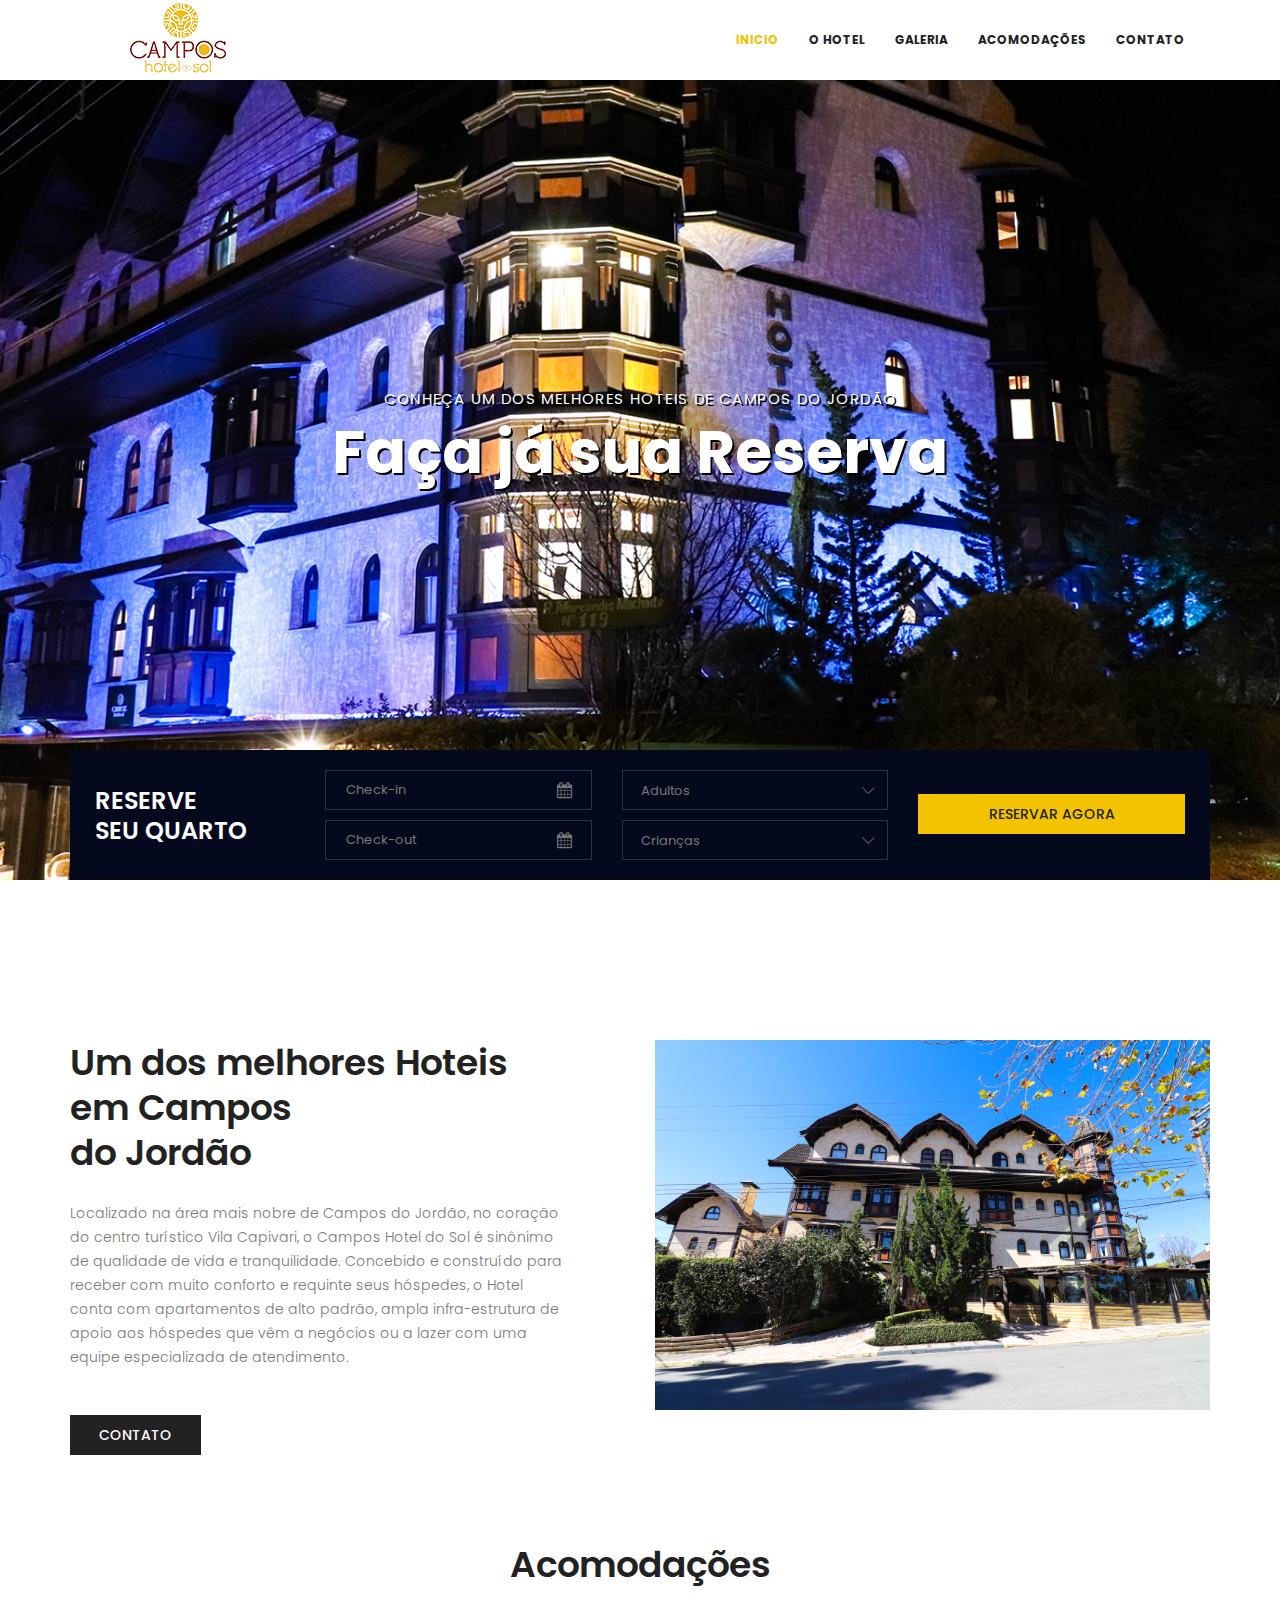
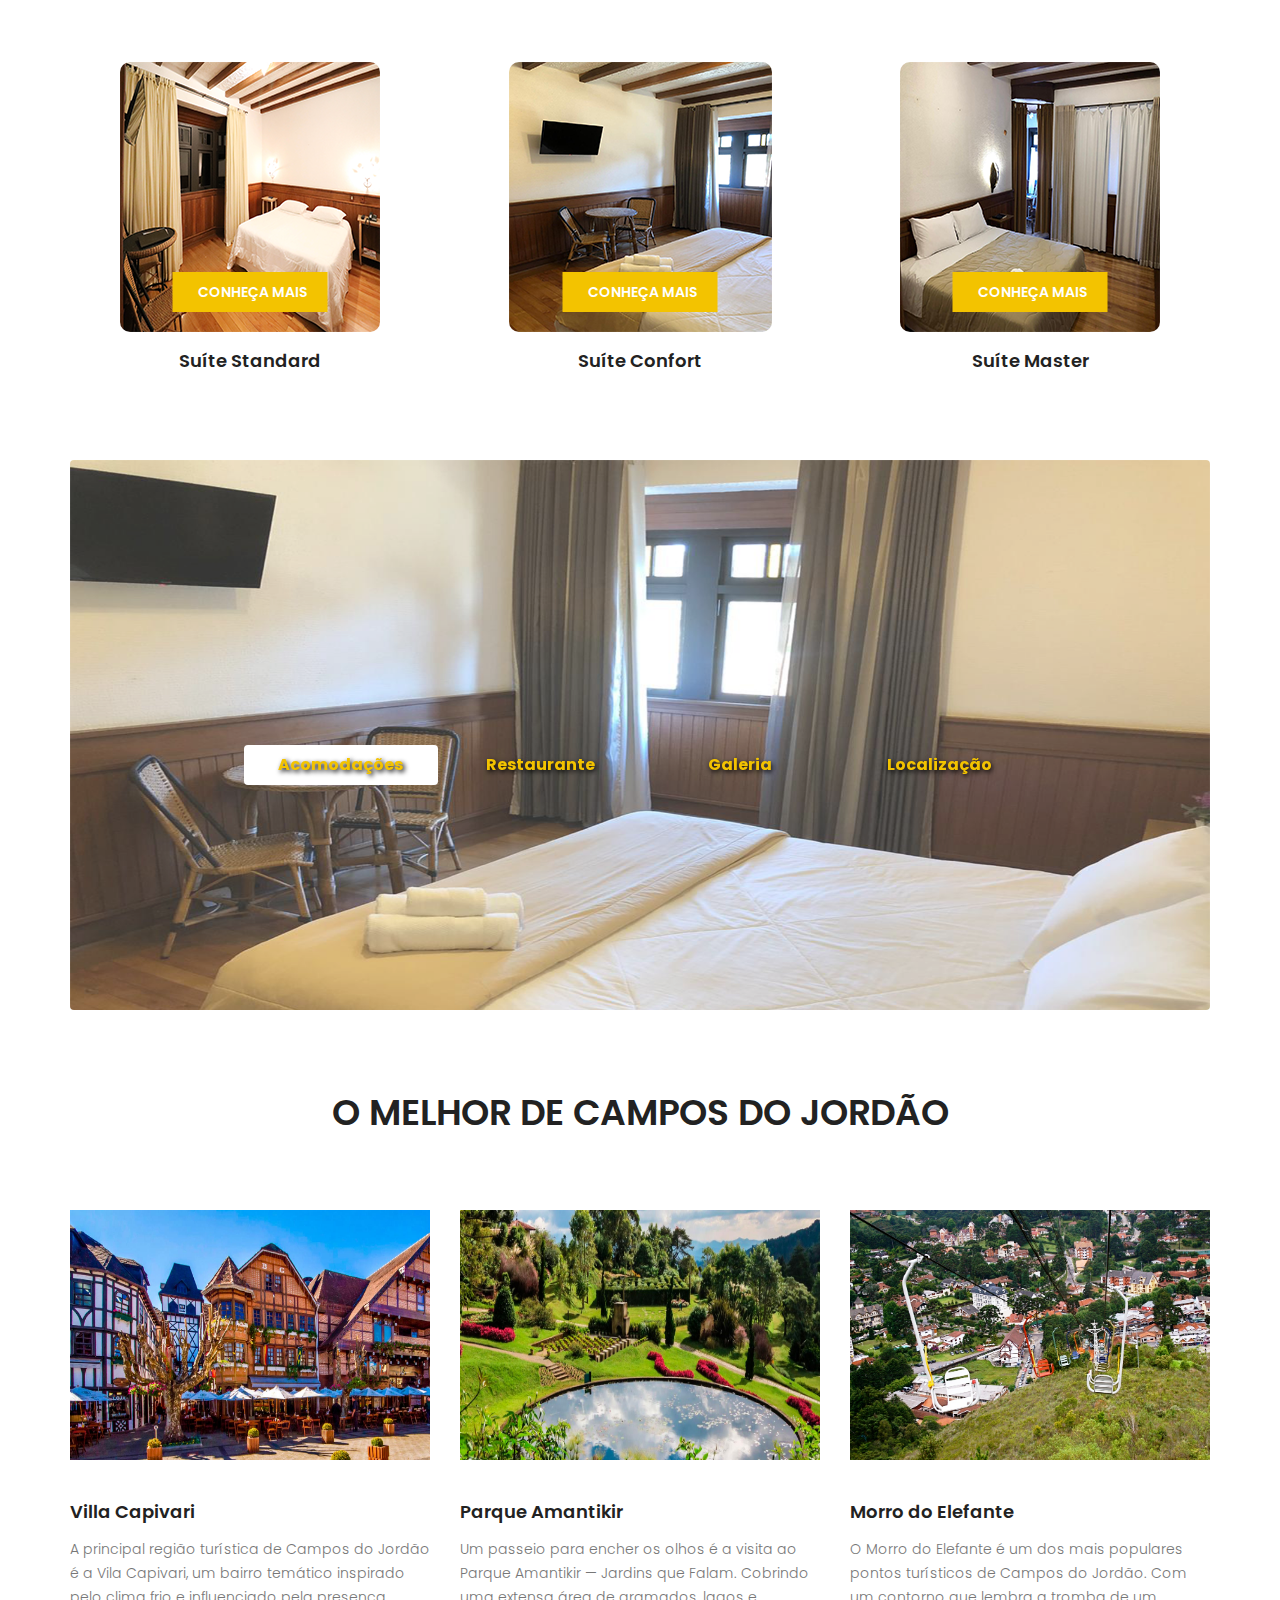
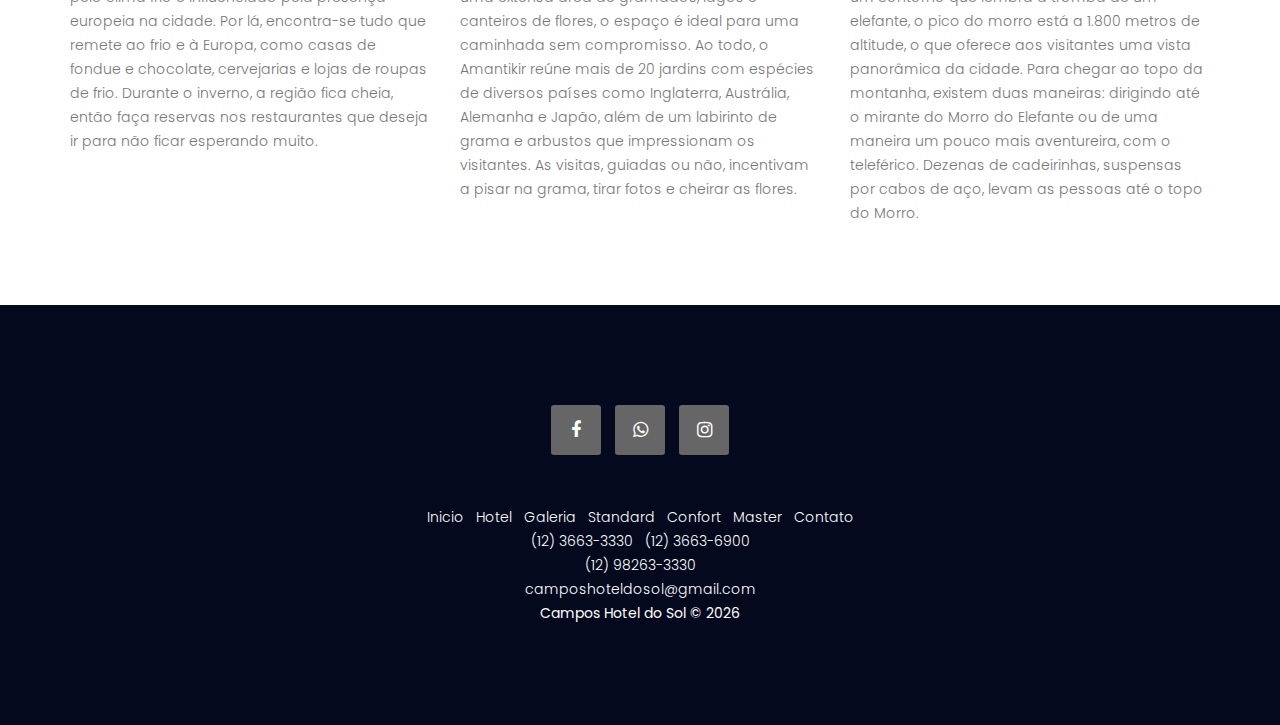
<file: index.html>
<!doctype html>
<html lang="pt-br">

<head>
    <!-- Required meta tags -->
    <meta charset="utf-8">
    <meta name="viewport" content="width=device-width, initial-scale=1, shrink-to-fit=no">
    <link rel="icon" href="image/favicon.png" type="image/png">
    <title>Campos Hotel do Sol</title>
    <!-- Bootstrap CSS -->
    <link rel="stylesheet" href="css/bootstrap.css">
    <link rel="stylesheet" href="vendors/linericon/style.css">
    <link rel="stylesheet" href="css/font-awesome.min.css">
    <link rel="stylesheet" href="vendors/owl-carousel/owl.carousel.min.css">
    <link rel="stylesheet" href="vendors/bootstrap-datepicker/bootstrap-datetimepicker.min.css">
    <link rel="stylesheet" href="vendors/nice-select/css/nice-select.css">
    <!-- main css -->
    <link rel="stylesheet" href="css/style.css">
    <link rel="stylesheet" href="css/responsive.css">
</head>

<body>
    <!--================Header Area =================-->
    <header class="header_area">
        <div class="container">
            <nav class="navbar navbar-expand-lg navbar-light">
                <!-- Brand and toggle get grouped for better mobile display -->
                <a class="navbar-brand logo_h" href="index.html"><img src="image/logo.png" alt=""></a>
                <button class="navbar-toggler" type="button" data-toggle="collapse"
                    data-target="#navbarSupportedContent" aria-controls="navbarSupportedContent" aria-expanded="false"
                    aria-label="Toggle navigation">
                    <span class="icon-bar"></span>
                    <span class="icon-bar"></span>
                    <span class="icon-bar"></span>
                </button>
                <!-- Collect the nav links, forms, and other content for toggling -->
                <div class="collapse navbar-collapse offset" id="navbarSupportedContent">
                    <ul class="nav navbar-nav menu_nav ml-auto">
                        <li class="nav-item active"><a class="nav-link" href="index.html">Inicio</a></li>
                        <li class="nav-item"><a class="nav-link" href="about.html">O Hotel</a></li>
                        <li class="nav-item"><a class="nav-link" href="gallery.html">Galeria</a></li>
                        <li class="nav-item submenu dropdown">
                            <a href="#" class="nav-link dropdown-toggle" data-toggle="dropdown" role="button"
                                aria-haspopup="true" aria-expanded="false">Acomodações</a>
                            <ul class="dropdown-menu">
                                <li class="nav-item"><a class="nav-link" href="standard.html">Suíte Standard</a></li>
                                <li class="nav-item"><a class="nav-link" href="confort.html">Suíte Confort</a></li>
                                <li class="nav-item"><a class="nav-link" href="master.html">Suíte Master</a></li>
                            </ul>
                        </li>
                        <li class="nav-item"><a class="nav-link" href="contact.html">Contato</a></li>
                    </ul>
                </div>
            </nav>
        </div>
    </header>
    <!--================Header Area =================-->

    <!--================Banner Area =================-->
    <section class="banner_area">
        <div class="booking_table d_flex align-items-center">
            <div class="overlay bg-parallax" data-stellar-ratio="0.9" data-stellar-vertical-offset="0"
                data-background=""></div>
            <div class="container">
                <div class="banner_content text-center">
                    <h6 style="font-size: 15px;">Conheça um dos melhores hoteis de Campos do Jordão</h6>
                    <h2>Faça já sua Reserva</h2>
                </div>
            </div>
        </div>
        <div class="hotel_booking_area position">
            <div class="container">
                <div class="hotel_booking_table">
                    <div class="col-md-3">
                        <h2>Reserve<br>seu quarto</h2>
                    </div>
                    <div class="col-md-9">
                        <div class="boking_table">
                            <div class="row">
                                <div class="col-md-4">
                                    <div class="book_tabel_item">
                                        <div class="form-group">
                                            <div class='input-group date' id='datetimepicker11'>
                                                <input type='text' class="form-control" placeholder="Check-in"
                                                    id="dataCheckin" />
                                                <span class="input-group-addon">
                                                    <i class="fa fa-calendar" aria-hidden="true"></i>
                                                </span>
                                            </div>
                                        </div>
                                        <div class="form-group">
                                            <div class='input-group date' id='datetimepicker1'>
                                                <input type='text' class="form-control" placeholder="Check-out"
                                                    id="dataCheckout" />
                                                <span class="input-group-addon">
                                                    <i class="fa fa-calendar" aria-hidden="true"></i>
                                                </span>
                                            </div>
                                        </div>
                                    </div>
                                </div>
                                <div class="col-md-4">
                                    <div class="book_tabel_item">
                                        <div class="input-group">
                                            <select class="wide">
                                                <option data-display="Adultos">Adultos</option>
                                                <option value="1">1</option>
                                                <option value="2">2</option>
                                                <option value="3">3</option>
                                                <option value="4">4</option>
                                                <option value="5">5</option>
                                                <option value="6">6</option>
                                                <option value="7">7</option>
                                                <option value="8">8</option>
                                                <option value="9">9</option>
                                                <option value="10">10</option>
                                            </select>
                                        </div>
                                        <div class="input-group">
                                            <select class="wide">
                                                <option data-display="Crianças">Crianças</option>
                                                <option value="1">1</option>
                                                <option value="2">2</option>
                                                <option value="3">3</option>
                                                <option value="4">4</option>
                                                <option value="5">5</option>
                                                <option value="6">6</option>
                                                <option value="7">7</option>
                                                <option value="8">8</option>
                                                <option value="9">9</option>
                                                <option value="10">10</option>
                                            </select>
                                        </div>
                                    </div>
                                </div>
                                <div class="col-md-4">
                                    <div class="book_tabel_item mt-4">
                                        <a class="book_now_btn button_hover" href="#"
                                            onclick="reservarAgora();">Reservar agora</a>
                                    </div>
                                </div>
                            </div>
                        </div>
                    </div>
                </div>
            </div>
        </div>
    </section>
    <!--================Banner Area =================-->

    <!--================ About History Area  =================-->
    <section class="about_history_area section_gap"></section>
    <div class="container">
        <div class="row">
            <div class="col-md-6 d_flex align-items-center">
                <div class="about_content ">
                    <h2 class="title title_color">Um dos melhores Hoteis <br> em Campos<br> do Jordão</h2>
                    <p>Localizado na área mais nobre de Campos do Jordão, no coração do centro turístico Vila Capivari,
                        o Campos Hotel do Sol é sinônimo de qualidade de vida e tranquilidade. Concebido e construído
                        para receber com muito conforto e requinte seus hóspedes, o Hotel conta com apartamentos de alto
                        padrão, ampla infra-estrutura de apoio aos hóspedes que vêm a negócios ou a lazer com uma equipe
                        especializada de atendimento.</p>
                    <a href="contact.html" class="button_hover theme_btn_two">Contato</a>
                </div>
            </div>
            <div class="col-md-6">
                <img class="img-fluid" src="image/about_bg.jpg" alt="img">
            </div>
        </div>
    </div>
    </section>

    <!--================ Accomodation Area  =================-->
    <section class="accomodation_area section_gap">
        <div class="container">
            <div class="section_title text-center">
                <h2 class="title_color">Acomodações</h2>
            </div>
            <div class="row mb_30">
                <div class="col-lg-4 col-sm-12">
                    <div class="accomodation_item text-center">
                        <div class="hotel_img">
                            <img src="image/standard/standard.png" alt=""
                                style="max-width: 263px !important; max-height: 270px !important; border-radius: 10px !important;">
                            <a href="standard.html" class="btn theme_btn button_hover">Conheça mais</a>
                        </div>
                        <a href="standard.html">
                            <h4 class="sec_h4">Suíte Standard</h4>
                        </a>
                        <!--<h5><small>A partir de </small>R$190,00<small>/noite</small></h5>-->
                    </div>
                </div>
                <div class="col-lg-4 col-sm-12">
                    <div class="accomodation_item text-center">
                        <div class="hotel_img text-center">
                            <img src="image/confort/confort.png" alt=""
                                style="max-width: 263px !important; max-height: 270px !important; border-radius: 10px !important;">
                            <a href="confort.html" class="btn theme_btn button_hover">Conheça mais</a>
                        </div>
                        <a href="confort.html">
                            <h4 class="sec_h4">Suíte Confort</h4>
                        </a>
                        <!--<h5><small>A partir de </small>R$220,00<small>/noite</small></h5>-->
                    </div>
                </div>
                <div class="col-lg-4 col-sm-12">
                    <div class="accomodation_item text-center">
                        <div class="hotel_img">
                            <img src="image/master/master.png" alt=""
                                style="max-width: 263px !important; max-height: 270px !important; border-radius: 10px !important;">
                            <a href="master.html" class="btn theme_btn button_hover">Conheça mais</a>
                        </div>
                        <a href="master.html">
                            <h4 class="sec_h4">Suíte Master</h4>
                        </a>
                        <!--<h5><small>A partir de </small>R$250,00<small>/noite</small></h5>-->
                    </div>
                </div>
            </div>
        </div>
    </section>
    <!--================ Accomodation Area  =================-->

    <!--================ Facilities Area  =================-->
    <div class="container">
        <div id="slider" class="carousel slide" data-ride="carousel">
            <ol class="carousel-indicators">
                <li data-target="#slider" data-slide-to="0" class="active text-center rounded d-none d-lg-block">
                    <p>Acomodações</p>
                </li>
                <li data-target="#slider" data-slide-to="1" class="text-center rounded d-none d-lg-block">
                    <p>Restaurante</p>
                </li>
                <li data-target="#slider" data-slide-to="2" class="text-center rounded d-none d-lg-block">
                    <p>Galeria</p>
                </li>
                <li data-target="#slider" data-slide-to="3" class="text-center rounded d-none d-lg-block">
                    <p>Localização</p>
                </li>
            </ol>
            <div class="carousel-inner rounded">
                <div class="carousel-item active">
                    <img src="image/slide/acomodacoes.png" class="d-block w-100" alt="acomodacao">
                </div>
                <div class="carousel-item">
                    <img src="image/slide/restaurante.jpg" class="d-block w-100" alt="restaurante">
                </div>
                <div class="carousel-item">
                    <img src="image/slide/galeria.jpg" class="d-block w-100" alt="galeria">
                </div>
                <div class="carousel-item">
                    <img src="image/slide/localizacao.jpg" class="d-block w-100" alt="localizacao">
                </div>
            </div>
        </div>
    </div>
    <!--================ Facilities Area  =================-->

    <!--================ Latest Blog Area  =================-->
    <section class="latest_blog_area section_gap">
        <div class="container">
            <div class="section_title text-center">
                <h2 class="title_color">O MELHOR DE CAMPOS DO JORDÃO</h2>
            </div>
            <div class="row mb_30">
                <div class="col-lg-4 col-md-6">
                    <div class="single-recent-blog-post">
                        <div class="thumb">
                            <img class="img-fluid" src="image/camposdojordao/villacapivari.jpg" alt="post">
                        </div>
                        <div class="details">
                            <h4 class="sec_h4">Villa Capivari</h4>
                            <p>A principal região turística de Campos do Jordão é a Vila Capivari, um bairro temático
                                inspirado pelo clima frio e influenciado pela presença europeia na cidade. Por lá,
                                encontra-se tudo que remete ao frio e à Europa, como casas de fondue e chocolate,
                                cervejarias e lojas de roupas de frio. Durante o inverno, a região fica cheia, então
                                faça reservas nos restaurantes que deseja ir para não ficar esperando muito.</p>
                        </div>
                    </div>
                </div>
                <div class="col-lg-4 col-md-6">
                    <div class="single-recent-blog-post">
                        <div class="thumb">
                            <img class="img-fluid" src="image/camposdojordao/amantikir.jpg" alt="post">
                        </div>
                        <div class="details">
                            <h4 class="sec_h4">Parque Amantikir</h4>
                            <p>Um passeio para encher os olhos é a visita ao Parque Amantikir — Jardins que Falam.
                                Cobrindo uma extensa área de gramados, lagos e canteiros de flores, o espaço é ideal
                                para uma caminhada sem compromisso.

                                Ao todo, o Amantikir reúne mais de 20 jardins com espécies de diversos países como
                                Inglaterra, Austrália, Alemanha e Japão, além de um labirinto de grama e arbustos que
                                impressionam os visitantes. As visitas, guiadas ou não, incentivam a pisar na grama,
                                tirar fotos e cheirar as flores.</p>
                        </div>
                    </div>
                </div>
                <div class="col-lg-4 col-md-6">
                    <div class="single-recent-blog-post">
                        <div class="thumb">
                            <img class="img-fluid" src="image/camposdojordao/morroelefante.jpg" alt="post">
                        </div>
                        <div class="details">
                            <h4 class="sec_h4">Morro do Elefante</h4>
                            <p>O Morro do Elefante é um dos mais populares pontos turísticos de Campos do Jordão. Com um
                                contorno que lembra a tromba de um elefante, o pico do morro está a 1.800 metros de
                                altitude, o que oferece aos visitantes uma vista panorâmica da cidade.

                                Para chegar ao topo da montanha, existem duas maneiras: dirigindo até o mirante do Morro
                                do Elefante ou de uma maneira um pouco mais aventureira, com o teleférico. Dezenas de
                                cadeirinhas, suspensas por cabos de aço, levam as pessoas até o topo do Morro.
                            </p>
                        </div>
                    </div>
                </div>
            </div>
        </div>
    </section>
    <div class="d-none d-sm-block" style="font-family: 'Poppins', sans-serif;">
        <a href="#top"><br>Voltar ao topo</a>
    </div>
    <div class="d-block d-sm-none">
        <a href="#top" class="fa fa-chevron-circle-up" style="font-size: 35px !important;"></a>
    </div>

    <!--================ Recent Area  =================-->

    <!--================ start footer Area  =================-->
    <footer class="footer-area section_gap">
        <div class="text-center">
            <div class="social justify-content-center">
                <a href="https://www.facebook.com/camposhoteldosol" target="_blank" title="Em breve"><i
                        class="fa fa-facebook"></i></a>
                <a href="https://api.whatsapp.com/send?phone=5512982633330&text=Ol%C3%A1%2C%20boa%20tarde!%20Gostaria%20de%20fazer%20uma%20reserva."
                    target="_blank" title="Em breve"><i class="fa fa-whatsapp"></i></a>
                <a href="https://www.instagram.com/camposhoteldosoloficial/" target="_blank" title="Instagram"><i
                        class="fa fa-instagram"></i></a>
            </div>
            <div class="justify-content-center text-white">
                <a class="text-white p-1" href="index.html">Inicio</a>
                <a class="text-white p-1" href="about.html">Hotel</a>
                <a class="text-white p-1" href="gallery.html">Galeria</a>
                <a class="text-white p-1" href="standard.html">Standard</a>
                <a class="text-white p-1" href="confort.html">Confort</a>
                <a class="text-white p-1" href="master.html">Master</a>
                <a class="text-white p-1" href="contact.html">Contato</a>
            </div>
            <div class="justify-content-center text-white">
                <a class="text-white p-1" href="tel:+1236633330">(12) 3663-3330</a>
                <a class="text-white p-1" href="tel:+1236636900">(12) 3663-6900</a>
            </div>
            <div class="justify-content-center text-white">
                <a class="text-white p-1" target="_blank"
                    href="https://api.whatsapp.com/send?phone=5512982633330&text=Ol%C3%A1%2C%20boa%20tarde!%20Gostaria%20de%20fazer%20uma%20reserva.">(12)
                    98263-3330</a>
            </div>
            <div class="justify-content-center text-white">
                <a class="text-white p-1" href="mailto:camposhoteldosol@gmail.com">camposhoteldosol@gmail.com</a>
            </div>
            <div class="justify-content-center text-white">
                <strong class="p-1">Campos Hotel do Sol &copy;
                    <script>document.write(new Date().getFullYear())</script></strong>
            </div>
        </div>
    </footer>
    <!--================ End footer Area  =================-->


    <!-- Optional JavaScript -->
    <!-- jQuery first, then Popper.js, then Bootstrap JS -->
    <script src="js/jquery-3.2.1.min.js"></script>
    <script src="js/popper.js"></script>
    <script src="js/bootstrap.min.js"></script>
    <script src="vendors/owl-carousel/owl.carousel.min.js"></script>
    <script src="js/jquery.ajaxchimp.min.js"></script>
    <script src="js/mail-script.js"></script>
    <script src="vendors/bootstrap-datepicker/bootstrap-datetimepicker.min.js"></script>
    <script src="vendors/nice-select/js/jquery.nice-select.js"></script>
    <script src="js/mail-script.js"></script>
    <script src="js/stellar.js"></script>
    <script src="vendors/lightbox/simpleLightbox.min.js"></script>
    <script src="js/custom.js"></script>

    <script>

        function reservarAgora() {
            var dataCheckin = document.getElementById("dataCheckin").value;
            var dataCheckout = document.getElementById("dataCheckout").value;

            window.location.href = "https://camposhoteldosol.bukly.com/pt-br/hotel/" + dataCheckin.substring(0, 10) + "/" + dataCheckout.substring(0, 10) + "/";
        }

        $(document).ready(function () {
            $(".carousel-caption").hide();
            $("img[alt=acomodacao").on("hover", function () {
                $(".carousel-caption").fadeIn();
            });

            $(window).scroll(function () {
                if ($(this).scrollTop() > 500) {
                    $('a[href="#top"]').fadeIn();
                } else {
                    $('a[href="#top"]').fadeOut();
                }
            });

            $('a[href="#top"]').click(function () {
                $('html, body').animate({ scrollTop: 0 }, 800);
                return false;
            });
        });
    </script>
</body>

</html>
</file>
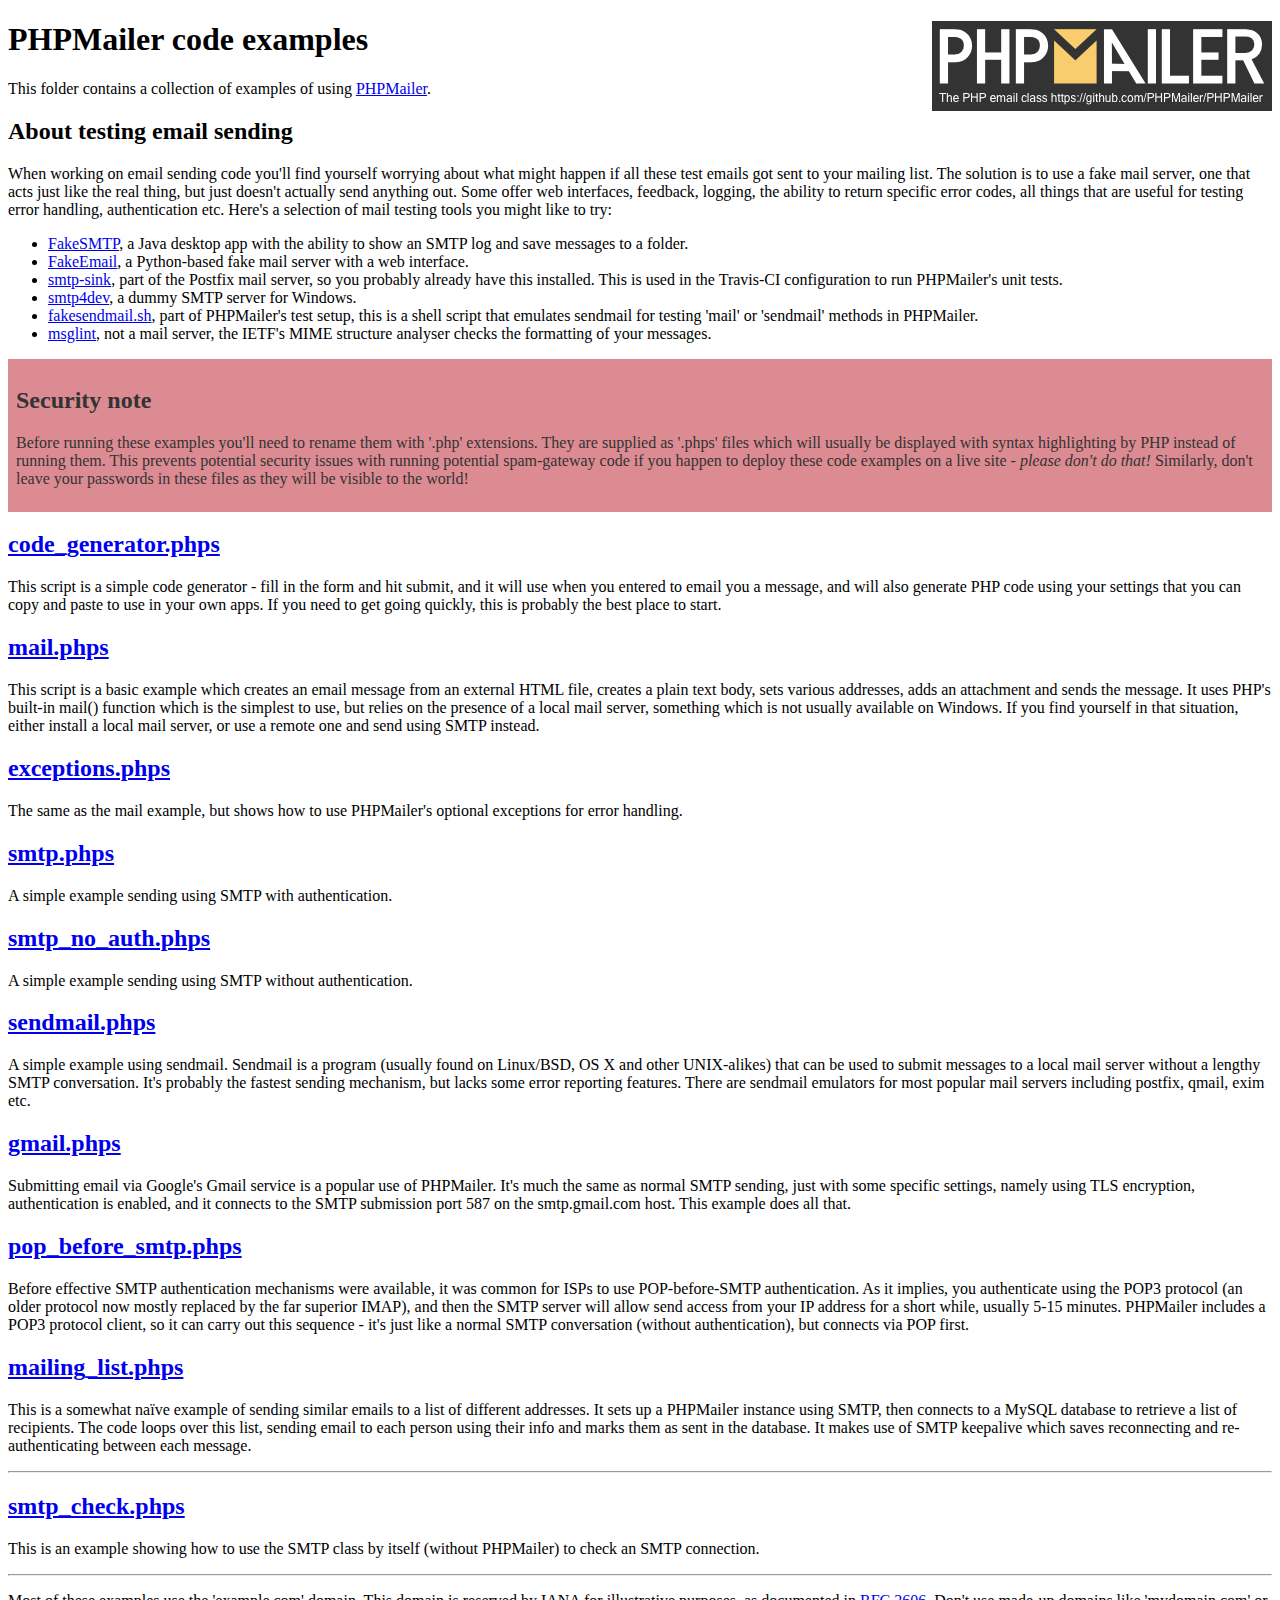
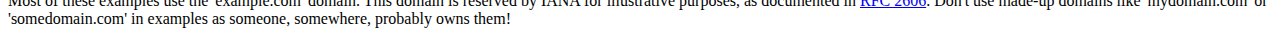
<file: PHPMailer/examples/index.html>
<!DOCTYPE html>
<html>
<head>
	<meta charset="UTF-8">
	<title>PHPMailer Examples</title>
</head>
<body>
<h1>PHPMailer code examples<a href="https://github.com/PHPMailer/PHPMailer"><img src="images/phpmailer.png" style="float:right; border:0;" alt="PHPMailer logo"></a></h1>
<p>This folder contains a collection of examples of using <a href="https://github.com/PHPMailer/PHPMailer">PHPMailer</a>.</p>
<h2>About testing email sending</h2>
<p>When working on email sending code you'll find yourself worrying about what might happen if all these test emails got sent to your mailing list. The solution is to use a fake mail server, one that acts just like the real thing, but just doesn't actually send anything out. Some offer web interfaces, feedback, logging, the ability to return specific error codes, all things that are useful for testing error handling, authentication etc. Here's a selection of mail testing tools you might like to try:</p>
<ul>
  <li><a href="https://github.com/Nilhcem/FakeSMTP">FakeSMTP</a>, a Java desktop app with the ability to show an SMTP log and save messages to a folder. </li>
  <li><a href="https://github.com/isotoma/FakeEmail">FakeEmail</a>, a Python-based fake mail server with a web interface.</li>
  <li><a href="http://www.postfix.org/smtp-sink.1.html">smtp-sink</a>, part of the Postfix mail server, so you probably already have this installed. This is used in the Travis-CI configuration to run PHPMailer's unit tests.</li>
  <li><a href="http://smtp4dev.codeplex.com">smtp4dev</a>, a dummy SMTP server for Windows.</li>
  <li><a href="https://github.com/PHPMailer/PHPMailer/blob/master/test/fakesendmail.sh">fakesendmail.sh</a>, part of PHPMailer's test setup, this is a shell script that emulates sendmail for testing 'mail' or 'sendmail' methods in PHPMailer.</li>
  <li><a href="http://tools.ietf.org/tools/msglint/">msglint</a>, not a mail server, the IETF's MIME structure analyser checks the formatting of your messages.</li>
</ul>
<div style="padding: 8px; color: #333333; background-color: #dc8b92">
<h2>Security note</h2>
<p>Before running these examples you'll need to rename them with '.php' extensions. They are supplied as '.phps' files which will usually be displayed with syntax highlighting by PHP instead of running them. This prevents potential security issues with running potential spam-gateway code if you happen to deploy these code examples on a live site - <em>please don't do that!</em> Similarly, don't leave your passwords in these files as they will be visible to the world!</p>
</div>
<h2><a href="code_generator.phps">code_generator.phps</a></h2>
<p>This script is a simple code generator - fill in the form and hit submit, and it will use when you entered to email you a message, and will also generate PHP code using your settings that you can copy and paste to use in your own apps. If you need to get going quickly, this is probably the best place to start.</p>
<h2><a href="mail.phps">mail.phps</a></h2>
<p>This script is a basic example which creates an email message from an external HTML file, creates a plain text body, sets various addresses, adds an attachment and sends the message. It uses PHP's built-in mail() function which is the simplest to use, but relies on the presence of a local mail server, something which is not usually available on Windows. If you find yourself in that situation, either install a local mail server, or use a remote one and send using SMTP instead.</p>
<h2><a href="exceptions.phps">exceptions.phps</a></h2>
<p>The same as the mail example, but shows how to use PHPMailer's optional exceptions for error handling.</p>
<h2><a href="smtp.phps">smtp.phps</a></h2>
<p>A simple example sending using SMTP with authentication.</p>
<h2><a href="smtp_no_auth.phps">smtp_no_auth.phps</a></h2>
<p>A simple example sending using SMTP without authentication.</p>
<h2><a href="sendmail.phps">sendmail.phps</a></h2>
<p>A simple example using sendmail. Sendmail is a program (usually found on Linux/BSD, OS X and other UNIX-alikes) that can be used to submit messages to a local mail server without a lengthy SMTP conversation. It's probably the fastest sending mechanism, but lacks some error reporting features. There are sendmail emulators for most popular mail servers including postfix, qmail, exim etc.</p>
<h2><a href="gmail.phps">gmail.phps</a></h2>
<p>Submitting email via Google's Gmail service is a popular use of PHPMailer. It's much the same as normal SMTP sending, just with some specific settings, namely using TLS encryption, authentication is enabled, and it connects to the SMTP submission port 587 on the smtp.gmail.com host. This example does all that.</p>
<h2><a href="pop_before_smtp.phps">pop_before_smtp.phps</a></h2>
<p>Before effective SMTP authentication mechanisms were available, it was common for ISPs to use POP-before-SMTP authentication. As it implies, you authenticate using the POP3 protocol (an older protocol now mostly replaced by the far superior IMAP), and then the SMTP server will allow send access from your IP address for a short while, usually 5-15 minutes. PHPMailer includes a POP3 protocol client, so it can carry out this sequence - it's just like a normal SMTP conversation (without authentication), but connects via POP first.</p>
<h2><a href="mailing_list.phps">mailing_list.phps</a></h2>
<p>This is a somewhat naïve example of sending similar emails to a list of different addresses. It sets up a PHPMailer instance using SMTP, then connects to a MySQL database to retrieve a list of recipients. The code loops over this list, sending email to each person using their info and marks them as sent in the database. It makes use of SMTP keepalive which saves reconnecting and re-authenticating between each message.</p>
<hr>
<h2><a href="smtp_check.phps">smtp_check.phps</a></h2>
<p>This is an example showing how to use the SMTP class by itself (without PHPMailer) to check an SMTP connection.</p>
<hr>
<p>Most of these examples use the 'example.com' domain. This domain is reserved by IANA for illustrative purposes, as documented in <a href="http://tools.ietf.org/html/rfc2606">RFC 2606</a>. Don't use made-up domains like 'mydomain.com' or 'somedomain.com' in examples as someone, somewhere, probably owns them!</p>
</body>
</html>
</file>
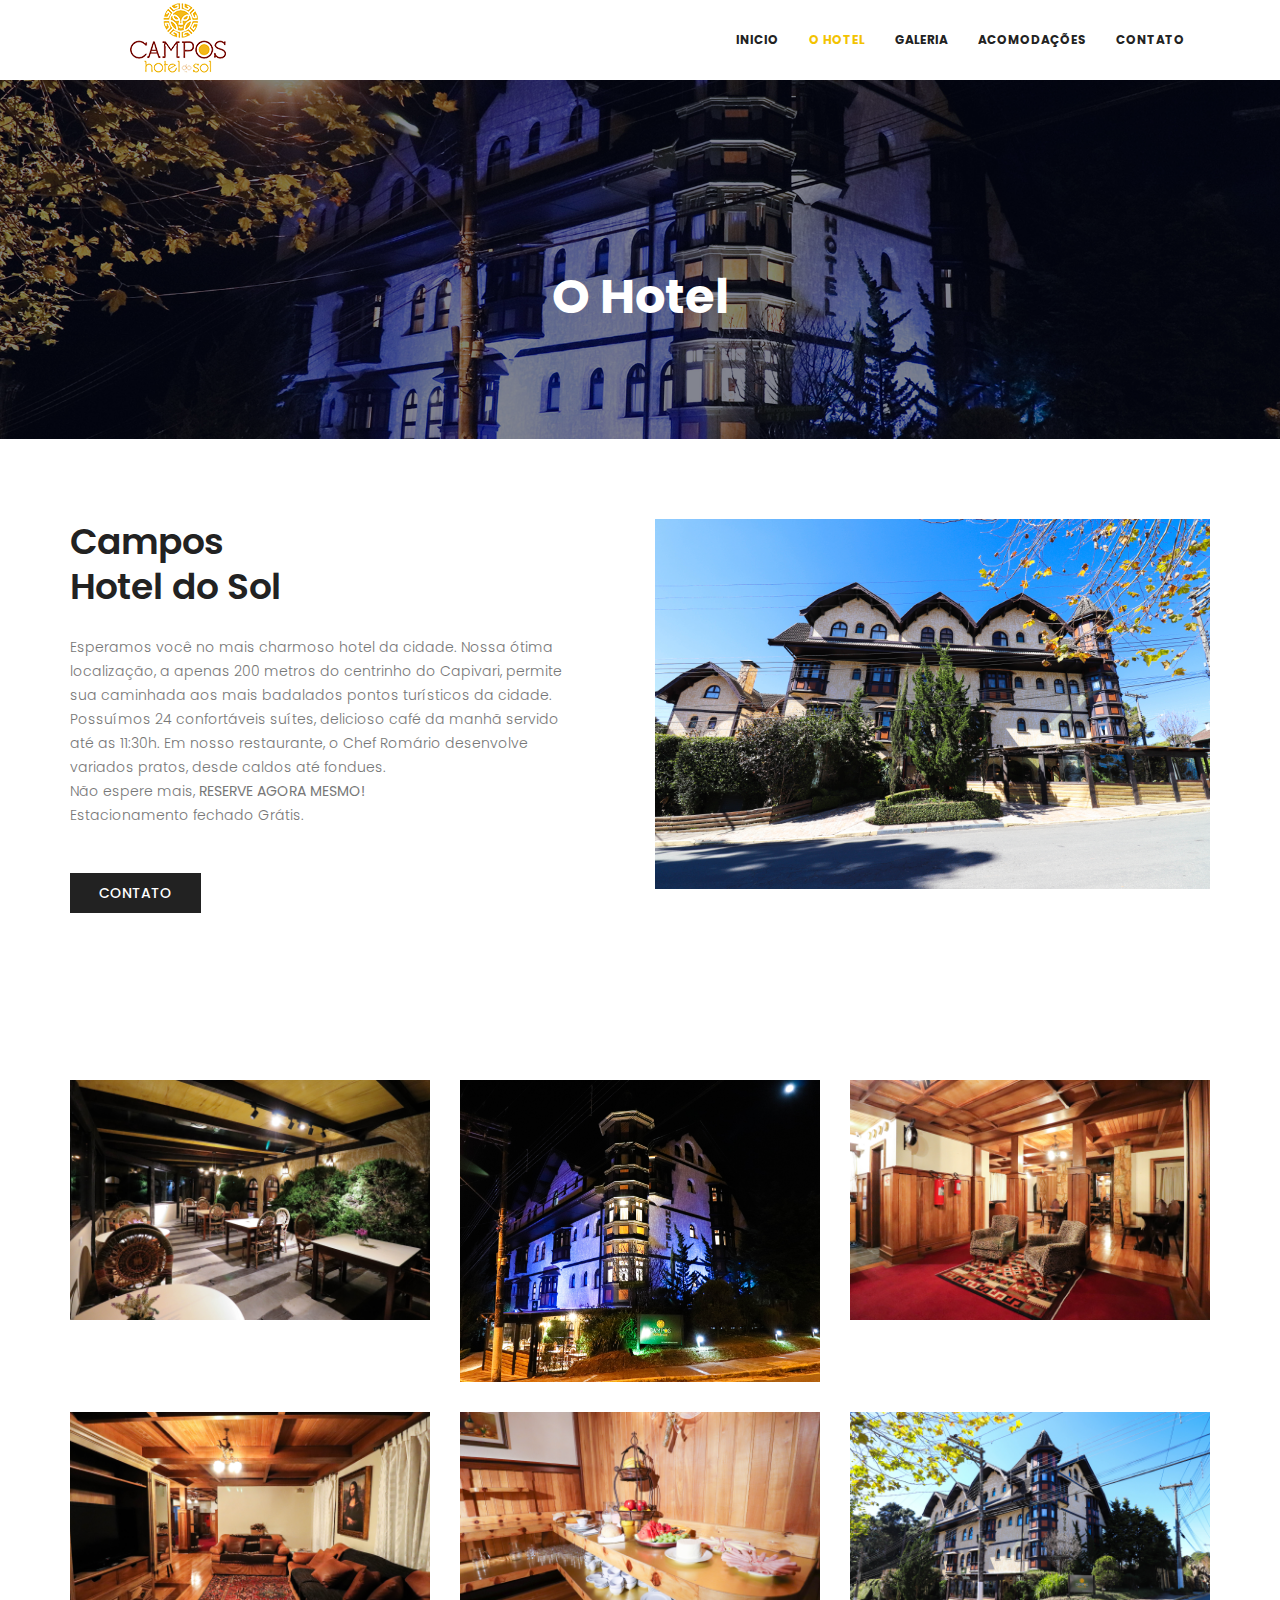
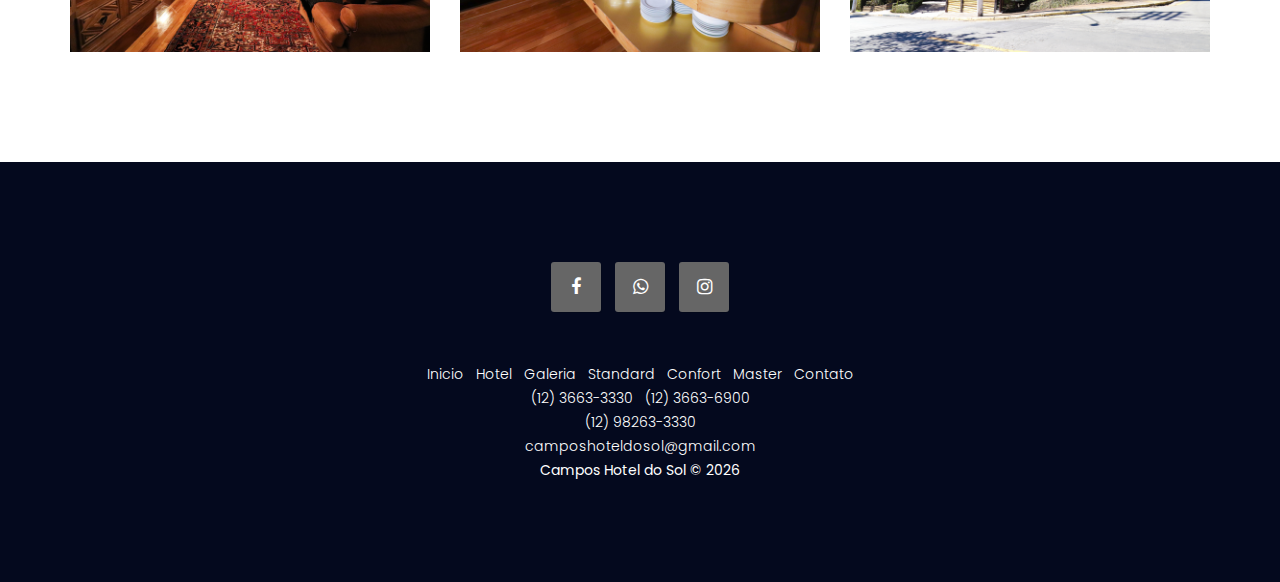
<file: about.html>
<!doctype html>
<html lang="pt-br">

<head>
    <!-- Required meta tags -->
    <meta charset="utf-8">
    <meta name="viewport" content="width=device-width, initial-scale=1, shrink-to-fit=no">
    <link rel="icon" href="image/favicon.png" type="image/png">
    <title>Campos Hotel do Sol</title>
    <!-- Bootstrap CSS -->
    <link rel="stylesheet" href="css/bootstrap.css">
    <link rel="stylesheet" href="vendors/linericon/style.css">
    <link rel="stylesheet" href="css/font-awesome.min.css">
    <link rel="stylesheet" href="vendors/bootstrap-datepicker/bootstrap-datetimepicker.min.css">
    <link rel="stylesheet" href="vendors/nice-select/css/nice-select.css">
    <link rel="stylesheet" href="vendors/owl-carousel/owl.carousel.min.css">
    <!-- main css -->
    <link rel="stylesheet" href="css/style.css">
    <link rel="stylesheet" href="css/responsive.css">
</head>

<body>
    <!--================Header Area =================-->
    <header class="header_area">
        <div class="container">
            <nav class="navbar navbar-expand-lg navbar-light">
                <!-- Brand and toggle get grouped for better mobile display -->
                <a class="navbar-brand logo_h" href="index.html"><img src="image/logo.png" alt=""></a>
                <button class="navbar-toggler" type="button" data-toggle="collapse"
                    data-target="#navbarSupportedContent" aria-controls="navbarSupportedContent" aria-expanded="false"
                    aria-label="Toggle navigation">
                    <span class="icon-bar"></span>
                    <span class="icon-bar"></span>
                    <span class="icon-bar"></span>
                </button>
                <!-- Collect the nav links, forms, and other content for toggling -->
                <div class="collapse navbar-collapse offset" id="navbarSupportedContent">
                    <ul class="nav navbar-nav menu_nav ml-auto">
                        <li class="nav-item"><a class="nav-link" href="index.html">Inicio</a></li>
                        <li class="nav-item active"><a class="nav-link" href="about.html">O Hotel</a></li>
                        <li class="nav-item"><a class="nav-link" href="gallery.html">Galeria</a></li>
                        <li class="nav-item submenu dropdown">
                            <a href="#" class="nav-link dropdown-toggle" data-toggle="dropdown" role="button"
                                aria-haspopup="true" aria-expanded="false">Acomodações</a>
                            <ul class="dropdown-menu">
                                <li class="nav-item"><a class="nav-link" href="standard.html">Suíte Standard</a></li>
                                <li class="nav-item"><a class="nav-link" href="confort.html">Suíte Confort</a></li>
                                <li class="nav-item"><a class="nav-link" href="master.html">Suíte Master</a></li>
                            </ul>
                        </li>
                        <li class="nav-item"><a class="nav-link" href="contact.html">Contato</a></li>
                    </ul>
                </div>
            </nav>
        </div>
    </header>
    <!--================Header Area =================-->

    <!--================Breadcrumb Area =================-->
    <section class="breadcrumb_area about_banner">
        <div class="overlay bg-parallax" data-stellar-ratio="0.8" data-stellar-vertical-offset="0" data-background="">
        </div>
        <div class="container">
            <div class="page-cover text-center">
                <h2 class="page-cover-tittle f_48">O Hotel</h2>
            </div>
        </div>
    </section>
    <!--================Breadcrumb Area =================-->

    <!--================ About History Area  =================-->
    <section class="about_history_area section_gap">
        <div class="container">
            <div class="row">
                <div class="col-md-6 d_flex align-items-center">
                    <div class="about_content ">
                        <h2 class="title title_color"> Campos<br>Hotel do Sol<br></h2>
                        <p>Esperamos você no mais charmoso hotel da cidade.
                            Nossa ótima localização, a apenas 200 metros do centrinho do Capivari, permite sua caminhada
                            aos mais badalados pontos turísticos da cidade.
                            Possuímos 24 confortáveis suítes, delicioso café da manhã servido até as 11:30h.
                            Em nosso restaurante, o Chef Romário desenvolve variados pratos, desde caldos até fondues.
                            <br>Não espere mais, <strong>RESERVE AGORA MESMO!</strong>
                            <br>Estacionamento fechado Grátis.
                        </p>
                        <a href="contact.html" class="button_hover theme_btn_two">Contato</a>
                    </div>
                </div>
                <div class="col-md-6">
                    <img class="img-fluid" src="image/about_bg.jpg" alt="img">
                </div>
            </div>
        </div>
    </section>
    <!--================ About History Area  =================-->

    <!--================ Testimonial Area  =================-->
    <section class="gallery_area section_gap">
        <div class="container">
            <div class="row imageGallery1" id="gallery">
                <div class="col-md-4 gallery_item">
                    <div class="gallery_img">
                        <img src="image/hotel/imagem2.jpg" alt="">
                        <div class="hover">
                            <a class="light" href="image/hotel/imagem2.jpg"><i class="fa fa-expand"></i></a>
                        </div>
                    </div>
                </div>
                <div class="col-md-4 gallery_item">
                    <div class="gallery_img">
                        <img src="image/hotel/imagem5.jpg" alt="">
                        <div class="hover">
                            <a class="light" href="image/hotel/imagem5.jpg"><i class="fa fa-expand"></i></a>
                        </div>
                    </div>
                </div>
                <div class="col-md-4 gallery_item">
                    <div class="gallery_img">
                        <img src="image/hotel/imagem3.jpg" alt="">
                        <div class="hover">
                            <a class="light" href="image/hotel/imagem3.jpg"><i class="fa fa-expand"></i></a>
                        </div>
                    </div>
                </div>
                <div class="col-md-4 gallery_item">
                    <div class="gallery_img">
                        <img src="image/hotel/imagem4.jpg" alt="">
                        <div class="hover">
                            <a class="light" href="image/hotel/imagem4.jpg"><i class="fa fa-expand"></i></a>
                        </div>
                    </div>
                </div>

                <div class="col-md-4 gallery_item">
                    <div class="gallery_img">
                        <img src="image/hotel/imagem1.jpg" alt="">
                        <div class="hover">
                            <a class="light" href="image/hotel/imagem1.jpg"><i class="fa fa-expand"></i></a>
                        </div>
                    </div>
                </div>
                <div class="col-md-4 gallery_item">
                    <div class="gallery_img">
                        <img src="image/hotel/imagem6.jpg" alt="">
                        <div class="hover">
                            <a class="light" href="image/hotel/imagem6.jpg"><i class="fa fa-expand"></i></a>
                        </div>
                    </div>
                </div>
            </div>
        </div>
    </section>
    <!--================ Testimonial Area  =================-->
    <div class="d-none d-sm-block" style="font-family: 'Poppins', sans-serif;">
        <a href="#top"><br>Voltar ao topo</a>
    </div>
    <div class="d-block d-sm-none">
        <a href="#top" class="fa fa-chevron-circle-up" style="font-size: 35px !important;"></a>
    </div>

    <!--================ start footer Area  =================-->
    <footer class="footer-area section_gap">
        <div class="text-center">
            <div class="social justify-content-center">
                <a href="https://www.facebook.com/camposhoteldosol" target="_blank" title="Em breve"><i class="fa fa-facebook"></i></a>
                <a href="https://api.whatsapp.com/send?phone=5512982633330&text=Ol%C3%A1%2C%20boa%20tarde!%20Gostaria%20de%20fazer%20uma%20reserva." target="_blank" title="Em breve"><i class="fa fa-whatsapp"></i></a>
                <a href="https://www.instagram.com/camposhoteldosoloficial/" target="_blank" title="Instagram"><i
                        class="fa fa-instagram"></i></a>
            </div>
            <div class="justify-content-center text-white">
                <a class="text-white p-1" href="index.html">Inicio</a>
                <a class="text-white p-1" href="about.html">Hotel</a>
                <a class="text-white p-1" href="gallery.html">Galeria</a>
                <a class="text-white p-1" href="standard.html">Standard</a>
                <a class="text-white p-1" href="confort.html">Confort</a>
                <a class="text-white p-1" href="master.html">Master</a>
                <a class="text-white p-1" href="contact.html">Contato</a>
            </div>
            <div class="justify-content-center text-white">
                <a class="text-white p-1" href="tel:+1236633330">(12) 3663-3330</a>
                <a class="text-white p-1" href="tel:+1236636900">(12) 3663-6900</a>
            </div>
            <div class="justify-content-center text-white">
                <a class="text-white p-1" target="_blank"
                    href="https://api.whatsapp.com/send?phone=5512982633330&text=Ol%C3%A1%2C%20boa%20tarde!%20Gostaria%20de%20fazer%20uma%20reserva.">(12)
                    98263-3330</a>
            </div>
            <div class="justify-content-center text-white">
                <a class="text-white p-1" href="mailto:camposhoteldosol@gmail.com">camposhoteldosol@gmail.com</a>
            </div>
            <div class="justify-content-center text-white">
                <strong class="p-1">Campos Hotel do Sol &copy;
                    <script>document.write(new Date().getFullYear())</script></strong>
            </div>
        </div>
    </footer>
    <!--================ End footer Area  =================-->


    <!-- Optional JavaScript -->
    <!-- jQuery first, then Popper.js, then Bootstrap JS -->
    <script src="js/jquery-3.2.1.min.js"></script>
    <script src="js/popper.js"></script>
    <script src="js/bootstrap.min.js"></script>
    <script src="vendors/owl-carousel/owl.carousel.min.js"></script>
    <script src="js/jquery.ajaxchimp.min.js"></script>
    <script src="vendors/bootstrap-datepicker/bootstrap-datetimepicker.min.js"></script>
    <script src="vendors/nice-select/js/jquery.nice-select.js"></script>
    <script src="js/mail-script.js"></script>
    <script src="js/stellar.js"></script>
    <script src="vendors/lightbox/simpleLightbox.min.js"></script>
    <script src="js/custom.js"></script>
    <script>
        $(document).ready(function () {
            $(window).scroll(function () {
                if ($(this).scrollTop() > 350) {
                    $('a[href="#top"]').fadeIn();
                } else {
                    $('a[href="#top"]').fadeOut();
                }
            });

            $('a[href="#top"]').click(function () {
                $('html, body').animate({ scrollTop: 0 }, 800);
                return false;
            });
        });
    </script>
</body>

</html>
</file>
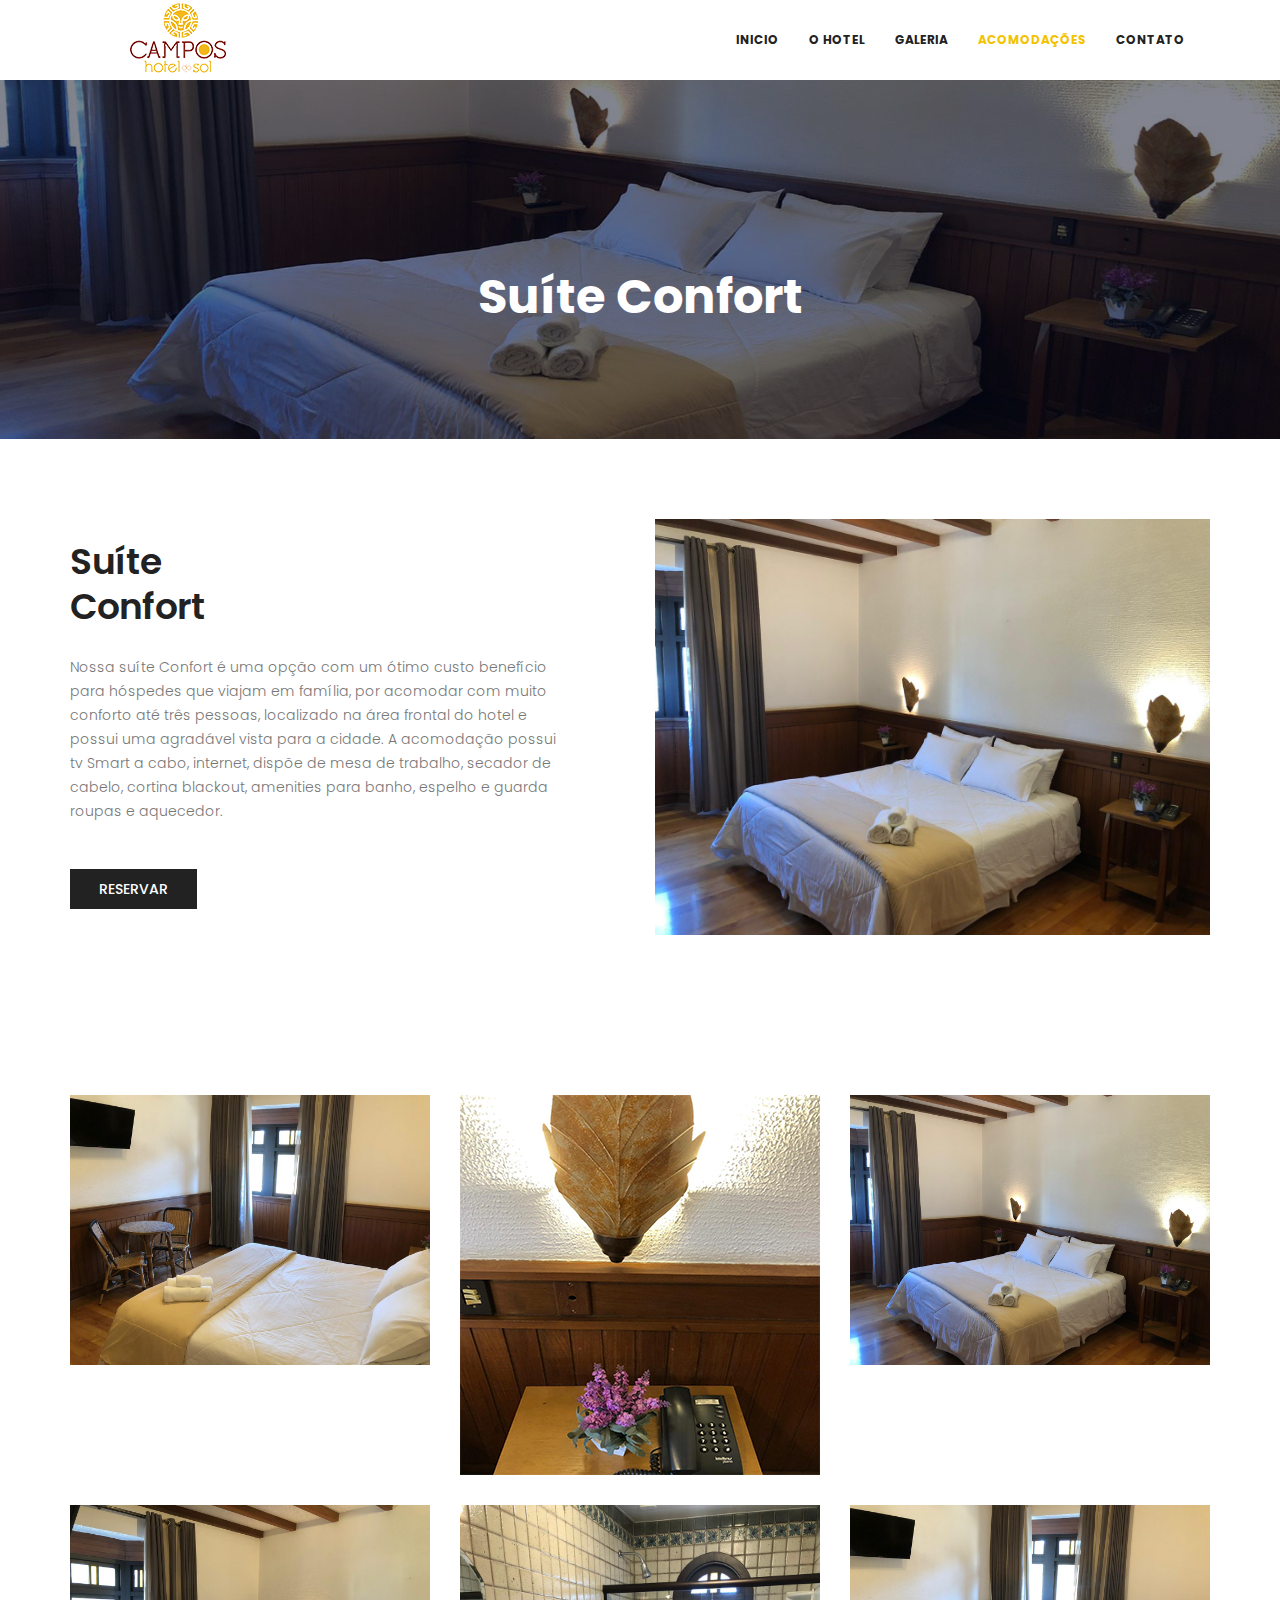
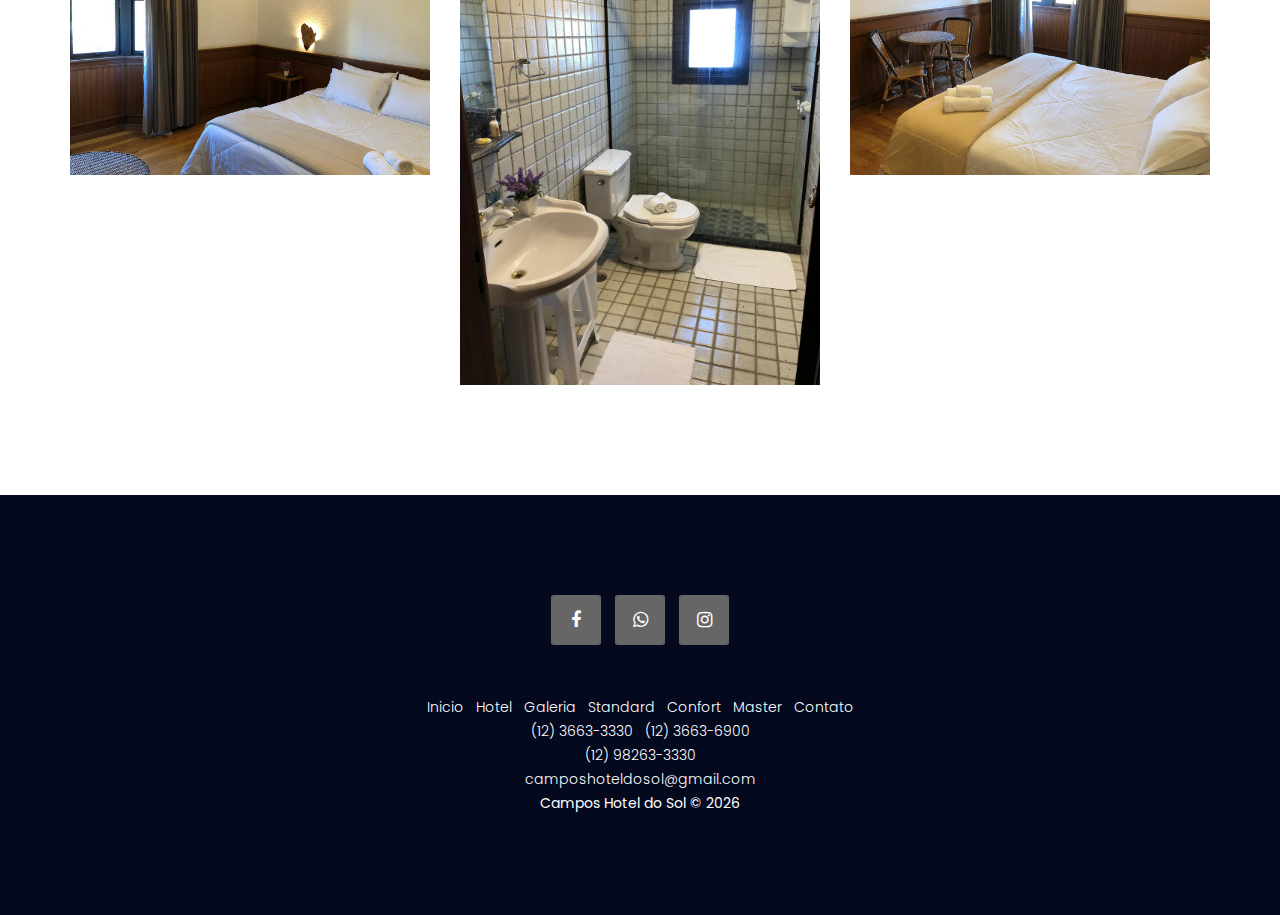
<file: confort.html>
<!doctype html>
<html lang="pt-br">

<head>
    <!-- Required meta tags -->
    <meta charset="utf-8">
    <meta name="viewport" content="width=device-width, initial-scale=1, shrink-to-fit=no">
    <link rel="icon" href="image/favicon.png" type="image/png">
    <title>Campos Hotel do Sol</title>
    <!-- Bootstrap CSS -->
    <link rel="stylesheet" href="css/bootstrap.css">
    <link rel="stylesheet" href="vendors/linericon/style.css">
    <link rel="stylesheet" href="css/font-awesome.min.css">
    <link rel="stylesheet" href="vendors/bootstrap-datepicker/bootstrap-datetimepicker.min.css">
    <link rel="stylesheet" href="vendors/nice-select/css/nice-select.css">
    <link rel="stylesheet" href="vendors/owl-carousel/owl.carousel.min.css">
    <!-- main css -->
    <link rel="stylesheet" href="css/style.css">
    <link rel="stylesheet" href="css/responsive.css">
</head>

<body>
    <!--================Header Area =================-->
    <header class="header_area" 0>
        <div class="container">
            <nav class="navbar navbar-expand-lg navbar-light">
                <!-- Brand and toggle get grouped for better mobile display -->
                <a class="navbar-brand logo_h" href="index.html"><img src="image/logo.png" alt=""></a>
                <button class="navbar-toggler" type="button" data-toggle="collapse"
                    data-target="#navbarSupportedContent" aria-controls="navbarSupportedContent" aria-expanded="false"
                    aria-label="Toggle navigation">
                    <span class="icon-bar"></span>
                    <span class="icon-bar"></span>
                    <span class="icon-bar"></span>
                </button>
                <!-- Collect the nav links, forms, and other content for toggling -->
                <div class="collapse navbar-collapse offset" id="navbarSupportedContent">
                    <ul class="nav navbar-nav menu_nav ml-auto">
                        <li class="nav-item"><a class="nav-link" href="index.html">Inicio</a></li>
                        <li class="nav-item"><a class="nav-link" href="about.html">O Hotel</a></li>
                        <li class="nav-item"><a class="nav-link" href="gallery.html">Galeria</a></li>
                        <li class="nav-item submenu dropdown active">
                            <a href="#" class="nav-link dropdown-toggle" data-toggle="dropdown" role="button"
                                aria-haspopup="true" aria-expanded="false">Acomodações</a>
                            <ul class="dropdown-menu">
                                <li class="nav-item"><a class="nav-link" href="standard.html">Suíte Standard</a></li>
                                <li class="nav-item"><a class="nav-link" href="confort.html">Suíte Confort</a></li>
                                <li class="nav-item"><a class="nav-link" href="master.html">Suíte Master</a></li>
                            </ul>
                        </li>
                        <li class="nav-item"><a class="nav-link" href="contact.html">Contato</a></li>
                    </ul>
                </div>
            </nav>
        </div>
    </header>
    <!--================Header Area =================-->

    <!--================Breadcrumb Area =================-->
    <section class="breadcrumb_area confort_banner">
        <div class="overlay bg-parallax" data-stellar-ratio="0.8" data-stellar-vertical-offset="0" data-background="">
        </div>
        <div class="container">
            <div class="page-cover text-center">
                <h2 class="page-cover-tittle f_48">Suíte Confort</h2>
            </div>
        </div>
    </section>
    <!--================Breadcrumb Area =================-->

    <!--================ About History Area  =================-->
    <section class="about_history_area section_gap">
        <div class="container">
            <div class="row">
                <div class="col-md-6 d_flex align-items-center">
                    <div class="about_content ">
                        <h2 class="title title_color"> Suíte <br>Confort<br></h2>
                        <p>Nossa suíte Confort é uma opção com um ótimo custo benefício para hóspedes que viajam em
                            família, por acomodar com muito conforto até três pessoas, localizado na área frontal do
                            hotel e possui uma agradável vista para a cidade.
                            A acomodação possui tv Smart a cabo, internet, dispõe de mesa de trabalho, secador de
                            cabelo, cortina blackout, amenities para banho, espelho e guarda roupas e aquecedor.
                        </p>
                        <a href="https://camposhoteldosol.bukly.com/pt-br/hotel/" class="button_hover theme_btn_two">Reservar</a>
                    </div>
                </div>
                <div class="col-md-6">
                    <img class="img-fluid" src="image/confort/Confort 2.jpg" alt="img">
                </div>
            </div>
        </div>
    </section>
    <!--================ About History Area  =================-->

    <!--================ Testimonial Area  =================-->
    <section class="gallery_area section_gap">
        <div class="container">
            <div class="row imageGallery1" id="gallery">
                <div class="col-md-4 gallery_item">
                    <div class="gallery_img">
                        <img src="image/confort/Confort 1.jpg" alt="">
                        <div class="hover">
                            <a class="light" href="image/confort/Confort 1.jpg"><i class="fa fa-expand"></i></a>
                        </div>
                    </div>
                </div>
                <div class="col-md-4 gallery_item">
                    <div class="gallery_img">
                        <img src="image/confort/confort-10.png" alt="">
                        <div class="hover">
                            <a class="light" href="image/confort/confort 10.jpg"><i class="fa fa-expand"></i></a>
                        </div>
                    </div>
                </div>
                <div class="col-md-4 gallery_item">
                    <div class="gallery_img">
                        <img src="image/confort/Confort 2.jpg" alt="">
                        <div class="hover">
                            <a class="light" href="image/confort/Confort 2.jpg"><i class="fa fa-expand"></i></a>
                        </div>
                    </div>
                </div>
                <div class="col-md-4 gallery_item">
                    <div class="gallery_img">
                        <img src="image/confort/confort 11.jpg" alt="">
                        <div class="hover">
                            <a class="light" href="image/confort/confort 11.jpg"><i class="fa fa-expand"></i></a>
                        </div>
                    </div>
                </div>

                <div class="col-md-4 gallery_item">
                    <div class="gallery_img">
                        <img src="image/confort/confort 7.jpg" alt="">
                        <div class="hover">
                            <a class="light" href="image/confort/confort 7.jpg"><i class="fa fa-expand"></i></a>
                        </div>
                    </div>
                </div>
                <div class="col-md-4 gallery_item">
                    <div class="gallery_img">
                        <img src="image/confort/Confort 3.jpg" alt="">
                        <div class="hover">
                            <a class="light" href="image/confort/confort 3.jpg"><i class="fa fa-expand"></i></a>
                        </div>
                    </div>
                </div>
            </div>
        </div>
    </section>
    <!--================ Testimonial Area  =================-->
    <div class="d-none d-sm-block" style="font-family: 'Poppins', sans-serif;">
        <a href="#top"><br>Voltar ao topo</a>
    </div>
    <div class="d-block d-sm-none">
        <a href="#top" class="fa fa-chevron-circle-up" style="font-size: 35px !important;"></a>
    </div>

    <!--================ start footer Area  =================-->
    <footer class="footer-area section_gap">
        <div class="text-center">
            <div class="social justify-content-center">
                <a href="https://www.facebook.com/camposhoteldosol" target="_blank" title="Em breve"><i class="fa fa-facebook"></i></a>
                <a href="https://api.whatsapp.com/send?phone=5512982633330&text=Ol%C3%A1%2C%20boa%20tarde!%20Gostaria%20de%20fazer%20uma%20reserva." target="_blank" title="Em breve"><i class="fa fa-whatsapp"></i></a>
                <a href="https://www.instagram.com/camposhoteldosoloficial/" target="_blank" title="Instagram"><i
                        class="fa fa-instagram"></i></a>
            </div>
            <div class="justify-content-center text-white">
                <a class="text-white p-1" href="index.html">Inicio</a>
                <a class="text-white p-1" href="about.html">Hotel</a>
                <a class="text-white p-1" href="gallery.html">Galeria</a>
                <a class="text-white p-1" href="standard.html">Standard</a>
                <a class="text-white p-1" href="confort.html">Confort</a>
                <a class="text-white p-1" href="master.html">Master</a>
                <a class="text-white p-1" href="contact.html">Contato</a>
            </div>
            <div class="justify-content-center text-white">
                <a class="text-white p-1" href="tel:+1236633330">(12) 3663-3330</a>
                <a class="text-white p-1" href="tel:+1236636900">(12) 3663-6900</a>
            </div>
            <div class="justify-content-center text-white">
                <a class="text-white p-1" target="_blank"
                    href="https://api.whatsapp.com/send?phone=5512982633330&text=Ol%C3%A1%2C%20boa%20tarde!%20Gostaria%20de%20fazer%20uma%20reserva.">(12)
                    98263-3330</a>
            </div>
            <div class="justify-content-center text-white">
                <a class="text-white p-1" href="mailto:camposhoteldosol@gmail.com">camposhoteldosol@gmail.com</a>
            </div>
            <div class="justify-content-center text-white">
                <strong class="p-1">Campos Hotel do Sol &copy;
                    <script>document.write(new Date().getFullYear())</script></strong>
            </div>
        </div>
    </footer>
    <!--================ End footer Area  =================-->


    <!-- Optional JavaScript -->
    <!-- jQuery first, then Popper.js, then Bootstrap JS -->
    <script src="js/jquery-3.2.1.min.js"></script>
    <script src="js/popper.js"></script>
    <script src="js/bootstrap.min.js"></script>
    <script src="vendors/owl-carousel/owl.carousel.min.js"></script>
    <script src="js/jquery.ajaxchimp.min.js"></script>
    <script src="vendors/bootstrap-datepicker/bootstrap-datetimepicker.min.js"></script>
    <script src="vendors/nice-select/js/jquery.nice-select.js"></script>
    <script src="js/mail-script.js"></script>
    <script src="js/stellar.js"></script>
    <script src="vendors/lightbox/simpleLightbox.min.js"></script>
    <script src="js/custom.js"></script>
    <script>
        $(document).ready(function () {
            $(window).scroll(function () {
                if ($(this).scrollTop() > 350) {
                    $('a[href="#top"]').fadeIn();
                } else {
                    $('a[href="#top"]').fadeOut();
                }
            });

            $('a[href="#top"]').click(function () {
                $('html, body').animate({ scrollTop: 0 }, 800);
                return false;
            });
        });
    </script>
</body>

</html>
</file>
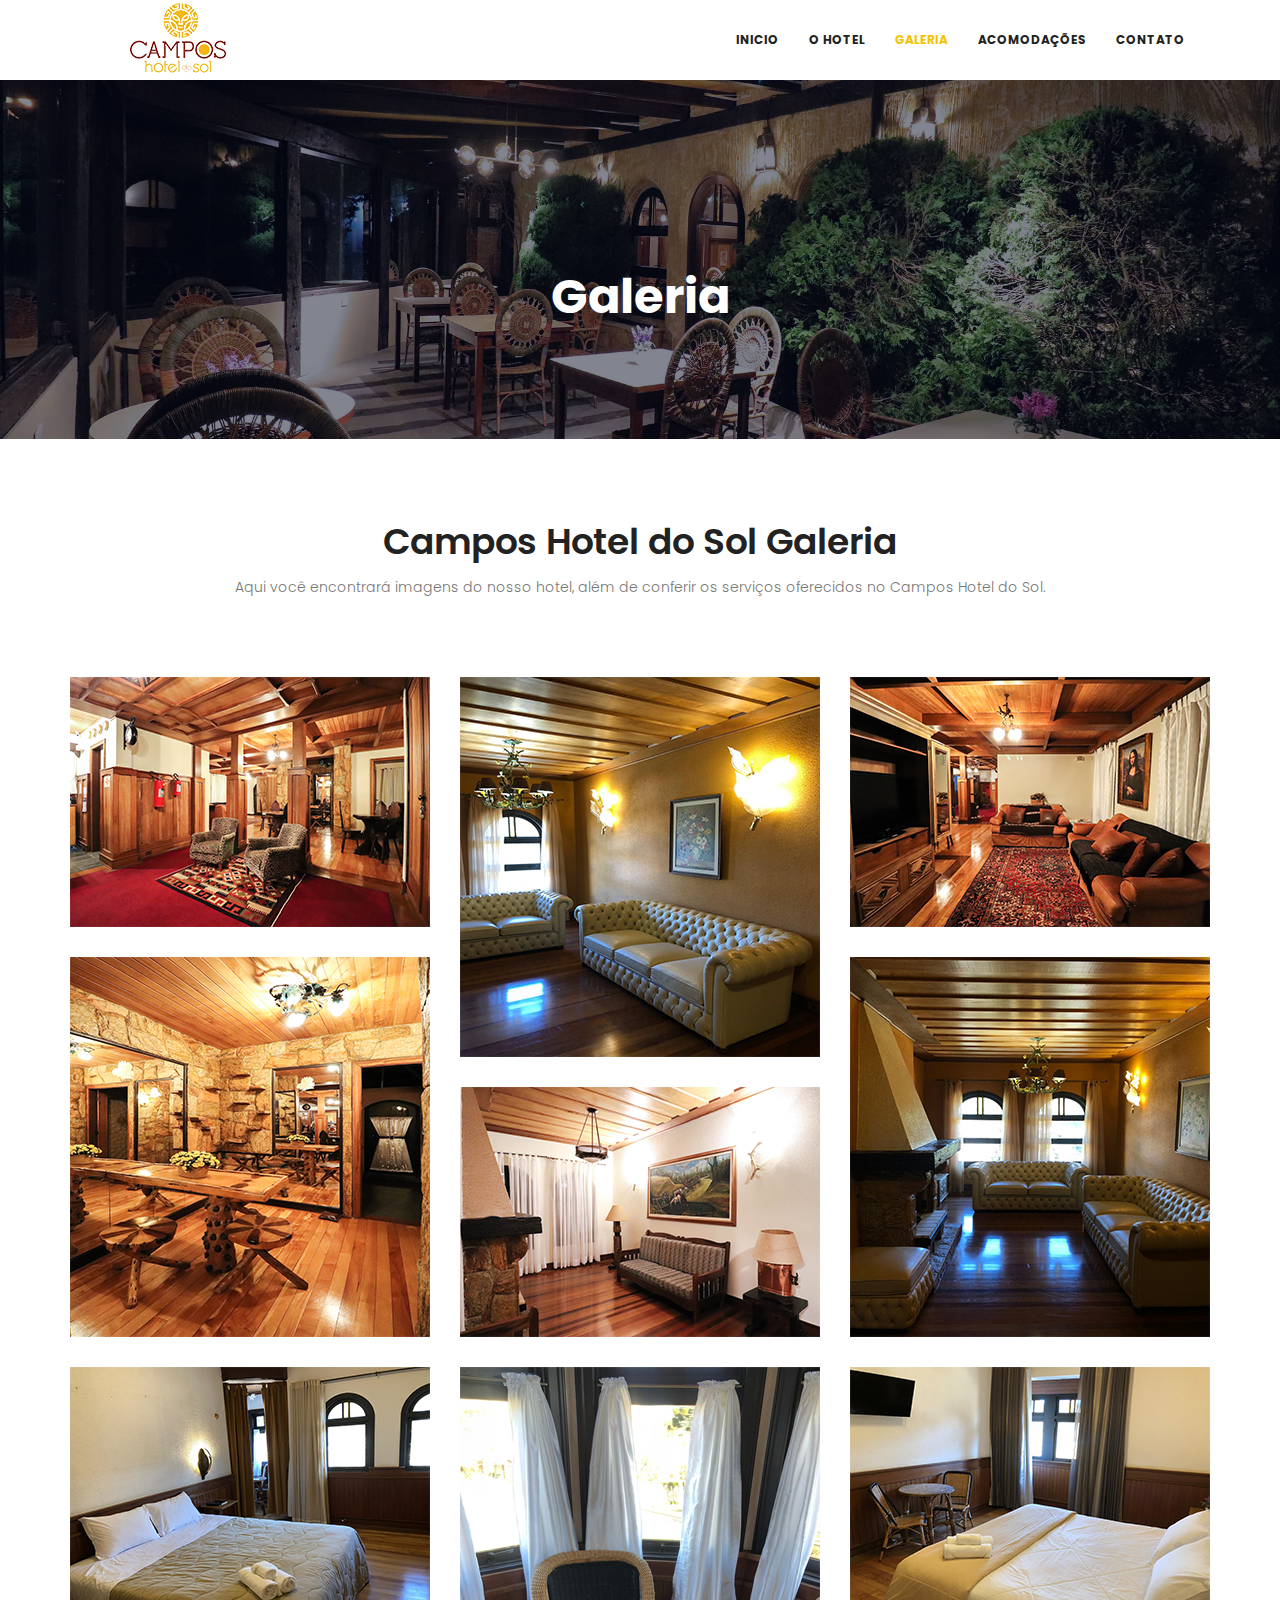
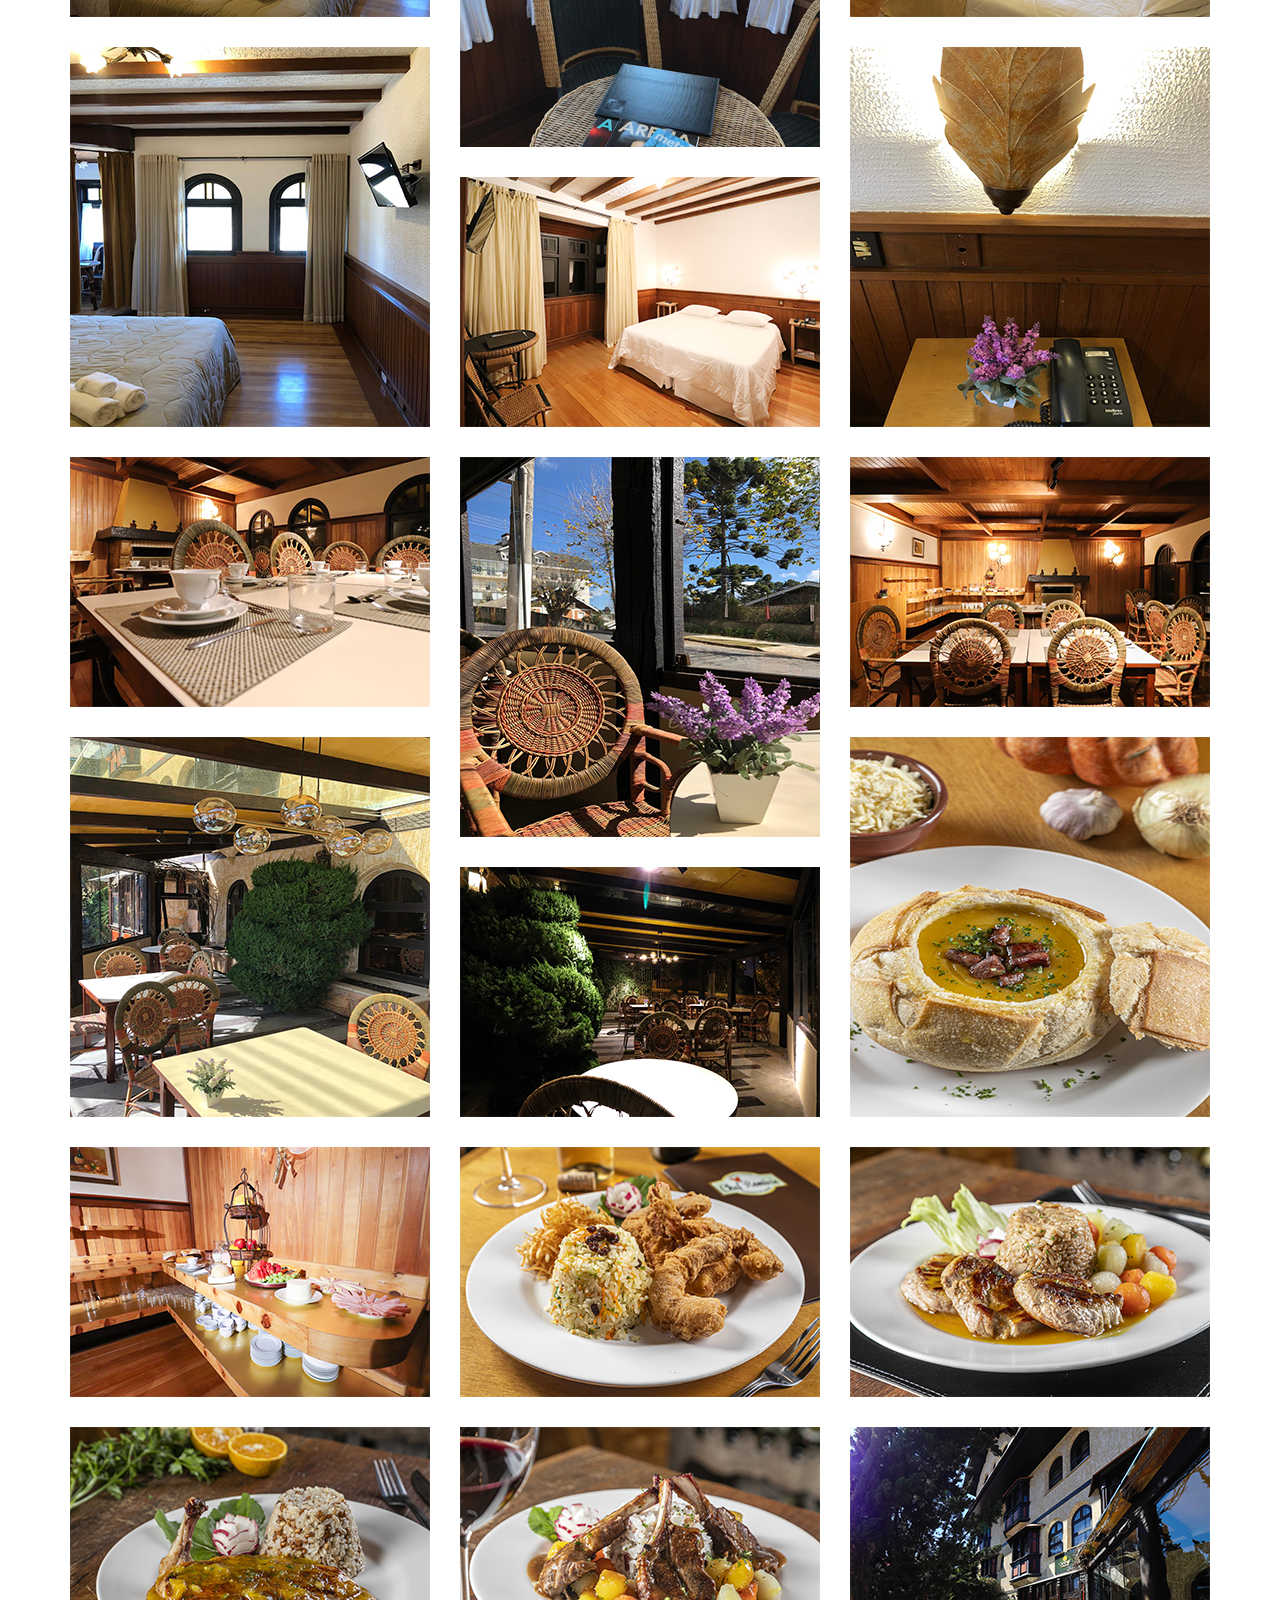
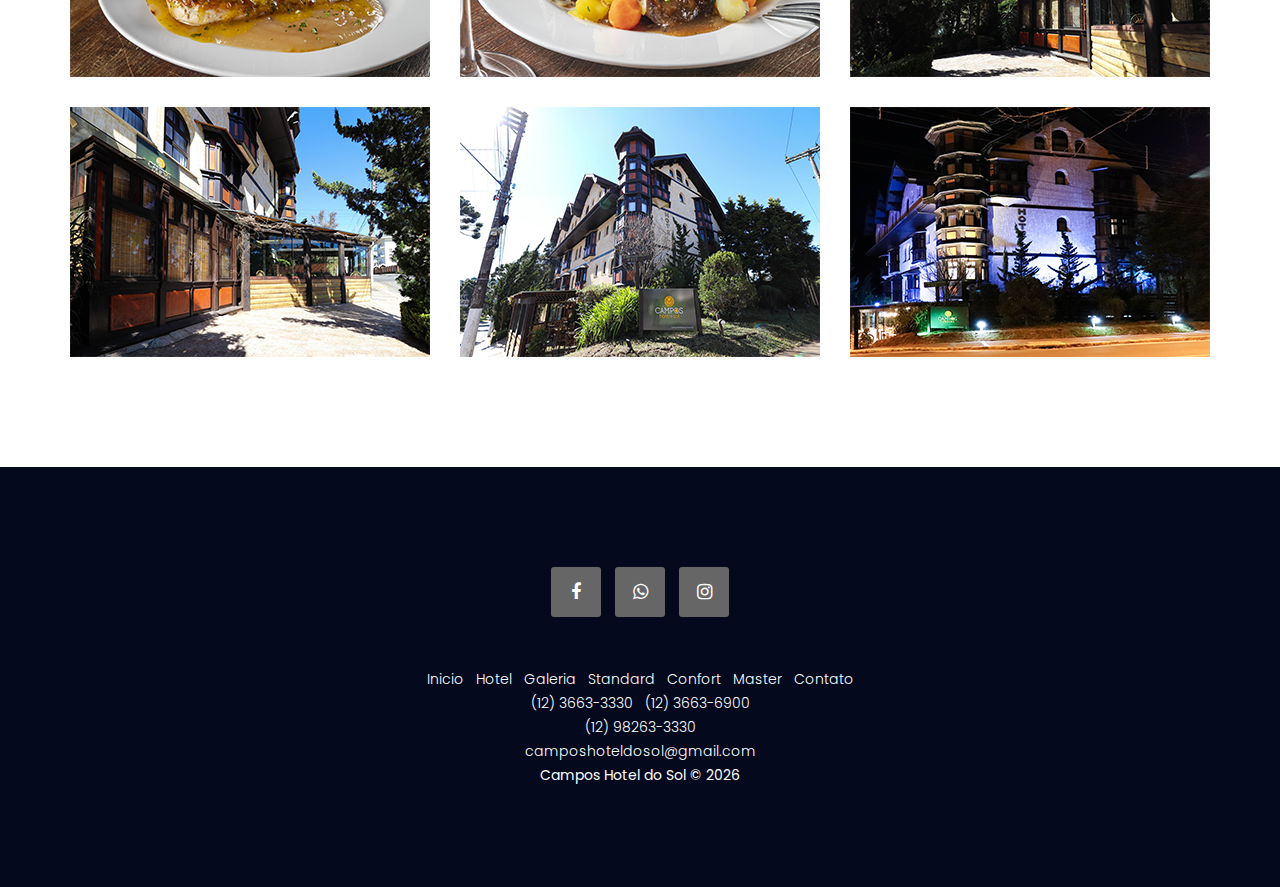
<file: gallery.html>
<!doctype html>
<html lang="pt-br">

<head>
    <!-- Required meta tags -->
    <meta charset="utf-8">
    <meta name="viewport" content="width=device-width, initial-scale=1, shrink-to-fit=no">
    <link rel="icon" href="image/favicon.png" type="image/png">
    <title>Campos Hotel do Sol</title>
    <!-- Bootstrap CSS -->
    <link rel="stylesheet" href="css/bootstrap.css">
    <link rel="stylesheet" href="vendors/linericon/style.css">
    <link rel="stylesheet" href="css/font-awesome.min.css">
    <link rel="stylesheet" href="vendors/bootstrap-datepicker/bootstrap-datetimepicker.min.css">
    <link rel="stylesheet" href="vendors/nice-select/css/nice-select.css">
    <link rel="stylesheet" href="vendors/owl-carousel/owl.carousel.min.css">
    <link rel="stylesheet" href="vendors/lightbox/simpleLightbox.css">
    <!-- main css -->
    <link rel="stylesheet" href="css/style.css">
    <link rel="stylesheet" href="css/responsive.css">
</head>

<body>
    <!--================Header Area =================-->
    <header class="header_area">
        <div class="container">
            <nav class="navbar navbar-expand-lg navbar-light">
                <!-- Brand and toggle get grouped for better mobile display -->
                <a class="navbar-brand logo_h" href="index.html"><img src="image/logo.png" alt=""></a>
                <button class="navbar-toggler" type="button" data-toggle="collapse"
                    data-target="#navbarSupportedContent" aria-controls="navbarSupportedContent" aria-expanded="false"
                    aria-label="Toggle navigation">
                    <span class="icon-bar"></span>
                    <span class="icon-bar"></span>
                    <span class="icon-bar"></span>
                </button>
                <!-- Collect the nav links, forms, and other content for toggling -->
                <div class="collapse navbar-collapse offset" id="navbarSupportedContent">
                    <ul class="nav navbar-nav menu_nav ml-auto">
                        <li class="nav-item"><a class="nav-link" href="index.html">Inicio</a></li>
                        <li class="nav-item"><a class="nav-link" href="about.html">O Hotel</a></li>
                        <li class="nav-item active"><a class="nav-link" href="gallery.html">Galeria</a></li>
                        <li class="nav-item submenu dropdown">
                            <a href="#" class="nav-link dropdown-toggle" data-toggle="dropdown" role="button"
                                aria-haspopup="true" aria-expanded="false">Acomodações</a>
                            <ul class="dropdown-menu">
                                <li class="nav-item"><a class="nav-link" href="standard.html">Suíte Standard</a></li>
                                <li class="nav-item"><a class="nav-link" href="confort.html">Suíte Confort</a></li>
                                <li class="nav-item"><a class="nav-link" href="master.html">Suíte Master</a></li>
                            </ul>
                        </li>
                        <li class="nav-item"><a class="nav-link" href="contact.html">Contato</a></li>
                    </ul>
                </div>
            </nav>
        </div>
    </header>
    <!--================Header Area =================-->

    <!--================Breadcrumb Area =================-->
    <section class="breadcrumb_area gallery_banner">
        <div class="overlay bg-parallax" data-stellar-ratio="0.8" data-stellar-vertical-offset="0" data-background="">
        </div>
        <div class="container">
            <div class="page-cover text-center">
                <h2 class="page-cover-tittle f_48">Galeria</h2>
            </div>
        </div>
    </section>
    <!--================Breadcrumb Area =================-->

    <!--================Breadcrumb Area =================-->
    <section class="gallery_area section_gap">
        <div class="container">
            <div class="section_title text-center">
                <h2 class="title_color">Campos Hotel do Sol Galeria</h2>
                <p>Aqui você encontrará imagens do nosso hotel, além de conferir os serviços oferecidos no Campos Hotel do Sol.</p>
            </div>
            <div class="row imageGallery1" id="gallery">
                <div class="col-md-4 gallery_item">
                    <div class="gallery_img">
                        <img src="image/gallery/01.png" alt="">
                        <div class="hover">
                            <a class="light" href="image/gallery/01.png"><i class="fa fa-expand"></i></a>
                        </div>
                    </div>
                </div>
                <div class="col-md-4 gallery_item">
                    <div class="gallery_img">
                        <img src="image/gallery/02.png" alt="">
                        <div class="hover">
                            <a class="light" href="image/gallery/02.png"><i class="fa fa-expand"></i></a>
                        </div>
                    </div>
                </div>
                <div class="col-md-4 gallery_item">
                    <div class="gallery_img">
                        <img src="image/gallery/03.png" alt="">
                        <div class="hover">
                            <a class="light" href="image/gallery/03.png"><i class="fa fa-expand"></i></a>
                        </div>
                    </div>
                </div>
                <div class="col-md-4 gallery_item">
                    <div class="gallery_img">
                        <img src="image/gallery/04.png" alt="">
                        <div class="hover">
                            <a class="light" href="image/gallery/04.png"><i class="fa fa-expand"></i></a>
                        </div>
                    </div>
                </div>

                <div class="col-md-4 gallery_item">
                    <div class="gallery_img">
                        <img src="image/gallery/06.png" alt="">
                        <div class="hover">
                            <a class="light" href="image/gallery/06.png"><i class="fa fa-expand"></i></a>
                        </div>
                    </div>
                </div>
                <div class="col-md-4 gallery_item">
                    <div class="gallery_img">
                        <img src="image/gallery/05.png" alt="">
                        <div class="hover">
                            <a class="light" href="image/gallery/05.png"><i class="fa fa-expand"></i></a>
                        </div>
                    </div>
                </div>
                <div class="col-md-4 gallery_item">
                    <div class="gallery_img">
                        <img src="image/gallery/07.png" alt="">
                        <div class="hover">
                            <a class="light" href="image/gallery/07.png"><i class="fa fa-expand"></i></a>
                        </div>
                    </div>
                </div>
                <div class="col-md-4 gallery_item">
                    <div class="gallery_img">
                        <img src="image/gallery/08.png" alt="">
                        <div class="hover">
                            <a class="light" href="image/gallery/08.png"><i class="fa fa-expand"></i></a>
                        </div>
                    </div>
                </div>
                <div class="col-md-4 gallery_item">
                    <div class="gallery_img">
                        <img src="image/gallery/09.png" alt="">
                        <div class="hover">
                            <a class="light" href="image/gallery/09.png"><i class="fa fa-expand"></i></a>
                        </div>
                    </div>
                </div>
                <div class="col-md-4 gallery_item">
                    <div class="gallery_img">
                        <img src="image/gallery/11.png" alt="">
                        <div class="hover">
                            <a class="light" href="image/gallery/11.png"><i class="fa fa-expand"></i></a>
                        </div>
                    </div>
                </div>
                <div class="col-md-4 gallery_item">
                    <div class="gallery_img">
                        <img src="image/gallery/12.png" alt="">
                        <div class="hover">
                            <a class="light" href="image/gallery/12.png"><i class="fa fa-expand"></i></a>
                        </div>
                    </div>
                </div>
                <div class="col-md-4 gallery_item">
                    <div class="gallery_img">
                        <img src="image/gallery/10.png" alt="">
                        <div class="hover">
                            <a class="light" href="image/gallery/10.png"><i class="fa fa-expand"></i></a>
                        </div>
                    </div>
                </div>
                <div class="col-md-4 gallery_item">
                    <div class="gallery_img">
                        <img src="image/gallery/13.png" alt="">
                        <div class="hover">
                            <a class="light" href="image/gallery/13.png"><i class="fa fa-expand"></i></a>
                        </div>
                    </div>
                </div>
                <div class="col-md-4 gallery_item">
                    <div class="gallery_img">
                        <img src="image/gallery/14.png" alt="">
                        <div class="hover">
                            <a class="light" href="image/gallery/14.png"><i class="fa fa-expand"></i></a>
                        </div>
                    </div>
                </div>
                <div class="col-md-4 gallery_item">
                    <div class="gallery_img">
                        <img src="image/gallery/15.png" alt="">
                        <div class="hover">
                            <a class="light" href="image/gallery/15.png"><i class="fa fa-expand"></i></a>
                        </div>
                    </div>
                </div>
                <div class="col-md-4 gallery_item">
                    <div class="gallery_img">
                        <img src="image/gallery/16.png" alt="">
                        <div class="hover">
                            <a class="light" href="image/gallery/16.png"><i class="fa fa-expand"></i></a>
                        </div>
                    </div>
                </div>
                <div class="col-md-4 gallery_item">
                    <div class="gallery_img">
                        <img src="image/gallery/18.png" alt="">
                        <div class="hover">
                            <a class="light" href="image/gallery/18.png"><i class="fa fa-expand"></i></a>
                        </div>
                    </div>
                </div>
                <div class="col-md-4 gallery_item">
                    <div class="gallery_img">
                        <img src="image/gallery/17.png" alt="">
                        <div class="hover">
                            <a class="light" href="image/gallery/17.png"><i class="fa fa-expand"></i></a>
                        </div>
                    </div>
                </div>
                <div class="col-md-4 gallery_item">
                    <div class="gallery_img">
                        <img src="image/gallery/19.png" alt="">
                        <div class="hover">
                            <a class="light" href="image/gallery/19.png"><i class="fa fa-expand"></i></a>
                        </div>
                    </div>
                </div>
                <div class="col-md-4 gallery_item">
                    <div class="gallery_img">
                        <img src="image/gallery/20.png" alt="">
                        <div class="hover">
                            <a class="light" href="image/gallery/20.png"><i class="fa fa-expand"></i></a>
                        </div>
                    </div>
                </div>
                <div class="col-md-4 gallery_item">
                    <div class="gallery_img">
                        <img src="image/gallery/21.png" alt="">
                        <div class="hover">
                            <a class="light" href="image/gallery/21.png"><i class="fa fa-expand"></i></a>
                        </div>
                    </div>
                </div>
                <div class="col-md-4 gallery_item">
                    <div class="gallery_img">
                        <img src="image/gallery/22.png" alt="">
                        <div class="hover">
                            <a class="light" href="image/gallery/22.png"><i class="fa fa-expand"></i></a>
                        </div>
                    </div>
                </div>
                <div class="col-md-4 gallery_item">
                    <div class="gallery_img">
                        <img src="image/gallery/23.png" alt="">
                        <div class="hover">
                            <a class="light" href="image/gallery/23.png"><i class="fa fa-expand"></i></a>
                        </div>
                    </div>
                </div>
                <div class="col-md-4 gallery_item">
                    <div class="gallery_img">
                        <img src="image/gallery/24.png" alt="">
                        <div class="hover">
                            <a class="light" href="image/gallery/24.png"><i class="fa fa-expand"></i></a>
                        </div>
                    </div>
                </div>
                <div class="col-md-4 gallery_item">
                    <div class="gallery_img">
                        <img src="image/gallery/25.png" alt="">
                        <div class="hover">
                            <a class="light" href="image/gallery/25.png"><i class="fa fa-expand"></i></a>
                        </div>
                    </div>
                </div>
                <div class="col-md-4 gallery_item">
                    <div class="gallery_img">
                        <img src="image/gallery/26.png" alt="">
                        <div class="hover">
                            <a class="light" href="image/gallery/26.png"><i class="fa fa-expand"></i></a>
                        </div>
                    </div>
                </div>
                <div class="col-md-4 gallery_item">
                    <div class="gallery_img">
                        <img src="image/gallery/27.png" alt="">
                        <div class="hover">
                            <a class="light" href="image/gallery/27.png"><i class="fa fa-expand"></i></a>
                        </div>
                    </div>
                </div>
            </div>
        </div>
    </section>
    <!--================Breadcrumb Area =================-->
    <div class="d-none d-sm-block" style="font-family: 'Poppins', sans-serif;">
        <a href="#top"><br>Voltar ao topo</a>
    </div>
    <div class="d-block d-sm-none">
        <a href="#top" class="fa fa-chevron-circle-up" style="font-size: 35px !important;"></a>
    </div>

    <!--================ start footer Area  =================-->
    <footer class="footer-area section_gap">
        <div class="text-center">
            <div class="social justify-content-center">
                <a href="https://www.facebook.com/camposhoteldosol" target="_blank" title="Em breve"><i class="fa fa-facebook"></i></a>
                <a href="https://api.whatsapp.com/send?phone=5512982633330&text=Ol%C3%A1%2C%20boa%20tarde!%20Gostaria%20de%20fazer%20uma%20reserva." target="_blank" title="Em breve"><i class="fa fa-whatsapp"></i></a>
                <a href="https://www.instagram.com/camposhoteldosoloficial/" target="_blank" title="Instagram"><i
                        class="fa fa-instagram"></i></a>
            </div>
            <div class="justify-content-center text-white">
                <a class="text-white p-1" href="index.html">Inicio</a>
                <a class="text-white p-1" href="about.html">Hotel</a>
                <a class="text-white p-1" href="gallery.html">Galeria</a>
                <a class="text-white p-1" href="standard.html">Standard</a>
                <a class="text-white p-1" href="confort.html">Confort</a>
                <a class="text-white p-1" href="master.html">Master</a>
                <a class="text-white p-1" href="contact.html">Contato</a>
            </div>
            <div class="justify-content-center text-white">
                <a class="text-white p-1" href="tel:+1236633330">(12) 3663-3330</a>
                <a class="text-white p-1" href="tel:+1236636900">(12) 3663-6900</a>
            </div>
            <div class="justify-content-center text-white">
                <a class="text-white p-1" target="_blank"
                    href="https://api.whatsapp.com/send?phone=5512982633330&text=Ol%C3%A1%2C%20boa%20tarde!%20Gostaria%20de%20fazer%20uma%20reserva.">(12)
                    98263-3330</a>
            </div>
            <div class="justify-content-center text-white">
                <a class="text-white p-1" href="mailto:camposhoteldosol@gmail.com">camposhoteldosol@gmail.com</a>
            </div>
            <div class="justify-content-center text-white">
                <strong class="p-1">Campos Hotel do Sol &copy;
                    <script>document.write(new Date().getFullYear())</script></strong>
            </div>
        </div>
    </footer>
    <!--================ End footer Area  =================-->


    <!-- Optional JavaScript -->
    <!-- jQuery first, then Popper.js, then Bootstrap JS -->
    <script src="js/jquery-3.2.1.min.js"></script>
    <script src="js/popper.js"></script>
    <script src="js/bootstrap.min.js"></script>
    <script src="vendors/owl-carousel/owl.carousel.min.js"></script>
    <script src="js/jquery.ajaxchimp.min.js"></script>
    <script src="vendors/bootstrap-datepicker/bootstrap-datetimepicker.min.js"></script>
    <script src="vendors/nice-select/js/jquery.nice-select.js"></script>
    <script src="js/mail-script.js"></script>
    <script src="js/stellar.js"></script>
    <script src="vendors/imagesloaded/imagesloaded.pkgd.min.js"></script>
    <script src="vendors/isotope/isotope-min.js"></script>
    <script src="js/stellar.js"></script>
    <script src="vendors/lightbox/simpleLightbox.min.js"></script>
    <script src="js/custom.js"></script>
    <script>
        $(document).ready(function () {
            $(window).scroll(function () {
                if ($(this).scrollTop() > 500) {
                    $('a[href="#top"]').fadeIn();
                } else {
                    $('a[href="#top"]').fadeOut();
                }
            });

            $('a[href="#top"]').click(function () {
                $('html, body').animate({ scrollTop: 0 }, 800);
                return false;
            });
        });
    </script>
</body>

</html>
</file>
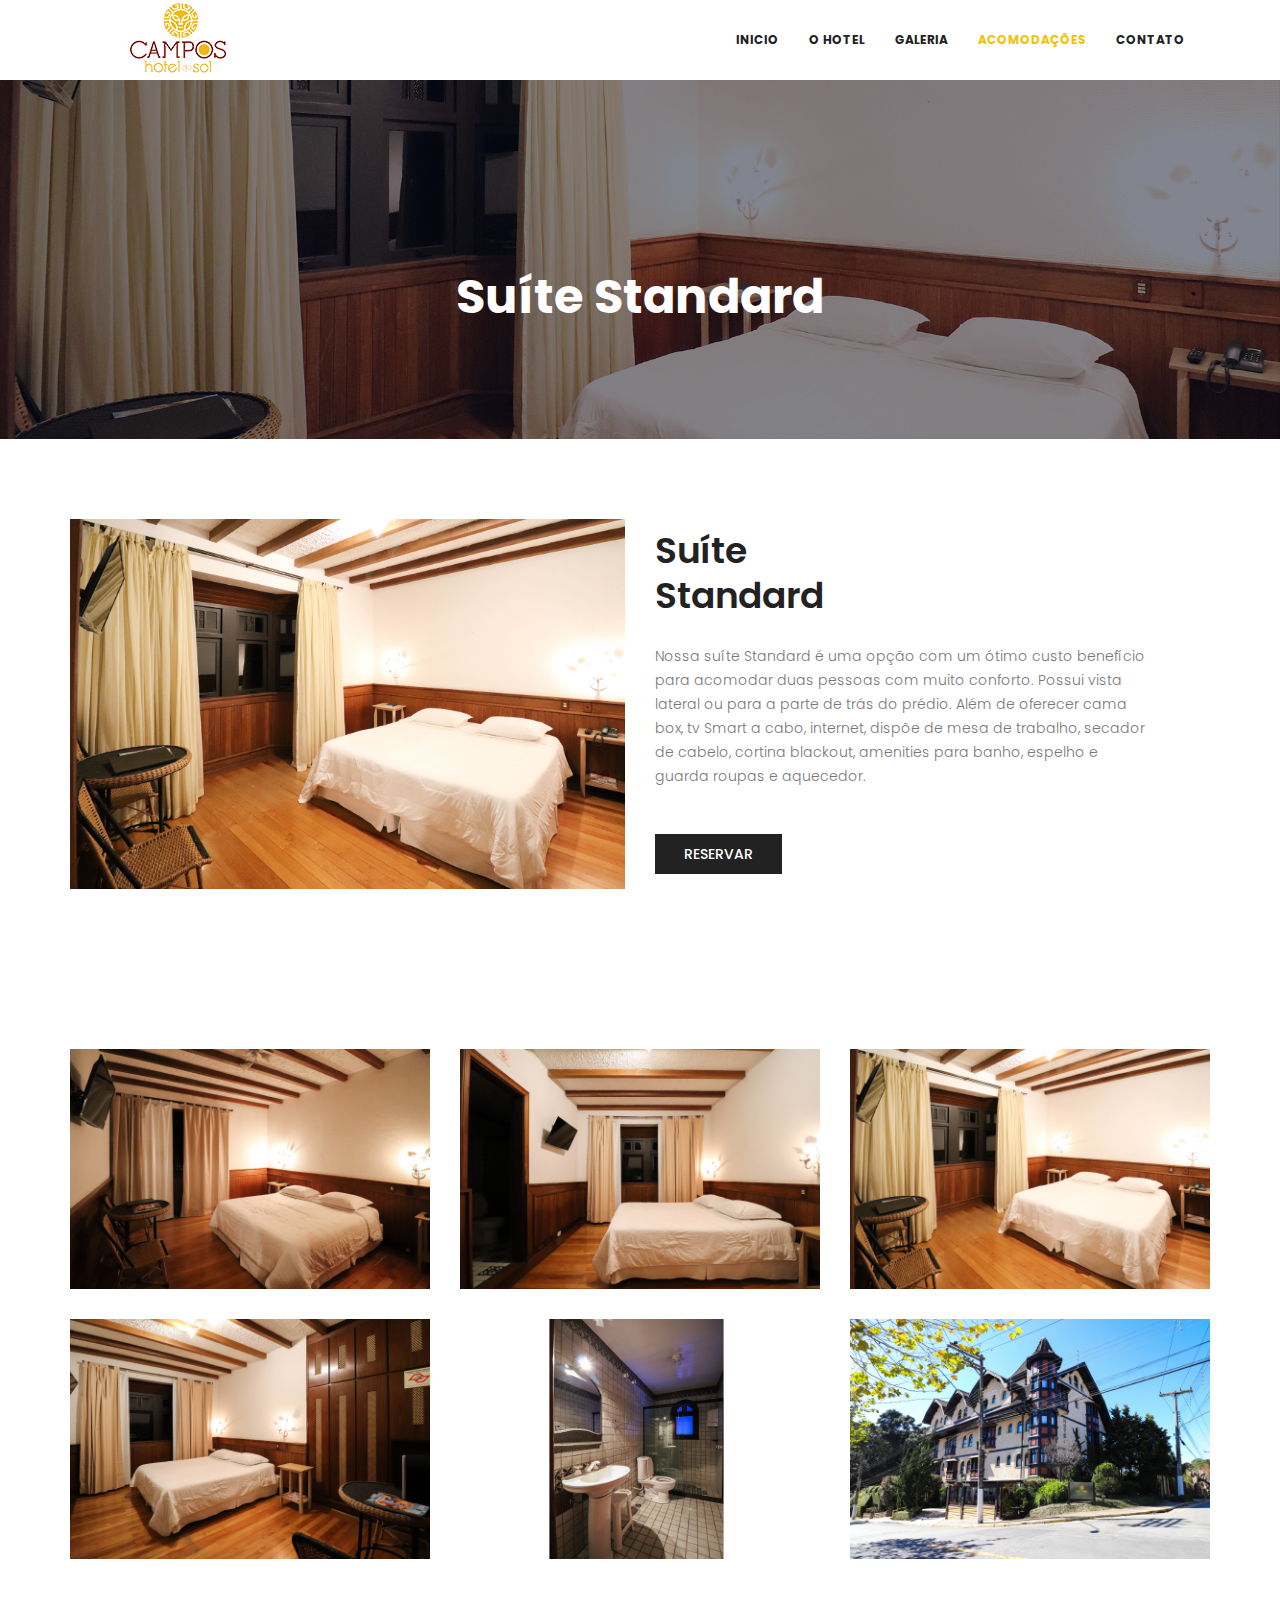
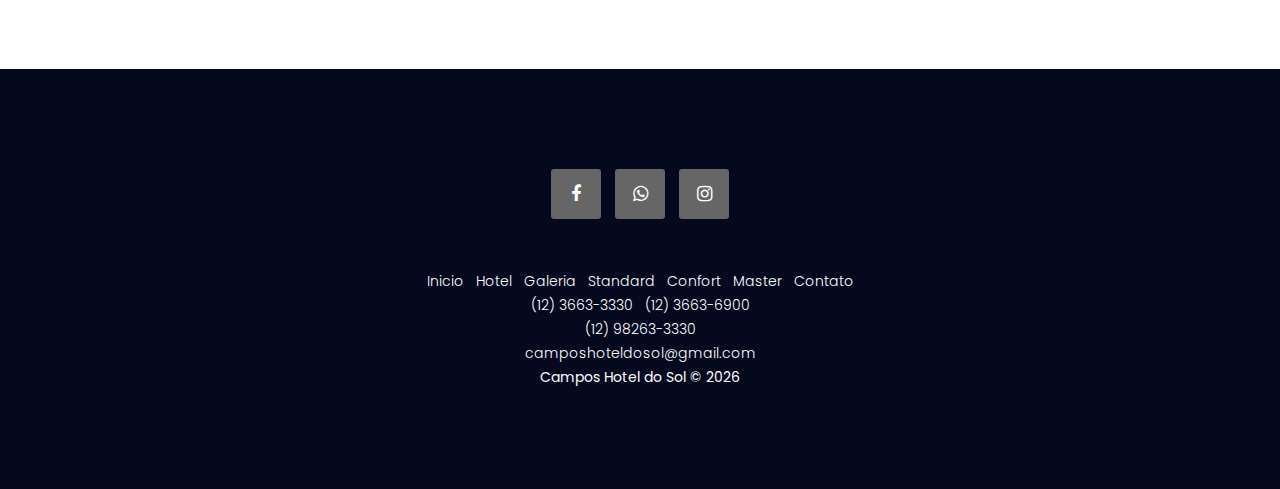
<file: standard.html>
<!doctype html>
<html lang="pt-br">

<head>
    <!-- Required meta tags -->
    <meta charset="utf-8">
    <meta name="viewport" content="width=device-width, initial-scale=1, shrink-to-fit=no">
    <link rel="icon" href="image/favicon.png" type="image/png">
    <title>Campos Hotel do Sol</title>
    <!-- Bootstrap CSS -->
    <link rel="stylesheet" href="css/bootstrap.css">
    <link rel="stylesheet" href="vendors/linericon/style.css">
    <link rel="stylesheet" href="css/font-awesome.min.css">
    <link rel="stylesheet" href="vendors/bootstrap-datepicker/bootstrap-datetimepicker.min.css">
    <link rel="stylesheet" href="vendors/nice-select/css/nice-select.css">
    <link rel="stylesheet" href="vendors/owl-carousel/owl.carousel.min.css">
    <!-- main css -->
    <link rel="stylesheet" href="css/style.css">
    <link rel="stylesheet" href="css/responsive.css">
</head>

<body>
    <!--================Header Area =================-->
    <header class="header_area">
        <div class="container">
            <nav class="navbar navbar-expand-lg navbar-light">
                <!-- Brand and toggle get grouped for better mobile display -->
                <a class="navbar-brand logo_h" href="index.html"><img src="image/logo.png" alt=""></a>
                <button class="navbar-toggler" type="button" data-toggle="collapse"
                    data-target="#navbarSupportedContent" aria-controls="navbarSupportedContent" aria-expanded="false"
                    aria-label="Toggle navigation">
                    <span class="icon-bar"></span>
                    <span class="icon-bar"></span>
                    <span class="icon-bar"></span>
                </button>
                <!-- Collect the nav links, forms, and other content for toggling -->
                <div class="collapse navbar-collapse offset" id="navbarSupportedContent">
                    <ul class="nav navbar-nav menu_nav ml-auto">
                        <li class="nav-item"><a class="nav-link" href="index.html">Inicio</a></li>
                        <li class="nav-item"><a class="nav-link" href="about.html">O Hotel</a></li>
                        <li class="nav-item"><a class="nav-link" href="gallery.html">Galeria</a></li>
                        <li class="nav-item submenu dropdown active">
                            <a href="#" class="nav-link dropdown-toggle" data-toggle="dropdown" role="button"
                                aria-haspopup="true" aria-expanded="false">Acomodações</a>
                            <ul class="dropdown-menu">
                                <li class="nav-item"><a class="nav-link" href="standard.html">Suíte Standard</a></li>
                                <li class="nav-item"><a class="nav-link" href="confort.html">Suíte Confort</a></li>
                                <li class="nav-item"><a class="nav-link" href="master.html">Suíte Master</a></li>
                            </ul>
                        </li>
                        <li class="nav-item"><a class="nav-link" href="contact.html">Contato</a></li>
                    </ul>
                </div>
            </nav>
        </div>
    </header>
    <!--================Header Area =================-->

    <!--================Breadcrumb Area =================-->
    <section class="breadcrumb_area standard_banner">
        <div class="overlay bg-parallax" data-stellar-ratio="0.8" data-stellar-vertical-offset="0" data-background="">
        </div>
        <div class="container">
            <div class="page-cover text-center">
                <h2 class="page-cover-tittle f_48">Suíte Standard</h2>
            </div>
        </div>
    </section>
    <!--================Breadcrumb Area =================-->

    <!--================ About History Area  =================-->
    <section class="about_history_area section_gap">
        <div class="container">
            <div class="row">
                <div class="col-md-6">
                    <img class="img-fluid" src="image/standard/stander.jpg" alt="img">
                </div>
                <div class="col-md-6 d_flex align-items-center">
                    <div class="about_content ">
                        <h2 class="title title_color"> Suíte <br>Standard<br></h2>
                        <p>Nossa suíte Standard é uma opção com um ótimo custo benefício para acomodar duas pessoas com
                            muito conforto. Possui vista lateral ou para a parte de trás do prédio.
                            Além de oferecer cama box, tv Smart a cabo, internet, dispõe de mesa de trabalho, secador de
                            cabelo, cortina blackout, amenities para banho, espelho e guarda roupas e aquecedor.
                        </p>
                        <a href="https://camposhoteldosol.bukly.com/pt-br/hotel/" class="button_hover theme_btn_two">Reservar</a>
                    </div>
                </div>
            </div>
        </div>
    </section>
    <!--================ About History Area  =================-->

    <!--================ Testimonial Area  =================-->
    <section class="gallery_area section_gap">
        <div class="container">
            <div class="row imageGallery1" id="gallery">
                <div class="col-md-4 gallery_item">
                    <div class="gallery_img">
                        <img src="image/standard/stander 1.jpg" alt="">
                        <div class="hover">
                            <a class="light" href="image/standard/stander 1.jpg"><i class="fa fa-expand"></i></a>
                        </div>
                    </div>
                </div>
                <div class="col-md-4 gallery_item">
                    <div class="gallery_img">
                        <img src="image/standard/stander 3.jpg" alt="">
                        <div class="hover">
                            <a class="light" href="image/standard/stander 3.jpg"><i class="fa fa-expand"></i></a>
                        </div>
                    </div>
                </div>
                <div class="col-md-4 gallery_item">
                    <div class="gallery_img">
                        <img src="image/standard/stander.jpg" alt="">
                        <div class="hover">
                            <a class="light" href="image/standard/stander.jpg"><i class="fa fa-expand"></i></a>
                        </div>
                    </div>
                </div>
                <div class="col-md-4 gallery_item">
                    <div class="gallery_img">
                        <img src="image/standard/stander 4.jpg" alt="">
                        <div class="hover">
                            <a class="light" href="image/standard/stander 4.jpg"><i class="fa fa-expand"></i></a>
                        </div>
                    </div>
                </div>

                <div class="col-md-4 gallery_item">
                    <div class="gallery_img">
                        <img src="image/standard/standard-banheiro.png" alt="" style="min-height: 240px;">
                        <div class="hover">
                            <a class="light" href="image/standard/standard-banheiro.png"><i
                                    class="fa fa-expand"></i></a>
                        </div>
                    </div>
                </div>
                <div class="col-md-4 gallery_item">
                    <div class="gallery_img">
                        <img src="image/hotel/imagem6.jpg" alt="">
                        <div class="hover">
                            <a class="light" href="image/hotel/imagem6.jpg"><i class="fa fa-expand"></i></a>
                        </div>
                    </div>
                </div>
            </div>
        </div>
    </section>
    <!--================ Testimonial Area  =================-->
    <div class="d-none d-sm-block" style="font-family: 'Poppins', sans-serif;">
        <a href="#top"><br>Voltar ao topo</a>
    </div>
    <div class="d-block d-sm-none">
        <a href="#top" class="fa fa-chevron-circle-up" style="font-size: 35px !important;"></a>
    </div>

    <!--================ start footer Area  =================-->
    <footer class="footer-area section_gap">
        <div class="text-center">
            <div class="social justify-content-center">
                <a href="https://www.facebook.com/camposhoteldosol" target="_blank" title="Em breve"><i class="fa fa-facebook"></i></a>
                <a href="https://api.whatsapp.com/send?phone=5512982633330&text=Ol%C3%A1%2C%20boa%20tarde!%20Gostaria%20de%20fazer%20uma%20reserva." target="_blank" title="Em breve"><i class="fa fa-whatsapp"></i></a>
                <a href="https://www.instagram.com/camposhoteldosoloficial/" target="_blank" title="Instagram"><i
                        class="fa fa-instagram"></i></a>
            </div>
            <div class="justify-content-center text-white">
                <a class="text-white p-1" href="index.html">Inicio</a>
                <a class="text-white p-1" href="about.html">Hotel</a>
                <a class="text-white p-1" href="gallery.html">Galeria</a>
                <a class="text-white p-1" href="standard.html">Standard</a>
                <a class="text-white p-1" href="confort.html">Confort</a>
                <a class="text-white p-1" href="master.html">Master</a>
                <a class="text-white p-1" href="contact.html">Contato</a>
            </div>
            <div class="justify-content-center text-white">
                <a class="text-white p-1" href="tel:+1236633330">(12) 3663-3330</a>
                <a class="text-white p-1" href="tel:+1236636900">(12) 3663-6900</a>
            </div>
            <div class="justify-content-center text-white">
                <a class="text-white p-1" target="_blank"
                    href="https://api.whatsapp.com/send?phone=5512982633330&text=Ol%C3%A1%2C%20boa%20tarde!%20Gostaria%20de%20fazer%20uma%20reserva.">(12)
                    98263-3330</a>
            </div>
            <div class="justify-content-center text-white">
                <a class="text-white p-1" href="mailto:camposhoteldosol@gmail.com">camposhoteldosol@gmail.com</a>
            </div>
            <div class="justify-content-center text-white">
                <strong class="p-1">Campos Hotel do Sol &copy;
                    <script>document.write(new Date().getFullYear())</script></strong>
            </div>
        </div>
    </footer>
    <!--================ End footer Area  =================-->


    <!-- Optional JavaScript -->
    <!-- jQuery first, then Popper.js, then Bootstrap JS -->
    <script src="js/jquery-3.2.1.min.js"></script>
    <script src="js/popper.js"></script>
    <script src="js/bootstrap.min.js"></script>
    <script src="vendors/owl-carousel/owl.carousel.min.js"></script>
    <script src="js/jquery.ajaxchimp.min.js"></script>
    <script src="vendors/bootstrap-datepicker/bootstrap-datetimepicker.min.js"></script>
    <script src="vendors/nice-select/js/jquery.nice-select.js"></script>
    <script src="js/mail-script.js"></script>
    <script src="js/stellar.js"></script>
    <script src="vendors/lightbox/simpleLightbox.min.js"></script>
    <script src="js/custom.js"></script>
    <script>
        $(document).ready(function () {
            $(window).scroll(function () {
                if ($(this).scrollTop() > 350) {
                    $('a[href="#top"]').fadeIn();
                } else {
                    $('a[href="#top"]').fadeOut();
                }
            });

            $('a[href="#top"]').click(function () {
                $('html, body').animate({ scrollTop: 0 }, 800);
                return false;
            });
        });
    </script>
</body>

</html>
</file>
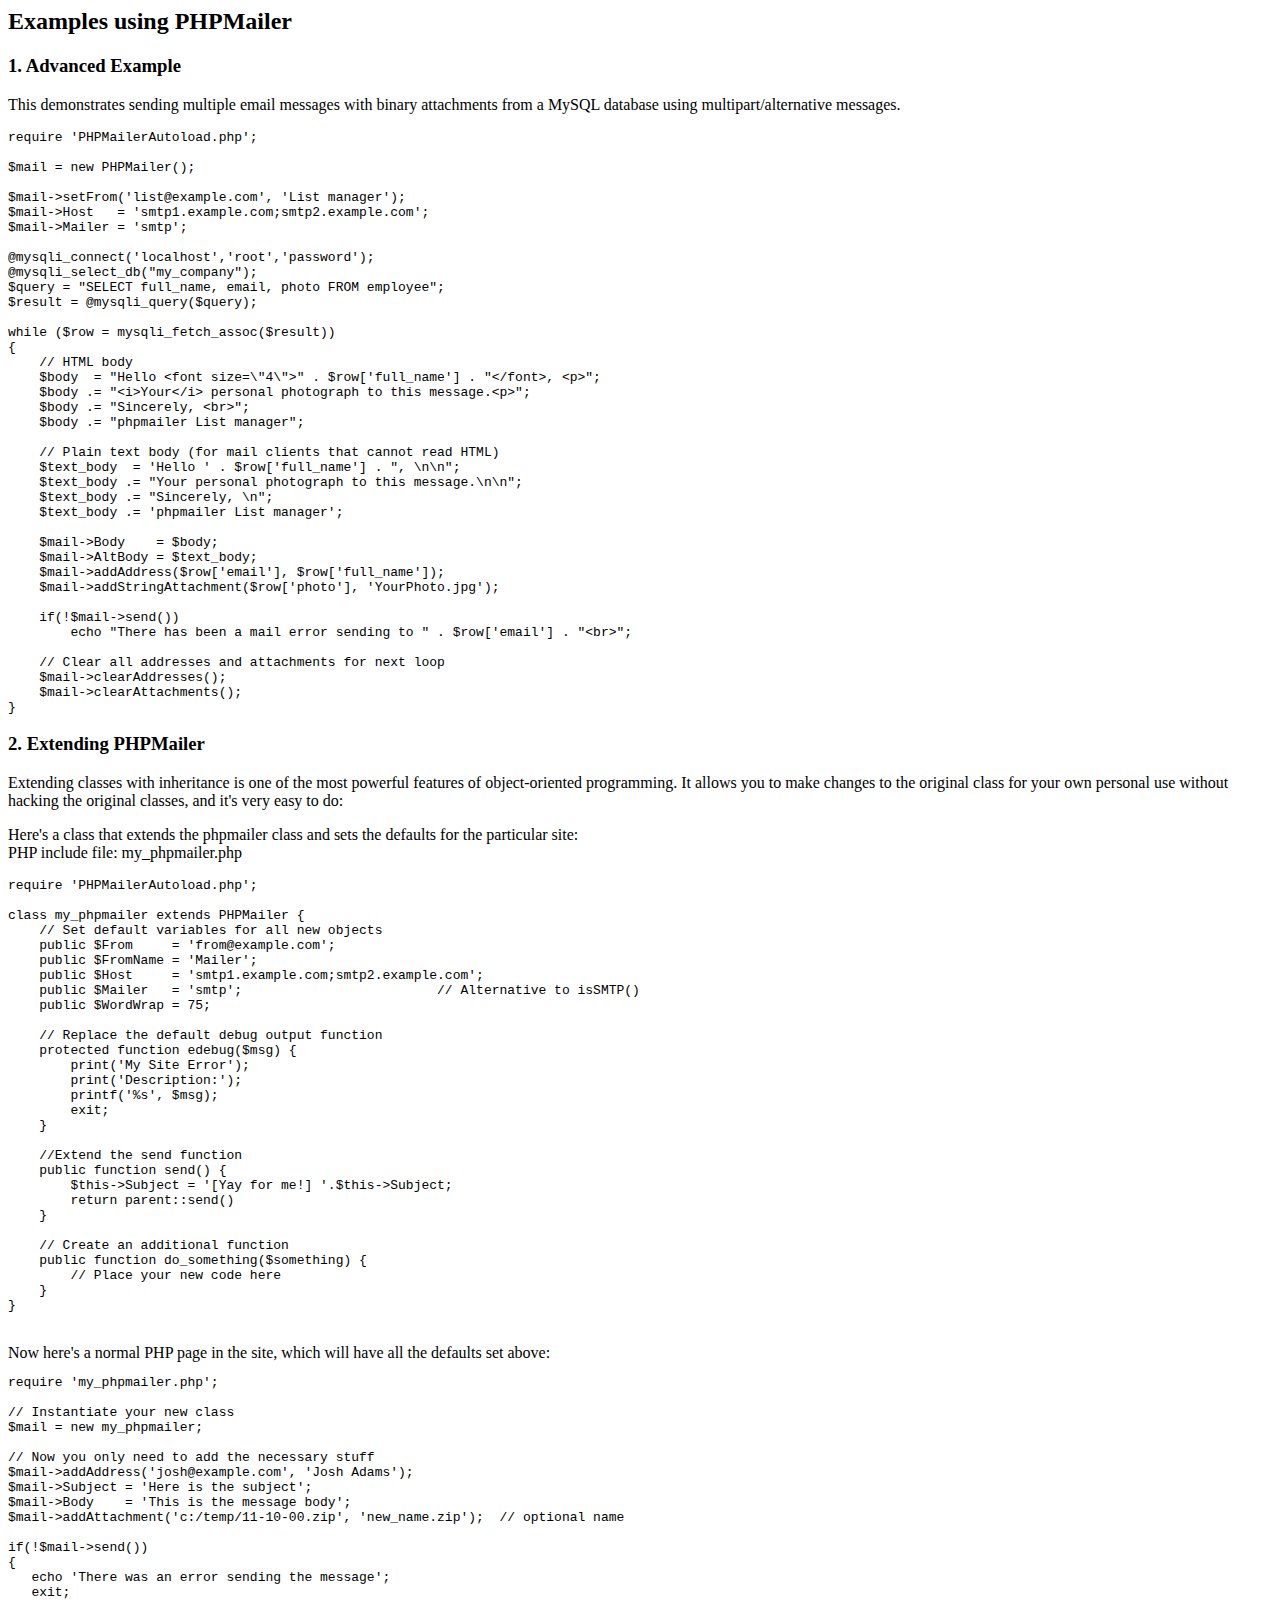
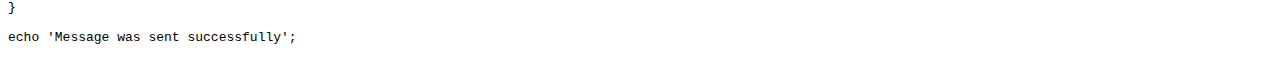
<file: PHPMailer/docs/extending.html>
<html>
<head>
<title>Examples using phpmailer</title>
</head>

<body>

<h2>Examples using PHPMailer</h2>

<h3>1. Advanced Example</h3>
<p>

This demonstrates sending multiple email messages with binary attachments
from a MySQL database using multipart/alternative messages.<p>

<pre>
require 'PHPMailerAutoload.php';

$mail = new PHPMailer();

$mail->setFrom('list@example.com', 'List manager');
$mail->Host   = 'smtp1.example.com;smtp2.example.com';
$mail->Mailer = 'smtp';

@mysqli_connect('localhost','root','password');
@mysqli_select_db("my_company");
$query = "SELECT full_name, email, photo FROM employee";
$result = @mysqli_query($query);

while ($row = mysqli_fetch_assoc($result))
{
    // HTML body
    $body  = "Hello &lt;font size=\"4\"&gt;" . $row['full_name'] . "&lt;/font&gt;, &lt;p&gt;";
    $body .= "&lt;i&gt;Your&lt;/i&gt; personal photograph to this message.&lt;p&gt;";
    $body .= "Sincerely, &lt;br&gt;";
    $body .= "phpmailer List manager";

    // Plain text body (for mail clients that cannot read HTML)
    $text_body  = 'Hello ' . $row['full_name'] . ", \n\n";
    $text_body .= "Your personal photograph to this message.\n\n";
    $text_body .= "Sincerely, \n";
    $text_body .= 'phpmailer List manager';

    $mail->Body    = $body;
    $mail->AltBody = $text_body;
    $mail->addAddress($row['email'], $row['full_name']);
    $mail->addStringAttachment($row['photo'], 'YourPhoto.jpg');

    if(!$mail->send())
        echo "There has been a mail error sending to " . $row['email'] . "&lt;br&gt;";

    // Clear all addresses and attachments for next loop
    $mail->clearAddresses();
    $mail->clearAttachments();
}
</pre>
<p>

<h3>2. Extending PHPMailer</h3>
<p>

Extending classes with inheritance is one of the most
powerful features of object-oriented programming. It allows you to make changes to the
original class for your own personal use without hacking the original
classes, and it's very easy to do:

<p>
Here's a class that extends the phpmailer class and sets the defaults
for the particular site:<br>
PHP include file: my_phpmailer.php
<p>

<pre>
require 'PHPMailerAutoload.php';

class my_phpmailer extends PHPMailer {
    // Set default variables for all new objects
    public $From     = 'from@example.com';
    public $FromName = 'Mailer';
    public $Host     = 'smtp1.example.com;smtp2.example.com';
    public $Mailer   = 'smtp';                         // Alternative to isSMTP()
    public $WordWrap = 75;

    // Replace the default debug output function
    protected function edebug($msg) {
        print('My Site Error');
        print('Description:');
        printf('%s', $msg);
        exit;
    }

    //Extend the send function
    public function send() {
        $this->Subject = '[Yay for me!] '.$this->Subject;
        return parent::send()
    }

    // Create an additional function
    public function do_something($something) {
        // Place your new code here
    }
}
</pre>
<br>
Now here's a normal PHP page in the site, which will have all the defaults set above:<br>

<pre>
require 'my_phpmailer.php';

// Instantiate your new class
$mail = new my_phpmailer;

// Now you only need to add the necessary stuff
$mail->addAddress('josh@example.com', 'Josh Adams');
$mail->Subject = 'Here is the subject';
$mail->Body    = 'This is the message body';
$mail->addAttachment('c:/temp/11-10-00.zip', 'new_name.zip');  // optional name

if(!$mail->send())
{
   echo 'There was an error sending the message';
   exit;
}

echo 'Message was sent successfully';
</pre>
</body>
</html>
</file>
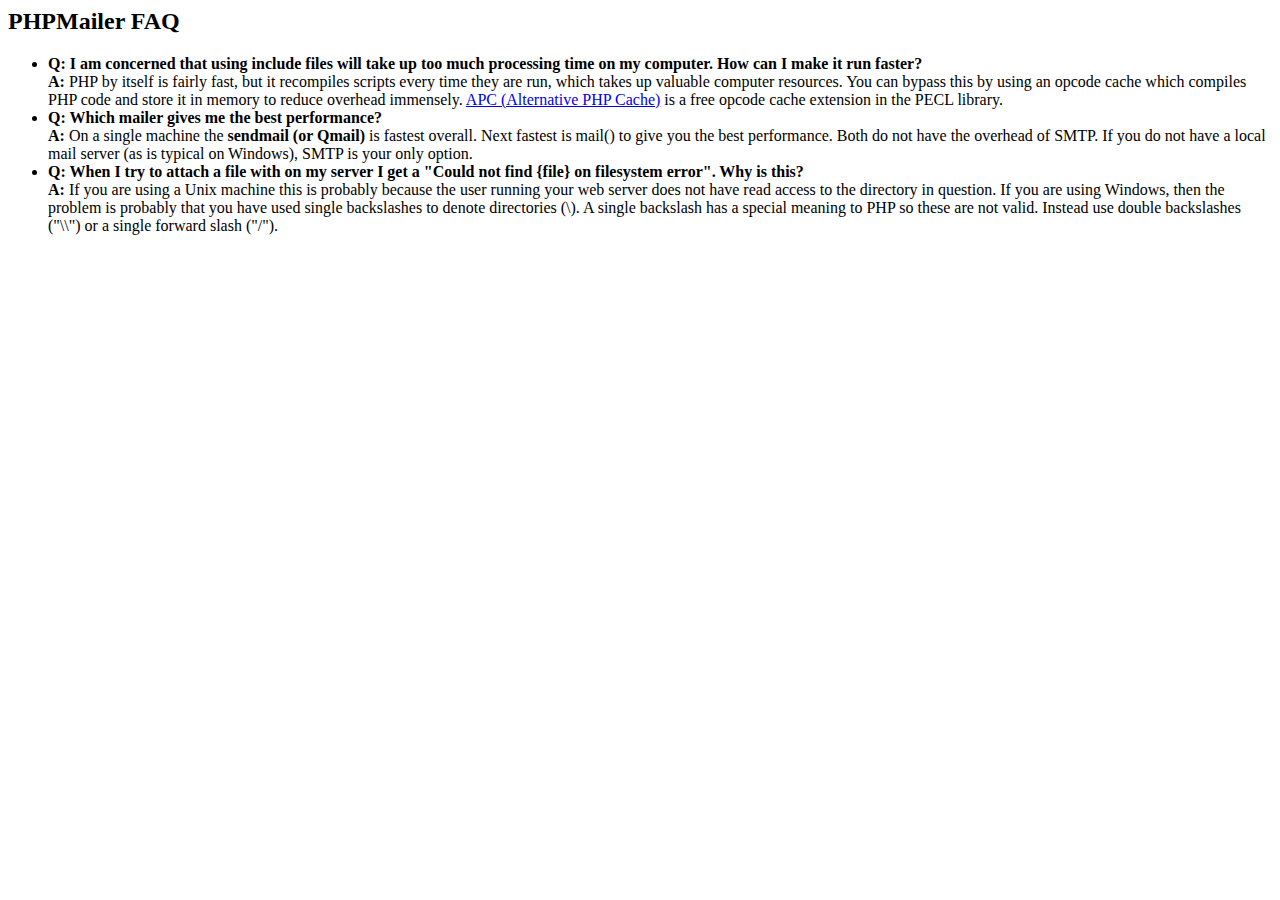
<file: PHPMailer/docs/faq.html>
﻿<html>
<head>
<title>PHPMailer FAQ</title>
</head>
<body>
<h2>PHPMailer FAQ</h2>
<ul>
    <li><strong>Q: I am concerned that using include files will take up too much
    processing time on my computer. How can I make it run faster?</strong><br>
    <strong>A:</strong> PHP by itself is fairly fast, but it recompiles scripts every time they are run, which takes up valuable
    computer resources. You can bypass this by using an opcode cache which compiles
    PHP code and store it in memory to reduce overhead immensely. <a href="http://www.php.net/apc/">APC
    (Alternative PHP Cache)</a> is a free opcode cache extension in the PECL library.</li>
    <li><strong>Q: Which mailer gives me the best performance?</strong><br>
    <strong>A:</strong> On a single machine the <strong>sendmail (or Qmail)</strong> is fastest overall.
    Next fastest is mail() to give you the best performance. Both do not have the overhead of SMTP.
    If you do not have a local mail server (as is typical on Windows), SMTP is your only option.</li>
    <li><strong>Q: When I try to attach a file with on my server I get a
    "Could not find {file} on filesystem error". Why is this?</strong><br>
    <strong>A:</strong> If you are using a Unix machine this is probably because the user
    running your web server does not have read access to the directory in question. If you are using Windows,
    then the problem is probably that you have used single backslashes to denote directories (\).
    A single backslash has a special meaning to PHP so these are not
    valid. Instead use double backslashes ("\\") or a single forward
    slash ("/").</li>
</ul>
</body>
</html>
</file>
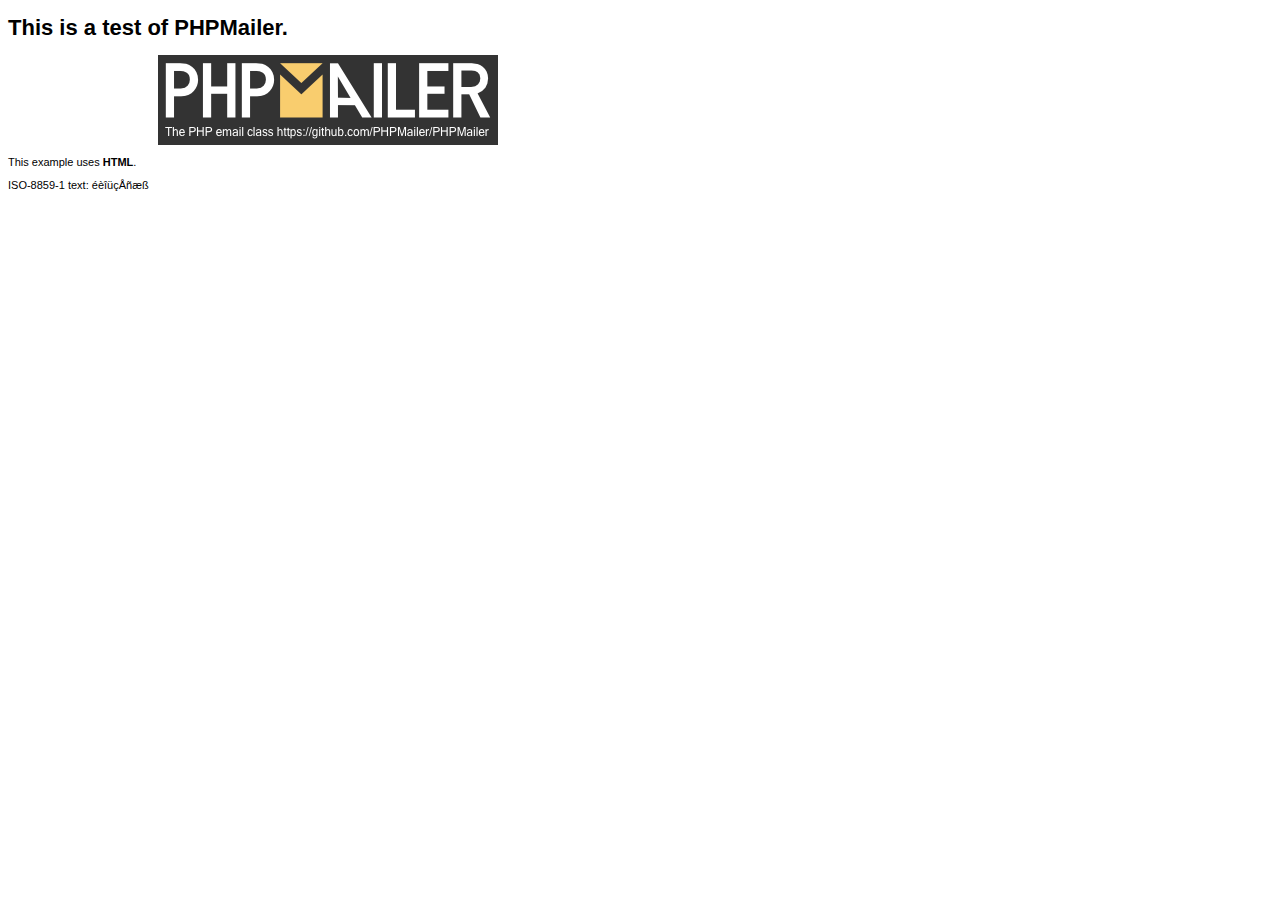
<file: PHPMailer/examples/contents.html>
<!DOCTYPE HTML PUBLIC "-//W3C//DTD HTML 4.01 Transitional//EN" "http://www.w3.org/TR/html4/loose.dtd">
<html>
<head>
  <meta http-equiv="Content-Type" content="text/html; charset=iso-8859-1">
  <title>PHPMailer Test</title>
</head>
<body>
<div style="width: 640px; font-family: Arial, Helvetica, sans-serif; font-size: 11px;">
  <h1>This is a test of PHPMailer.</h1>
  <div align="center">
    <a href="https://github.com/PHPMailer/PHPMailer/"><img src="images/phpmailer.png" height="90" width="340" alt="PHPMailer rocks"></a>
  </div>
  <p>This example uses <strong>HTML</strong>.</p>
  <p>ISO-8859-1 text: ���������</p>
</div>
</body>
</html>
</file>
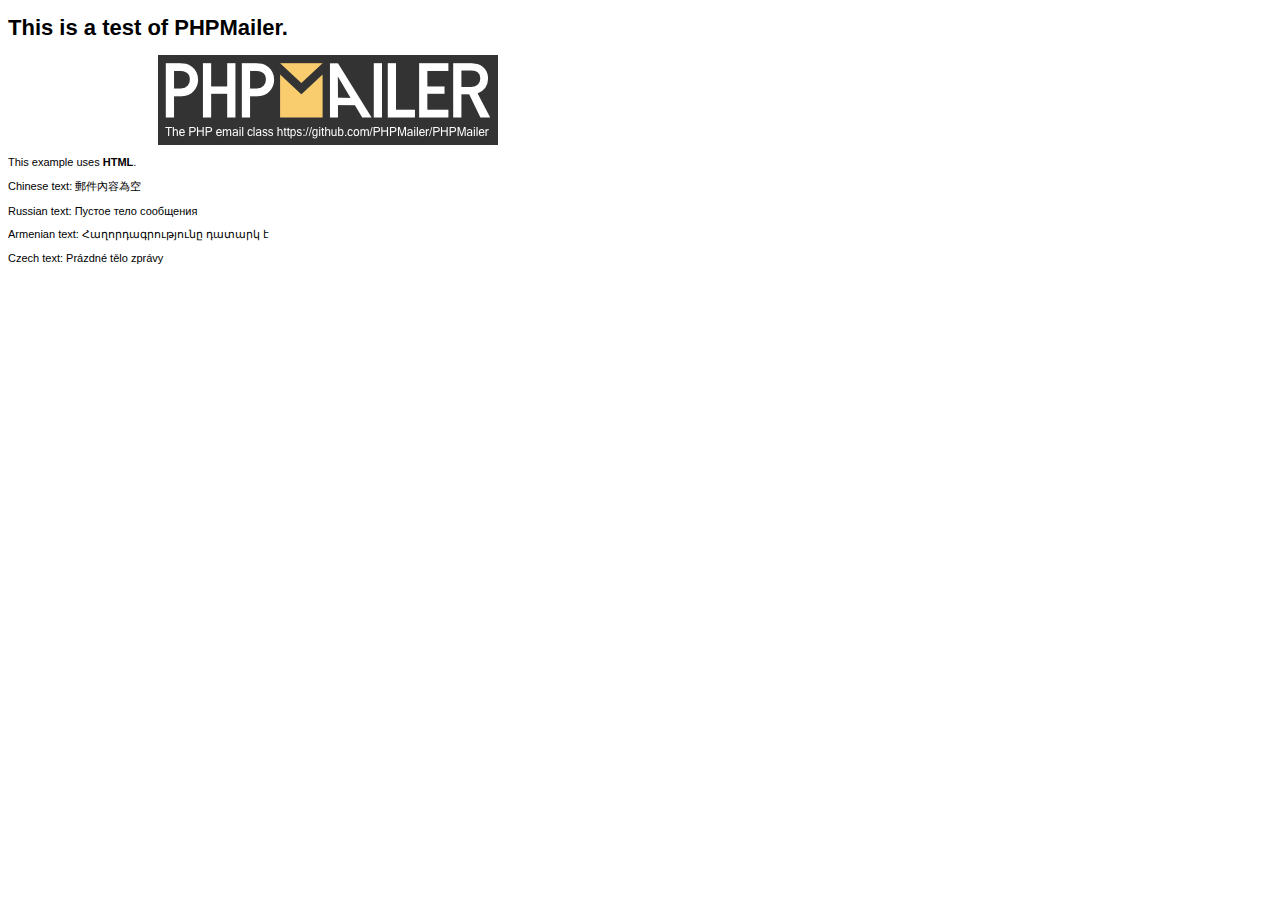
<file: PHPMailer/examples/contentsutf8.html>
<!DOCTYPE HTML PUBLIC "-//W3C//DTD HTML 4.01 Transitional//EN" "http://www.w3.org/TR/html4/loose.dtd">
<html>
<head>
  <meta http-equiv="Content-Type" content="text/html; charset=utf-8">
  <title>PHPMailer Test</title>
</head>
<body>
<div style="width: 640px; font-family: Arial, Helvetica, sans-serif; font-size: 11px;">
  <h1>This is a test of PHPMailer.</h1>
  <div align="center">
    <a href="https://github.com/PHPMailer/PHPMailer/"><img src="images/phpmailer.png" height="90" width="340" alt="PHPMailer rocks"></a>
  </div>
  <p>This example uses <strong>HTML</strong>.</p>
  <p>Chinese text: 郵件內容為空</p>
  <p>Russian text: Пустое тело сообщения</p>
  <p>Armenian text: Հաղորդագրությունը դատարկ է</p>
  <p>Czech text: Prázdné tělo zprávy</p>
</div>
</body>
</html>
</file>
<file: vendors/linericon/style.css>
@font-face {
	font-family: 'Linearicons-Free';
	src:url('fonts/Linearicons-Free.eot?w118d');
	src:url('fonts/Linearicons-Free.eot?#iefixw118d') format('embedded-opentype'),
		url('fonts/Linearicons-Free.woff2?w118d') format('woff2'),
		url('fonts/Linearicons-Free.woff?w118d') format('woff'),
		url('fonts/Linearicons-Free.ttf?w118d') format('truetype'),
		url('fonts/Linearicons-Free.svg?w118d#Linearicons-Free') format('svg');
	font-weight: normal;
	font-style: normal;
}

.lnr {
	font-family: 'Linearicons-Free';
	speak: none;
	font-style: normal;
	font-weight: normal;
	font-variant: normal;
	text-transform: none;
	line-height: 1;

	/* Better Font Rendering =========== */
	-webkit-font-smoothing: antialiased;
	-moz-osx-font-smoothing: grayscale;
}

.lnr-home:before {
	content: "\e800";
}
.lnr-apartment:before {
	content: "\e801";
}
.lnr-pencil:before {
	content: "\e802";
}
.lnr-magic-wand:before {
	content: "\e803";
}
.lnr-drop:before {
	content: "\e804";
}
.lnr-lighter:before {
	content: "\e805";
}
.lnr-poop:before {
	content: "\e806";
}
.lnr-sun:before {
	content: "\e807";
}
.lnr-moon:before {
	content: "\e808";
}
.lnr-cloud:before {
	content: "\e809";
}
.lnr-cloud-upload:before {
	content: "\e80a";
}
.lnr-cloud-download:before {
	content: "\e80b";
}
.lnr-cloud-sync:before {
	content: "\e80c";
}
.lnr-cloud-check:before {
	content: "\e80d";
}
.lnr-database:before {
	content: "\e80e";
}
.lnr-lock:before {
	content: "\e80f";
}
.lnr-cog:before {
	content: "\e810";
}
.lnr-trash:before {
	content: "\e811";
}
.lnr-dice:before {
	content: "\e812";
}
.lnr-heart:before {
	content: "\e813";
}
.lnr-star:before {
	content: "\e814";
}
.lnr-star-half:before {
	content: "\e815";
}
.lnr-star-empty:before {
	content: "\e816";
}
.lnr-flag:before {
	content: "\e817";
}
.lnr-envelope:before {
	content: "\e818";
}
.lnr-paperclip:before {
	content: "\e819";
}
.lnr-inbox:before {
	content: "\e81a";
}
.lnr-eye:before {
	content: "\e81b";
}
.lnr-printer:before {
	content: "\e81c";
}
.lnr-file-empty:before {
	content: "\e81d";
}
.lnr-file-add:before {
	content: "\e81e";
}
.lnr-enter:before {
	content: "\e81f";
}
.lnr-exit:before {
	content: "\e820";
}
.lnr-graduation-hat:before {
	content: "\e821";
}
.lnr-license:before {
	content: "\e822";
}
.lnr-music-note:before {
	content: "\e823";
}
.lnr-film-play:before {
	content: "\e824";
}
.lnr-camera-video:before {
	content: "\e825";
}
.lnr-camera:before {
	content: "\e826";
}
.lnr-picture:before {
	content: "\e827";
}
.lnr-book:before {
	content: "\e828";
}
.lnr-bookmark:before {
	content: "\e829";
}
.lnr-user:before {
	content: "\e82a";
}
.lnr-users:before {
	content: "\e82b";
}
.lnr-shirt:before {
	content: "\e82c";
}
.lnr-store:before {
	content: "\e82d";
}
.lnr-cart:before {
	content: "\e82e";
}
.lnr-tag:before {
	content: "\e82f";
}
.lnr-phone-handset:before {
	content: "\e830";
}
.lnr-phone:before {
	content: "\e831";
}
.lnr-pushpin:before {
	content: "\e832";
}
.lnr-map-marker:before {
	content: "\e833";
}
.lnr-map:before {
	content: "\e834";
}
.lnr-location:before {
	content: "\e835";
}
.lnr-calendar-full:before {
	content: "\e836";
}
.lnr-keyboard:before {
	content: "\e837";
}
.lnr-spell-check:before {
	content: "\e838";
}
.lnr-screen:before {
	content: "\e839";
}
.lnr-smartphone:before {
	content: "\e83a";
}
.lnr-tablet:before {
	content: "\e83b";
}
.lnr-laptop:before {
	content: "\e83c";
}
.lnr-laptop-phone:before {
	content: "\e83d";
}
.lnr-power-switch:before {
	content: "\e83e";
}
.lnr-bubble:before {
	content: "\e83f";
}
.lnr-heart-pulse:before {
	content: "\e840";
}
.lnr-construction:before {
	content: "\e841";
}
.lnr-pie-chart:before {
	content: "\e842";
}
.lnr-chart-bars:before {
	content: "\e843";
}
.lnr-gift:before {
	content: "\e844";
}
.lnr-diamond:before {
	content: "\e845";
}
.lnr-linearicons:before {
	content: "\e846";
}
.lnr-dinner:before {
	content: "\e847";
}
.lnr-coffee-cup:before {
	content: "\e848";
}
.lnr-leaf:before {
	content: "\e849";
}
.lnr-paw:before {
	content: "\e84a";
}
.lnr-rocket:before {
	content: "\e84b";
}
.lnr-briefcase:before {
	content: "\e84c";
}
.lnr-bus:before {
	content: "\e84d";
}
.lnr-car:before {
	content: "\e84e";
}
.lnr-train:before {
	content: "\e84f";
}
.lnr-bicycle:before {
	content: "\e850";
}
.lnr-wheelchair:before {
	content: "\e851";
}
.lnr-select:before {
	content: "\e852";
}
.lnr-earth:before {
	content: "\e853";
}
.lnr-smile:before {
	content: "\e854";
}
.lnr-sad:before {
	content: "\e855";
}
.lnr-neutral:before {
	content: "\e856";
}
.lnr-mustache:before {
	content: "\e857";
}
.lnr-alarm:before {
	content: "\e858";
}
.lnr-bullhorn:before {
	content: "\e859";
}
.lnr-volume-high:before {
	content: "\e85a";
}
.lnr-volume-medium:before {
	content: "\e85b";
}
.lnr-volume-low:before {
	content: "\e85c";
}
.lnr-volume:before {
	content: "\e85d";
}
.lnr-mic:before {
	content: "\e85e";
}
.lnr-hourglass:before {
	content: "\e85f";
}
.lnr-undo:before {
	content: "\e860";
}
.lnr-redo:before {
	content: "\e861";
}
.lnr-sync:before {
	content: "\e862";
}
.lnr-history:before {
	content: "\e863";
}
.lnr-clock:before {
	content: "\e864";
}
.lnr-download:before {
	content: "\e865";
}
.lnr-upload:before {
	content: "\e866";
}
.lnr-enter-down:before {
	content: "\e867";
}
.lnr-exit-up:before {
	content: "\e868";
}
.lnr-bug:before {
	content: "\e869";
}
.lnr-code:before {
	content: "\e86a";
}
.lnr-link:before {
	content: "\e86b";
}
.lnr-unlink:before {
	content: "\e86c";
}
.lnr-thumbs-up:before {
	content: "\e86d";
}
.lnr-thumbs-down:before {
	content: "\e86e";
}
.lnr-magnifier:before {
	content: "\e86f";
}
.lnr-cross:before {
	content: "\e870";
}
.lnr-menu:before {
	content: "\e871";
}
.lnr-list:before {
	content: "\e872";
}
.lnr-chevron-up:before {
	content: "\e873";
}
.lnr-chevron-down:before {
	content: "\e874";
}
.lnr-chevron-left:before {
	content: "\e875";
}
.lnr-chevron-right:before {
	content: "\e876";
}
.lnr-arrow-up:before {
	content: "\e877";
}
.lnr-arrow-down:before {
	content: "\e878";
}
.lnr-arrow-left:before {
	content: "\e879";
}
.lnr-arrow-right:before {
	content: "\e87a";
}
.lnr-move:before {
	content: "\e87b";
}
.lnr-warning:before {
	content: "\e87c";
}
.lnr-question-circle:before {
	content: "\e87d";
}
.lnr-menu-circle:before {
	content: "\e87e";
}
.lnr-checkmark-circle:before {
	content: "\e87f";
}
.lnr-cross-circle:before {
	content: "\e880";
}
.lnr-plus-circle:before {
	content: "\e881";
}
.lnr-circle-minus:before {
	content: "\e882";
}
.lnr-arrow-up-circle:before {
	content: "\e883";
}
.lnr-arrow-down-circle:before {
	content: "\e884";
}
.lnr-arrow-left-circle:before {
	content: "\e885";
}
.lnr-arrow-right-circle:before {
	content: "\e886";
}
.lnr-chevron-up-circle:before {
	content: "\e887";
}
.lnr-chevron-down-circle:before {
	content: "\e888";
}
.lnr-chevron-left-circle:before {
	content: "\e889";
}
.lnr-chevron-right-circle:before {
	content: "\e88a";
}
.lnr-crop:before {
	content: "\e88b";
}
.lnr-frame-expand:before {
	content: "\e88c";
}
.lnr-frame-contract:before {
	content: "\e88d";
}
.lnr-layers:before {
	content: "\e88e";
}
.lnr-funnel:before {
	content: "\e88f";
}
.lnr-text-format:before {
	content: "\e890";
}
.lnr-text-format-remove:before {
	content: "\e891";
}
.lnr-text-size:before {
	content: "\e892";
}
.lnr-bold:before {
	content: "\e893";
}
.lnr-italic:before {
	content: "\e894";
}
.lnr-underline:before {
	content: "\e895";
}
.lnr-strikethrough:before {
	content: "\e896";
}
.lnr-highlight:before {
	content: "\e897";
}
.lnr-text-align-left:before {
	content: "\e898";
}
.lnr-text-align-center:before {
	content: "\e899";
}
.lnr-text-align-right:before {
	content: "\e89a";
}
.lnr-text-align-justify:before {
	content: "\e89b";
}
.lnr-line-spacing:before {
	content: "\e89c";
}
.lnr-indent-increase:before {
	content: "\e89d";
}
.lnr-indent-decrease:before {
	content: "\e89e";
}
.lnr-pilcrow:before {
	content: "\e89f";
}
.lnr-direction-ltr:before {
	content: "\e8a0";
}
.lnr-direction-rtl:before {
	content: "\e8a1";
}
.lnr-page-break:before {
	content: "\e8a2";
}
.lnr-sort-alpha-asc:before {
	content: "\e8a3";
}
.lnr-sort-amount-asc:before {
	content: "\e8a4";
}
.lnr-hand:before {
	content: "\e8a5";
}
.lnr-pointer-up:before {
	content: "\e8a6";
}
.lnr-pointer-right:before {
	content: "\e8a7";
}
.lnr-pointer-down:before {
	content: "\e8a8";
}
.lnr-pointer-left:before {
	content: "\e8a9";
}
</file>
<file: vendors/nice-select/css/nice-select.css>
.nice-select {
  -webkit-tap-highlight-color: transparent;
  background-color: #fff;
  border-radius: 5px;
  border: solid 1px #e8e8e8;
  box-sizing: border-box;
  clear: both;
  cursor: pointer;
  display: block;
  float: left;
  font-family: inherit;
  font-size: 14px;
  font-weight: normal;
  height: 42px;
  line-height: 40px;
  outline: none;
  padding-left: 18px;
  padding-right: 30px;
  position: relative;
  text-align: left !important;
  -webkit-transition: all 0.2s ease-in-out;
  transition: all 0.2s ease-in-out;
  -webkit-user-select: none;
     -moz-user-select: none;
      -ms-user-select: none;
          user-select: none;
  white-space: nowrap;
  width: auto; }
  .nice-select:hover {
    border-color: #dbdbdb; }
  .nice-select:active, .nice-select.open, .nice-select:focus {
    border-color: #999; }
  .nice-select:after {
    border-bottom: 2px solid #999;
    border-right: 2px solid #999;
    content: '';
    display: block;
    height: 5px;
    margin-top: -4px;
    pointer-events: none;
    position: absolute;
    right: 12px;
    top: 50%;
    -webkit-transform-origin: 66% 66%;
        -ms-transform-origin: 66% 66%;
            transform-origin: 66% 66%;
    -webkit-transform: rotate(45deg);
        -ms-transform: rotate(45deg);
            transform: rotate(45deg);
    -webkit-transition: all 0.15s ease-in-out;
    transition: all 0.15s ease-in-out;
    width: 5px; }
  .nice-select.open:after {
    -webkit-transform: rotate(-135deg);
        -ms-transform: rotate(-135deg);
            transform: rotate(-135deg); }
  .nice-select.open .list {
    opacity: 1;
    pointer-events: auto;
    -webkit-transform: scale(1) translateY(0);
        -ms-transform: scale(1) translateY(0);
            transform: scale(1) translateY(0); }
  .nice-select.disabled {
    border-color: #ededed;
    color: #999;
    pointer-events: none; }
    .nice-select.disabled:after {
      border-color: #cccccc; }
  .nice-select.wide {
    width: 100%; }
    .nice-select.wide .list {
      left: 0 !important;
      right: 0 !important; }
  .nice-select.right {
    float: right; }
    .nice-select.right .list {
      left: auto;
      right: 0; }
  .nice-select.small {
    font-size: 12px;
    height: 36px;
    line-height: 34px; }
    .nice-select.small:after {
      height: 4px;
      width: 4px; }
    .nice-select.small .option {
      line-height: 34px;
      min-height: 34px; }
  .nice-select .list {
    background-color: #fff;
    border-radius: 5px;
    box-shadow: 0 0 0 1px rgba(68, 68, 68, 0.11);
    box-sizing: border-box;
    margin-top: 4px;
    opacity: 0;
    overflow: hidden;
    padding: 0;
    pointer-events: none;
    position: absolute;
    top: 100%;
    left: 0;
    -webkit-transform-origin: 50% 0;
        -ms-transform-origin: 50% 0;
            transform-origin: 50% 0;
    -webkit-transform: scale(0.75) translateY(-21px);
        -ms-transform: scale(0.75) translateY(-21px);
            transform: scale(0.75) translateY(-21px);
    -webkit-transition: all 0.2s cubic-bezier(0.5, 0, 0, 1.25), opacity 0.15s ease-out;
    transition: all 0.2s cubic-bezier(0.5, 0, 0, 1.25), opacity 0.15s ease-out;
    z-index: 9; }
    .nice-select .list:hover .option:not(:hover) {
      background-color: transparent !important; }
  .nice-select .option {
    cursor: pointer;
    font-weight: 400;
    line-height: 40px;
    list-style: none;
    min-height: 40px;
    outline: none;
    padding-left: 18px;
    padding-right: 29px;
    text-align: left;
    -webkit-transition: all 0.2s;
    transition: all 0.2s; }
    .nice-select .option:hover, .nice-select .option.focus, .nice-select .option.selected.focus {
      background-color: #f6f6f6; }
    .nice-select .option.selected {
      font-weight: bold; }
    .nice-select .option.disabled {
      background-color: transparent;
      color: #999;
      cursor: default; }

.no-csspointerevents .nice-select .list {
  display: none; }

.no-csspointerevents .nice-select.open .list {
  display: block; }
</file>
<file: css/style.css>
/*=================== fonts ====================*/
@import url("https://fonts.googleapis.com/css?family=Poppins:300,400,500,600,700");
.col-md-offset-right-1,
.col-lg-offset-right-1 {
  margin-right: 8.33333333%;
}

/*---------------------------------------------------- */
/*----------------------------------------------------*/
.list_style {
  list-style: none;
  margin: 0px;
  padding: 0px;
}

a {
  text-decoration: none;
  -webkit-transition: all 0.3s ease-in-out;
  -o-transition: all 0.3s ease-in-out;
  transition: all 0.3s ease-in-out;
}

a:hover,
a:focus {
  text-decoration: none;
  outline: none;
}

.row.m0 {
  margin: 0px;
}

.p0 {
  padding: 0px;
}

.mt-30 {
  margin-top: 30px;
}

.mt-25 {
  margin-top: 25px;
}

body {
  line-height: 24px;
  font-size: 14px;
  font-family: "Poppins", sans-serif;
  font-weight: 300;
  color: #777777;
}

section {
  background: #fff;
}

h1,
h2,
h3,
h4,
h5,
h6 {
  font-family: "Poppins", sans-serif;
  font-weight: 600;
}

button:focus {
  outline: none;
}

@media (min-width: 1200px) {
  .container {
    max-width: 1170px;
  }
}

.section_gap {
  padding: 120px 0;
}

.d_flex {
  display: -webkit-box;
  display: -ms-flexbox;
  display: flex;
}

.row_reverse {
  -webkit-box-orient: horizontal;
  -webkit-box-direction: reverse;
  -ms-flex-direction: row-reverse;
  flex-direction: row-reverse;
}

.mb_30 {
  margin-bottom: -30px;
}

.section_title {
  margin-bottom: 75px;
}

.section_title h2 {
  font-size: 36px;
  line-height: 45px;
  font-weight: 600;
}

.section_title p {
  font-size: 14px;
  line-height: 30px;
  color: #777777;
  margin-bottom: 0px;
}

.title_color {
  color: #222222;
}

.title_w {
  color: #fff;
}

.title {
  font-size: 36px;
  line-height: 45px;
  font-weight: 600;
}

/*---------------------------------------------------- */
/*----------------------------------------------------*/
.theme_btn {
  font-size: 14px;
  line-height: 30px;
  text-transform: uppercase;
  color: #fff;
  font-weight: 600;
  background: #f3c300;
  padding: 5px 30px;
}

.theme_btn:before {
  background: #f3c300;
}

.theme_btn:hover {
  color: #fff;
}

.white_btn {
  background: #fff;
  padding: 0px 40px;
  line-height: 40px;
  font-size: 14px;
  color: #222222;
  font-family: "Poppins", sans-serif;
  font-weight: 500;
}

.button_hover {
  border-radius: 0px;
  position: relative;
  z-index: 1;
  -webkit-transition: all 0.3s linear;
  -o-transition: all 0.3s linear;
  transition: all 0.3s linear;
  overflow: hidden;
  border: 0px;
  display: inline-block;
  text-align: center;
}

.button_hover:before {
  content: "";
  width: 100%;
  height: 100%;
  left: 0;
  top: 0;
  position: absolute;
  -webkit-transform: translateX(-100%);
  -ms-transform: translateX(-100%);
  transform: translateX(-100%);
  z-index: -1;
  background: #f3c300;
  -webkit-transition: all 0.3s linear;
  -o-transition: all 0.3s linear;
  transition: all 0.3s linear;
  opacity: 0;
}

.button_hover:hover {
  color: #fff;
}

.button_hover:hover:before {
  -webkit-transform: translateX(0);
  -ms-transform: translateX(0);
  transform: translateX(0);
  opacity: 1;
}

.theme_btn_two {
  font-size: 14px;
  font-weight: 500;
  line-height: 30px;
  background: #222222;
  color: #fff;
  text-transform: uppercase;
  padding: 5px 29px;
}

.book_now_btn {
  width: 100%;
  display: block;
  background: #f3c300;
  color: #222222;
  text-transform: uppercase;
  font-size: 14px;
  line-height: 30px;
  font-weight: 500;
  padding: 5px 20px;
}

/*---------------------------------------------------- */
/*----------------------------------------------------*/
/*============== header css =============*/
.header_area {
  position: relative;
  top: 0;
  left: 0;
  width: 100%;
  z-index: 20;
}

.header-top {
  padding: 3px 0px;
}

.header-top a {
  color: #fff;
  -webkit-transition: all 0.3s linear;
  -o-transition: all 0.3s linear;
  transition: all 0.3s linear;
}

.header-top a:hover {
  color: #f3c300;
}

.header-top ul {
  padding-left: 0px;
  margin-bottom: 0px;
}

.header-top ul li {
  display: inline-block;
  margin-right: 15px;
}

@media (max-width: 414px) {
  .header-top ul li {
    margin-right: 0px;
  }
}

.header-top .header-top-left a {
  margin-right: 8px;
  font-size: 12px;
  font-weight: 500;
  line-height: 20px;
  display: inline-block;
}

.header-top .header-top-right {
  text-align: right;
}

.header-top .header-top-right .header-social a {
  color: #fff;
  margin-left: 15px;
  -webkit-transition: all 0.3s linear;
  -o-transition: all 0.3s linear;
  transition: all 0.3s linear;
  font-size: 14px;
}

.header-top .header-top-right .header-social a:hover {
  color: #f3c300;
}

.navbar {
  padding: 0px;
  border: 0px;
  border-radius: 0px;
}

.navbar {
  background: #fff;
  padding: 0px 25px;
}

.navbar .logo_h {
  padding-top: 0px;
}

.navbar .menu_nav .nav-item .nav-link {
  font: 700 12px/80px "Poppins", sans-serif;
  color: #222222;
  text-transform: uppercase;
  padding: 0px;
}

.navbar .menu_nav .nav-item .nav-link:after {
  display: none;
}

.navbar .menu_nav .nav-item:hover .nav-link,
.navbar .menu_nav .nav-item.active .nav-link {
  color: #f3c300;
}

.navbar .menu_nav .nav-item.submenu {
  position: relative;
}

.navbar .menu_nav .nav-item.submenu ul {
  border: none;
  padding: 0px;
  border-radius: 0px;
  -webkit-box-shadow: none;
  box-shadow: none;
  margin: 0px;
  background: transparent;
}

@media (min-width: 992px) {
  .navbar .menu_nav .nav-item.submenu ul {
    position: absolute;
    top: 100%;
    left: 0px;
    min-width: 220px;
    text-align: left;
    opacity: 0;
    -webkit-transition: all 300ms ease-in;
    -o-transition: all 300ms ease-in;
    transition: all 300ms ease-in;
    visibility: hidden;
    display: block;
    border: none;
    padding: 0px;
    border-radius: 0px;
  }
}

.navbar .menu_nav .nav-item.submenu ul:before {
  content: "";
  width: 0;
  height: 0;
  border-style: solid;
  border-width: 10px 10px 0 10px;
  border-color: #eeeeee transparent transparent transparent;
  position: absolute;
  right: 24px;
  top: 45px;
  z-index: 3;
  opacity: 0;
  -webkit-transition: all 400ms linear;
  -o-transition: all 400ms linear;
  transition: all 400ms linear;
}

.navbar .menu_nav .nav-item.submenu ul .nav-item {
  display: block;
  float: none;
  margin-right: 0px;
  border-bottom: 1px solid #ededed;
  margin-left: 0px;
  background: #fff;
  -webkit-transition: all 0.4s linear;
  -o-transition: all 0.4s linear;
  transition: all 0.4s linear;
}

@media (min-width: 992px) {
  .navbar .menu_nav .nav-item.submenu ul .nav-item {
    margin-top: 10px;
  }
}

.navbar .menu_nav .nav-item.submenu ul .nav-item .nav-link {
  line-height: 45px;
  color: #222222;
  padding: 0px 30px;
  -webkit-transition: all 150ms linear;
  -o-transition: all 150ms linear;
  transition: all 150ms linear;
  display: block;
}

.navbar .menu_nav .nav-item.submenu ul .nav-item:last-child {
  border-bottom: none;
}

.navbar .menu_nav .nav-item.submenu ul .nav-item:hover .nav-link {
  background: #f0f0f0;
  color: #f3c300;
}

@media (min-width: 992px) {
  .navbar .menu_nav .nav-item.submenu:hover ul {
    visibility: visible;
    opacity: 1;
  }
}

.navbar .menu_nav .nav-item.submenu:hover ul .nav-item {
  margin-top: 0px;
}

.navbar .menu_nav .nav-item + li {
  margin-left: 30px;
}

.menu_two {
  background: rgba(255, 255, 255, 0.15);
}

.menu_two .menu_nav .nav-item .nav-link {
  line-height: 60px;
  color: #fff;
}

.navbar_fixed {
  position: fixed;
  width: 100%;
  left: 0;
  background: #fff;
  top: 0;
  top: -50px;
  -webkit-transform: translateY(50px);
  -ms-transform: translateY(50px);
  transform: translateY(50px);
  -webkit-box-shadow: 0 0 30px rgba(0, 0, 0, 0.1);
  box-shadow: 0 0 30px rgba(0, 0, 0, 0.1);
  transition: transform 300ms ease, background 300ms ease,
    -webkit-transform 300ms ease;
}

.navbar_fixed .navbar {
  background: transparent;
}

.navbar_fixed .header-top {
  display: none;
}

.navbar_fixed.header_two {
  background: rgba(34, 34, 34, 0.9);
}
/*----------------------------------------------------
@File: Default Styles
@Author: Rocky
@URL: http://wethemez.com
Author E-mail: rockybd1995@gmail.com

This file contains the styling for the actual theme, this
is the file you need to edit to change the look of the
theme.
---------------------------------------------------- */
/*=====================================================================
@Template Name: Royal Hotel
@Author: Rocky
@Developed By: Rocky
@Developer URL: http://rocky.wethemez.com
Author E-mail: rockybd1995@gmail.com

@Default Styles

Table of Content:
01/ Variables
02/ predefin
03/ header
04/ button
05/ banner
06/ breadcrumb
07/ about
08/ team
09/ project 
10/ price 
11/ team 
12/ blog 
13/ video  
14/ features  
15/ career  
16/ contact 
17/ footer

=====================================================================*/
/*----------------------------------------------------*/
/*font Variables*/
/*Color Variables*/
/*=================== fonts ====================*/
@import url("https://fonts.googleapis.com/css?family=Poppins:300,400,500,600,700");
.col-md-offset-right-1,
.col-lg-offset-right-1 {
  margin-right: 8.33333333%;
}

/*---------------------------------------------------- */
/*----------------------------------------------------*/
.list_style {
  list-style: none;
  margin: 0px;
  padding: 0px;
}

a {
  text-decoration: none;
  -webkit-transition: all 0.3s ease-in-out;
  -o-transition: all 0.3s ease-in-out;
  transition: all 0.3s ease-in-out;
}

a:hover,
a:focus {
  text-decoration: none;
  outline: none;
}

.row.m0 {
  margin: 0px;
}

.p0 {
  padding: 0px;
}

.mt-30 {
  margin-top: 30px;
}

.mt-25 {
  margin-top: 25px;
}

body {
  line-height: 24px;
  font-size: 14px;
  font-family: "Poppins", sans-serif;
  font-weight: 300;
  color: #777777;
}

section {
  background: #fff;
}

h1,
h2,
h3,
h4,
h5,
h6 {
  font-family: "Poppins", sans-serif;
  font-weight: 600;
}

button:focus {
  outline: none;
}

@media (min-width: 1200px) {
  .container {
    max-width: 1170px;
  }
}

.section_gap {
  padding: 80px 0;
}

.d_flex {
  display: -webkit-box;
  display: -ms-flexbox;
  display: flex;
}

.row_reverse {
  -webkit-box-orient: horizontal;
  -webkit-box-direction: reverse;
  -ms-flex-direction: row-reverse;
  flex-direction: row-reverse;
}

.mb_30 {
  margin-bottom: -30px;
}

.section_title {
  margin-bottom: 75px;
}

.section_title h2 {
  font-size: 36px;
  line-height: 45px;
  font-weight: 600;
}

.section_title p {
  font-size: 14px;
  line-height: 30px;
  color: #777777;
  margin-bottom: 0px;
}

.title_color {
  color: #222222;
}

.title_w {
  color: #fff;
}

.title {
  font-size: 36px;
  line-height: 45px;
  font-weight: 600;
}

/*---------------------------------------------------- */
/*----------------------------------------------------*/
.theme_btn {
  font-size: 14px;
  line-height: 30px;
  text-transform: uppercase;
  color: #fff;
  font-weight: 600;
  background: #f3c300;
  padding: 5px 30px;
}

.theme_btn:before {
  background: #f3c300;
}

.theme_btn:hover {
  color: #fff;
}

.white_btn {
  background: #fff;
  padding: 0px 40px;
  line-height: 40px;
  font-size: 14px;
  color: #222222;
  font-family: "Poppins", sans-serif;
  font-weight: 500;
}

.button_hover {
  border-radius: 0px;
  position: relative;
  z-index: 1;
  -webkit-transition: all 0.3s linear;
  -o-transition: all 0.3s linear;
  transition: all 0.3s linear;
  overflow: hidden;
  border: 0px;
  display: inline-block;
  text-align: center;
}

.button_hover:before {
  content: "";
  width: 100%;
  height: 100%;
  left: 0;
  top: 0;
  position: absolute;
  -webkit-transform: translateX(-100%);
  -ms-transform: translateX(-100%);
  transform: translateX(-100%);
  z-index: -1;
  background: #e2c13c;
  -webkit-transition: all 0.3s linear;
  -o-transition: all 0.3s linear;
  transition: all 0.3s linear;
  opacity: 0;
}

.button_hover:hover {
  color: #fff;
}

.button_hover:hover:before {
  -webkit-transform: translateX(0);
  -ms-transform: translateX(0);
  transform: translateX(0);
  opacity: 1;
}

.theme_btn_two {
  font-size: 14px;
  font-weight: 500;
  line-height: 30px;
  background: #222222;
  color: #fff;
  text-transform: uppercase;
  padding: 5px 29px;
}

.book_now_btn {
  width: 100%;
  display: block;
  background: #f3c300;
  color: #222222;
  text-transform: uppercase;
  font-size: 14px;
  line-height: 30px;
  font-weight: 500;
  padding: 5px 20px;
}

/*---------------------------------------------------- */
/*----------------------------------------------------*/
/*============== header css =============*/
.header_area {
  position: relative;
  top: 0;
  left: 0;
  width: 100%;
  z-index: 20;
}

.header-top {
  padding: 3px 0px;
}

.header-top a {
  color: #fff;
  -webkit-transition: all 0.3s linear;
  -o-transition: all 0.3s linear;
  transition: all 0.3s linear;
}

.header-top a:hover {
  color: #f3c300;
}

.header-top ul {
  padding-left: 0px;
  margin-bottom: 0px;
}

.header-top ul li {
  display: inline-block;
  margin-right: 15px;
}

@media (max-width: 414px) {
  .header-top ul li {
    margin-right: 0px;
  }
}

.header-top .header-top-left a {
  margin-right: 8px;
  font-size: 12px;
  font-weight: 500;
  line-height: 20px;
  display: inline-block;
}

.header-top .header-top-right {
  text-align: right;
}

.header-top .header-top-right .header-social a {
  color: #fff;
  margin-left: 15px;
  -webkit-transition: all 0.3s linear;
  -o-transition: all 0.3s linear;
  transition: all 0.3s linear;
  font-size: 14px;
}

.header-top .header-top-right .header-social a:hover {
  color: #f3c300;
}

.navbar {
  padding: 0px;
  border: 0px;
  border-radius: 0px;
}

.navbar {
  background: #fff;
  padding: 0px 25px;
}

.navbar .logo_h {
  padding-top: 0px;
}

.navbar .menu_nav .nav-item .nav-link {
  font: 700 12px/80px "Poppins", sans-serif;
  color: #222222;
  text-transform: uppercase;
  padding: 0px;
}

.navbar .menu_nav .nav-item .nav-link:after {
  display: none;
}

.navbar .menu_nav .nav-item:hover .nav-link,
.navbar .menu_nav .nav-item.active .nav-link {
  color: #f3c300;
}

.navbar .menu_nav .nav-item.submenu {
  position: relative;
}

.navbar .menu_nav .nav-item.submenu ul {
  border: none;
  padding: 0px;
  border-radius: 0px;
  -webkit-box-shadow: none;
  box-shadow: none;
  margin: 0px;
  background: transparent;
}

@media (min-width: 992px) {
  .navbar .menu_nav .nav-item.submenu ul {
    position: absolute;
    top: 100%;
    left: 0px;
    min-width: 220px;
    text-align: left;
    opacity: 0;
    -webkit-transition: all 300ms ease-in;
    -o-transition: all 300ms ease-in;
    transition: all 300ms ease-in;
    visibility: hidden;
    display: block;
    border: none;
    padding: 0px;
    border-radius: 0px;
  }
}

.navbar .menu_nav .nav-item.submenu ul:before {
  content: "";
  width: 0;
  height: 0;
  border-style: solid;
  border-width: 10px 10px 0 10px;
  border-color: #eeeeee transparent transparent transparent;
  position: absolute;
  right: 24px;
  top: 45px;
  z-index: 3;
  opacity: 0;
  -webkit-transition: all 400ms linear;
  -o-transition: all 400ms linear;
  transition: all 400ms linear;
}

.navbar .menu_nav .nav-item.submenu ul .nav-item {
  display: block;
  float: none;
  margin-right: 0px;
  border-bottom: 1px solid #ededed;
  margin-left: 0px;
  background: #fff;
  -webkit-transition: all 0.4s linear;
  -o-transition: all 0.4s linear;
  transition: all 0.4s linear;
}

@media (min-width: 992px) {
  .navbar .menu_nav .nav-item.submenu ul .nav-item {
    margin-top: 10px;
  }
}

.navbar .menu_nav .nav-item.submenu ul .nav-item .nav-link {
  line-height: 45px;
  color: #222222;
  padding: 0px 30px;
  -webkit-transition: all 150ms linear;
  -o-transition: all 150ms linear;
  transition: all 150ms linear;
  display: block;
}

.navbar .menu_nav .nav-item.submenu ul .nav-item:last-child {
  border-bottom: none;
}

.navbar .menu_nav .nav-item.submenu ul .nav-item:hover .nav-link {
  background: #f0f0f0;
  color: #f3c300;
}

@media (min-width: 992px) {
  .navbar .menu_nav .nav-item.submenu:hover ul {
    visibility: visible;
    opacity: 1;
  }
}

.navbar .menu_nav .nav-item.submenu:hover ul .nav-item {
  margin-top: 0px;
}

.navbar .menu_nav .nav-item + li {
  margin-left: 30px;
}

.menu_two {
  background: rgba(255, 255, 255, 0.15);
}

.menu_two .menu_nav .nav-item .nav-link {
  line-height: 60px;
  color: #fff;
}

.navbar_fixed {
  position: fixed;
  width: 100%;
  left: 0;
  background: #fff;
  top: 0;
  top: -50px;
  -webkit-transform: translateY(50px);
  -ms-transform: translateY(50px);
  transform: translateY(50px);
  -webkit-box-shadow: 0 0 30px rgba(0, 0, 0, 0.1);
  box-shadow: 0 0 30px rgba(0, 0, 0, 0.1);
  transition: transform 300ms ease, background 300ms ease,
    -webkit-transform 300ms ease;
}

.navbar_fixed .navbar {
  background: transparent;
}

.navbar_fixed .header-top {
  display: none;
}

.navbar_fixed.header_two {
  background: rgba(34, 34, 34, 0.9);
}

.banner_area {
  background: #04091e;
  position: relative;
  z-index: 1;
}

.banner_area .bg-parallax {
  background: url("../image/banner_bg.png") no-repeat scroll center 0 / cover;
}

.banner_area .position {
  width: 100%;
  bottom: 0;
  left: 0;
  position: absolute;
}

.booking_table {
  position: relative;
  overflow: hidden;
  width: 100%;
  min-height: 800px;
}

.overlay {
  position: absolute;
  left: 0;
  right: 0;
  top: 0;
  height: 125%;
  bottom: 0;
  z-index: -1;
}

.banner_content {
  color: #fff;
  margin-bottom: 94px;
  text-shadow: 2px 2px #000000;
}

.banner_content h6 {
  font-size: 14px;
  line-height: 30px;
  text-transform: uppercase;
  letter-spacing: 1.4px;
  font-weight: 400;
}

.banner_content h2 {
  font-size: 60px;
  line-height: 60px;
  font-weight: 700;
}

.banner_content p {
  font-weight: 300;
  font-size: 14px;
  line-height: 24px;
  padding: 10px 0px 20px;
}

/*============= End banner_area css =============*/
.hotel_booking_table {
  background: #04091e;
  -webkit-box-align: center;
  -ms-flex-align: center;
  align-items: center;
  padding: 20px 10px 10px;
  display: -webkit-box;
  display: -ms-flexbox;
  display: flex;
}

.hotel_booking_table h2 {
  font-size: 24px;
  line-height: 30px;
  color: #fff;
  text-transform: uppercase;
}

.boking_table {
  margin-left: -50px;
}

.book_tabel_item .form-group {
  margin-bottom: 0px;
}

.book_tabel_item .form-group .input-group {
  position: relative;
}

.book_tabel_item .form-group .input-group .form-control {
  border: 1px solid #2b3146;
  background: transparent;
  border-radius: 0px;
  font-size: 13px;
  line-height: 38px;
  padding: 0px 20px;
  color: #777777;
  z-index: 0;
}

.book_tabel_item .form-group .input-group .form-control.placeholder {
  color: #777777;
}

.book_tabel_item .form-group .input-group .form-control:-moz-placeholder {
  color: #777777;
}

.book_tabel_item .form-group .input-group .form-control::-moz-placeholder {
  color: #777777;
}

.book_tabel_item
  .form-group
  .input-group
  .form-control::-webkit-input-placeholder {
  color: #777777;
}

.book_tabel_item .form-group .input-group .form-control:focus {
  outline: none;
  -webkit-box-shadow: none;
  box-shadow: none;
}

.book_tabel_item .form-group .input-group .input-group-addon {
  background: transparent;
  padding: 0px;
  border: 0px;
  position: absolute;
  right: 20px;
  top: 50%;
  -webkit-transform: translateY(-50%);
  -ms-transform: translateY(-50%);
  transform: translateY(-50%);
  color: #777777;
  z-index: 2;
}

.book_tabel_item .input-group {
  margin-bottom: 10px;
}

.book_tabel_item .nice-select {
  background: transparent;
  border-radius: 0px;
  border: 1px solid #2b3146;
  font-size: 13px;
  line-height: 40px;
  height: 40px;
  color: #777;
}

.book_tabel_item .nice-select:after {
  content: "\e874";
  font-family: "Linearicons-Free";
  font-size: 13px;
  color: #777777;
  border: 0px;
  top: 0;
  margin-top: 0px;
  right: 20px;
  -webkit-transform: rotate(0);
  -ms-transform: rotate(0);
  transform: rotate(0);
  -webkit-transform-origin: 0 0;
  -ms-transform-origin: 0 0;
  transform-origin: 0 0;
}

/*=========== breadcrumb_area css =============*/
.breadcrumb_area {
  position: relative;
  padding: 172px 0px 84px;
  background: #04091e;
  z-index: 1;
  overflow: hidden;
}

.breadcrumb_area .bg-parallax {
  background: url("../image/about_banner.jpg") no-repeat scroll center 0 / cover;
  opacity: 0.5;
  z-index: -1;
}

.page-cover-tittle {
  display: block;
  font-size: 36px;
  line-height: 45px;
  color: #fff;
}

.breadcrumb {
  text-align: center;
  background: transparent;
  padding: 0px;
  display: inline-block;
}

.breadcrumb li {
  display: inline-block;
  color: #fff;
}

.breadcrumb li a {
  color: #fff;
}

.breadcrumb li + li:before {
  content: "\e87a";
  font-family: "Linearicons-Free";
  font-size: 14px;
  font-weight: 600;
  vertical-align: middle;
  margin: 0px 10px 0px 7px;
}

/*============= End banner_area css =============*/
/*=============Blog Banner css =============*/
.blog_banner {
  min-height: 780px;
  overflow: hidden;
}

.blog_banner .bg-parallax {
  background: url(../image/banner/banner-1.jpg) no-repeat scroll center center;
}

.blog_banner .banner_content {
  margin-bottom: 0px;
  margin-top: 106px;
}

.blog_banner .banner_content h4 {
  font-size: 60px;
  line-height: 66px;
  font-weight: bold;
  color: #fff;
  font-family: "Poppins", sans-serif;
}

.blog_banner .banner_content p {
  font-size: 16px;
  padding: 0px;
  margin-bottom: 35px;
}

.f_48 {
  font-size: 48px;
  line-height: 60px;
  font-weight: 700;
}

.blog_banner_two {
  padding: 187px 0px 104px;
}

.blog_banner_two .bg-parallax {
  background: url(../image/banner/banner-2.jpg) no-repeat scroll center
    top/cover;
}

.about_banner {
  padding: 187px 0px 104px;
}

.about_banner .bg-parallax {
  background: url(../image/banner/about_banner.png) no-repeat scroll center
    top/cover;
}

.gallery_banner {
  padding: 187px 0px 104px;
}

.gallery_banner .bg-parallax {
  background: url(../image/banner/gallery_banner.png) no-repeat scroll center
    top/cover;
}

.contact_banner {
  padding: 187px 0px 104px;
}

.contact_banner .bg-parallax {
  background: url(../image/banner/contact_banner.png) no-repeat scroll center
    top/cover;
}

.standard_banner {
  padding: 187px 0px 104px;
}

.standard_banner .bg-parallax {
  background: url(../image/standard/standard_banner.png) no-repeat scroll center
    top/cover;
}

.confort_banner {
  padding: 187px 0px 104px;
}

.confort_banner .bg-parallax {
  background: url(../image/confort/confort_banner.png) no-repeat scroll center
    top/cover;
}

.master_banner {
  padding: 187px 0px 104px;
}

.master_banner .bg-parallax {
  background: url(../image/master/master_banner.png) no-repeat scroll center
    top/cover;
}

/*=============End Blog Banner css =============*/
/*---------------------------------------------------- */
/*----------------------------------------------------*/
.accomodation_item {
  margin-bottom: 30px;
}

.accomodation_item .hotel_img {
  position: relative;
  margin-bottom: 10px;
  overflow: hidden;
  border-radius: 10px;
  max-height: 300px;
  text-align: center;
}

.accomodation_item .hotel_img img {
  -webkit-transition: all 0.4s linear;
  -o-transition: all 0.4s linear;
  transition: all 0.4s linear;
}

.accomodation_item .hotel_img .theme_btn {
  position: absolute;
  bottom: 20px;
  left: 50%;
  -webkit-transform: translate(-50%);
  -ms-transform: translate(-50%);
  transform: translate(-50%);
  padding: 5px 25px;
  max-width: 155px;
}

/*.accomodation_item .hotel_img:hover img {
  -webkit-transform: scale(1.19);
  -ms-transform: scale(1.19);
  transform: scale(1.19);
}*/

.accomodation_item h5 {
  font-size: 24px;
  line-height: 28px;
  color: #52c5fd;
  font-weight: 600;
  margin-bottom: 0px;
}

.accomodation_item h5 small {
  font-weight: 300;
  font-size: 14px;
}

.sec_h4 {
  font-size: 18px;
  line-height: 38px;
  font-weight: 600;
  color: #222222;
  margin-bottom: 0px;
}

.accomodation_two {
  margin-bottom: -40px;
}

.accomodation_two .accomodation_item {
  margin-bottom: 45px;
}

/*=========== Start facilities_area css =============*/
.facilities_area {
  position: relative;
  z-index: 1;
  background: #04091e;
  overflow: hidden;
}

.facilities_area .bg-parallax {
  background: url("../image/facilites_bg.jpg") no-repeat scroll center 0 / cover;
  opacity: 0.15;
}

.facilities_item {
  border: 1px solid #777777;
  border-radius: 10px;
  background-color: rgba(249, 249, 255, 0.102);
  padding: 31px 40px 37px;
  color: #fff;
  margin-bottom: 30px;
}

.facilities_item .sec_h4 {
  padding-bottom: 18px;
  color: #fff;
}

.facilities_item .sec_h4 i {
  color: #f3c300;
  font-size: 24px;
  line-height: 38px;
  display: inline-block;
  vertical-align: bottom;
  padding-right: 20px;
}

.facilities_item p {
  font-size: 14px;
  line-height: 24px;
  margin-bottom: 0px;
}

/*=========== End facilities_area css =============*/
/*=========== Start about_history_area css =============*/
.about_content {
  padding-right: 60px;
}

.about_content p {
  padding: 18px 0px 30px;
}

/*=========== End about_history_area css =============*/
.gallery_item {
  margin-bottom: 30px;
}

.gallery_item img {
  max-width: 100%;
}

.gallery_item .gallery_img {
  position: relative;
}

.gallery_item .gallery_img .hover {
  position: absolute;
  left: 0px;
  top: 0px;
  background: rgba(0, 0, 0, 0.5);
  width: 100%;
  text-align: center;
  font-size: 24px;
  height: 100%;
  color: #fff;
  -webkit-transition: all 300ms ease;
  -o-transition: all 300ms ease;
  transition: all 300ms ease;
  opacity: 0;
}

.gallery_item .gallery_img .hover i {
  position: absolute;
  left: 0px;
  top: 50%;
  width: 100%;
  text-align: center;
  -webkit-transform: translateY(-50%);
  -ms-transform: translateY(-50%);
  transform: translateY(-50%);
  color: #fff;
}

.gallery_item .gallery_img:hover .hover {
  opacity: 1;
}

/*---------------------------------------------------- */
/*----------------------------------------------------*/
/*============ testimonial_area css ============*/
.testimonial_area {
  background: #f9f9ff;
}

.testimonial_slider .testimonial_item {
  border: 1px solid #eeeeee;
  background: #fff;
  padding: 40px;
}

.testimonial_slider .testimonial_item img {
  width: auto;
  margin-right: 30px;
}

.testimonial_slider .testimonial_item p {
  color: #8c8d9e;
  font-size: 14px;
  line-height: 24px;
  margin-bottom: 0px;
  padding-bottom: 15px;
}

.testimonial_slider .testimonial_item .sec_h4 {
  line-height: 30px;
  -webkit-transition: all 0.3s linear;
  -o-transition: all 0.3s linear;
  transition: all 0.3s linear;
}

.testimonial_slider .testimonial_item .sec_h4:hover {
  color: #52c5fd;
}

.testimonial_slider .testimonial_item .star a {
  color: #f3c300;
  font-size: 14px;
}

.testimonial_slider .owl-dots {
  text-align: center;
  margin-top: 80px;
}

.testimonial_slider .owl-dots .owl-dot {
  width: 14px;
  height: 14px;
  background: #eeeeee;
  display: inline-block;
  margin: 0px 5px;
  -webkit-transition: all 0.3s linear;
  -o-transition: all 0.3s linear;
  transition: all 0.3s linear;
}

.testimonial_slider .owl-dots .owl-dot.active {
  background: #f3c300;
}

/*---------------------------------------------------- */
/*----------------------------------------------------*/
/*================= latest_blog_area css =============*/
.single-recent-blog-post {
  margin-bottom: 30px;
}

.single-recent-blog-post .thumb {
  overflow: hidden;
}

.single-recent-blog-post .thumb img {
  -webkit-transition: all 0.7s linear;
  -o-transition: all 0.7s linear;
  transition: all 0.7s linear;
}

.single-recent-blog-post .details {
  padding-top: 30px;
}

.single-recent-blog-post .details .sec_h4 {
  line-height: 24px;
  padding: 10px 0px 13px;
  -webkit-transition: all 0.3s linear;
  -o-transition: all 0.3s linear;
  transition: all 0.3s linear;
}

.single-recent-blog-post .details .sec_h4:hover {
  color: #52c5fd;
}

.single-recent-blog-post .date {
  font-size: 14px;
  line-height: 24px;
  font-weight: 400;
}

.single-recent-blog-post:hover img {
  -webkit-transform: scale(1.23) rotate(10deg);
  -ms-transform: scale(1.23) rotate(10deg);
  transform: scale(1.23) rotate(10deg);
}

.tags .tag_btn {
  font-size: 12px;
  font-weight: 500;
  line-height: 20px;
  border: 1px solid #eeeeee;
  display: inline-block;
  padding: 1px 18px;
  text-align: center;
  color: #222222;
}

.tags .tag_btn:before {
  background: #f3c300;
}

.tags .tag_btn + .tag_btn {
  margin-left: 2px;
}

/*========= blog_categorie_area css ===========*/
.blog_categorie_area {
  background: #f9f9ff;
  padding-top: 80px;
}

.categories_post {
  position: relative;
  text-align: center;
  cursor: pointer;
}

.categories_post img {
  max-width: 100%;
}

.categories_post .categories_details {
  position: absolute;
  top: 20px;
  left: 20px;
  right: 20px;
  bottom: 20px;
  background: rgba(34, 34, 34, 0.8);
  color: #fff;
  -webkit-transition: all 0.3s linear;
  -o-transition: all 0.3s linear;
  transition: all 0.3s linear;
  display: -webkit-box;
  display: -ms-flexbox;
  display: flex;
  -webkit-box-align: center;
  -ms-flex-align: center;
  align-items: center;
  -webkit-box-pack: center;
  -ms-flex-pack: center;
  justify-content: center;
}

.categories_post .categories_details h5 {
  margin-bottom: 0px;
  font-size: 18px;
  line-height: 26px;
  text-transform: uppercase;
  color: #fff;
}

.categories_post .categories_details p {
  font-weight: 300;
  font-size: 14px;
  line-height: 26px;
  margin-bottom: 0px;
}

.categories_post .categories_details .border_line {
  margin: 10px 0px;
  background: #fff;
}

.categories_post:hover .categories_details {
  background: rgba(248, 182, 0, 0.85);
}

/*============ blog_left_sidebar css ==============*/
.blog_area {
  background: #f9f9ff;
  padding-top: 80px;
}

.blog_item {
  margin-bottom: 40px;
}

.blog_info {
  padding-top: 30px;
}

.blog_info .post_tag {
  padding-bottom: 20px;
}

.blog_info .post_tag a {
  font: 300 14px/21px "Poppins", sans-serif;
  color: #222222;
}

.blog_info .post_tag a:hover {
  color: #52c5fd;
}

.blog_info .blog_meta li a {
  font: 300 14px/20px "Poppins", sans-serif;
  color: #777777;
  vertical-align: middle;
  padding-bottom: 12px;
  display: inline-block;
}

.blog_info .blog_meta li a i {
  color: #222222;
  font-size: 16px;
  font-weight: 600;
  padding-left: 15px;
  line-height: 20px;
  vertical-align: middle;
}

.blog_info .blog_meta li a:hover {
  color: #52c5fd;
}

.blog_post img {
  max-width: 100%;
}

.blog_details {
  padding-top: 20px;
}

.blog_details h2 {
  font-size: 24px;
  line-height: 36px;
  color: #222222;
  font-weight: 600;
  -webkit-transition: all 0.3s linear;
  -o-transition: all 0.3s linear;
  transition: all 0.3s linear;
}

.blog_details h2:hover {
  color: #52c5fd;
}

.blog_details p {
  margin-bottom: 26px;
}

.view_btn {
  font-size: 14px;
  line-height: 36px;
  display: inline-block;
  color: #222222;
  font-weight: 500;
  padding: 0px 30px;
  background: #fff;
}

.blog_right_sidebar {
  border: 1px solid #eeeeee;
  padding: 30px;
}

.blog_right_sidebar .widget_title {
  font-size: 18px;
  line-height: 25px;
  background: #f3c300;
  text-align: center;
  color: #fff;
  padding: 8px 0px;
  margin-bottom: 30px;
}

.blog_right_sidebar .search_widget .input-group .form-control {
  font-size: 14px;
  line-height: 29px;
  border: 0px;
  width: 100%;
  font-weight: 300;
  color: #fff;
  padding-left: 20px;
  border-radius: 45px;
  z-index: 0;
  background: #f3c300;
}

.blog_right_sidebar .search_widget .input-group .form-control.placeholder {
  color: #fff;
}

.blog_right_sidebar .search_widget .input-group .form-control:-moz-placeholder {
  color: #fff;
}

.blog_right_sidebar
  .search_widget
  .input-group
  .form-control::-moz-placeholder {
  color: #fff;
}

.blog_right_sidebar
  .search_widget
  .input-group
  .form-control::-webkit-input-placeholder {
  color: #fff;
}

.blog_right_sidebar .search_widget .input-group .form-control:focus {
  -webkit-box-shadow: none;
  box-shadow: none;
}

.blog_right_sidebar .search_widget .input-group .btn-default {
  position: absolute;
  right: 20px;
  background: transparent;
  border: 0px;
  -webkit-box-shadow: none;
  box-shadow: none;
  font-size: 14px;
  color: #fff;
  padding: 0px;
  top: 50%;
  -webkit-transform: translateY(-50%);
  -ms-transform: translateY(-50%);
  transform: translateY(-50%);
  z-index: 1;
}

.blog_right_sidebar .author_widget {
  text-align: center;
}

.blog_right_sidebar .author_widget h4 {
  font-size: 18px;
  line-height: 20px;
  color: #222222;
  margin-bottom: 0px;
}

.blog_right_sidebar .author_widget p {
  margin-bottom: 0px;
}

.blog_right_sidebar .author_widget .social_icon {
  padding: 7px 0px 15px;
}

.blog_right_sidebar .author_widget .social_icon a {
  font-size: 14px;
  color: #222222;
  -webkit-transition: all 0.2s linear;
  -o-transition: all 0.2s linear;
  transition: all 0.2s linear;
}

.blog_right_sidebar .author_widget .social_icon a + a {
  margin-left: 20px;
}

.blog_right_sidebar .author_widget .social_icon a:hover {
  color: #52c5fd;
}

.blog_right_sidebar .popular_post_widget .post_item .media-body {
  -webkit-box-pack: center;
  -ms-flex-pack: center;
  justify-content: center;
  -ms-flex-item-align: center;
  align-self: center;
  padding-left: 20px;
}

.blog_right_sidebar .popular_post_widget .post_item .media-body h3 {
  font-size: 14px;
  line-height: 20px;
  color: #222222;
  margin-bottom: 4px;
  -webkit-transition: all 0.3s linear;
  -o-transition: all 0.3s linear;
  transition: all 0.3s linear;
}

.blog_right_sidebar .popular_post_widget .post_item .media-body h3:hover {
  color: #52c5fd;
}

.blog_right_sidebar .popular_post_widget .post_item .media-body p {
  font-size: 12px;
  line-height: 21px;
  margin-bottom: 0px;
}

.blog_right_sidebar .popular_post_widget .post_item + .post_item {
  margin-top: 20px;
}

.blog_right_sidebar .post_category_widget .cat-list li {
  border-bottom: 2px dotted #eee;
  -webkit-transition: all 0.3s ease 0s;
  -o-transition: all 0.3s ease 0s;
  transition: all 0.3s ease 0s;
  padding-bottom: 12px;
}

.blog_right_sidebar .post_category_widget .cat-list li a {
  font-size: 14px;
  line-height: 20px;
  color: #777;
}

.blog_right_sidebar .post_category_widget .cat-list li a p {
  margin-bottom: 0px;
}

.blog_right_sidebar .post_category_widget .cat-list li + li {
  padding-top: 15px;
}

.blog_right_sidebar .post_category_widget .cat-list li:hover {
  border-color: #52c5fd;
}

.blog_right_sidebar .post_category_widget .cat-list li:hover a {
  color: #52c5fd;
}

.blog_right_sidebar .newsletter_widget {
  text-align: center;
}

.blog_right_sidebar .newsletter_widget .form-group {
  margin-bottom: 8px;
}

.blog_right_sidebar .newsletter_widget .input-group-prepend {
  margin-right: -1px;
}

.blog_right_sidebar .newsletter_widget .input-group-text {
  background: #fff;
  border-radius: 0px;
  vertical-align: top;
  font-size: 12px;
  line-height: 36px;
  padding: 0px 0px 0px 15px;
  border: 1px solid #eeeeee;
  border-right: 0px;
}

.blog_right_sidebar .newsletter_widget .form-control {
  font-size: 12px;
  line-height: 24px;
  color: #cccccc;
  border: 1px solid #eeeeee;
  border-left: 0px;
}

.blog_right_sidebar .newsletter_widget .form-control.placeholder {
  color: #cccccc;
}

.blog_right_sidebar .newsletter_widget .form-control:-moz-placeholder {
  color: #cccccc;
}

.blog_right_sidebar .newsletter_widget .form-control::-moz-placeholder {
  color: #cccccc;
}

.blog_right_sidebar
  .newsletter_widget
  .form-control::-webkit-input-placeholder {
  color: #cccccc;
}

.blog_right_sidebar .newsletter_widget .form-control:focus {
  outline: none;
  -webkit-box-shadow: none;
  box-shadow: none;
}

.blog_right_sidebar .newsletter_widget .bbtns {
  background: #f8b600;
  color: #fff;
  font-size: 12px;
  line-height: 38px;
  display: inline-block;
  font-weight: 500;
  padding: 0px 24px 0px 24px;
  border-radius: 0;
}

.blog_right_sidebar .newsletter_widget .text-bottom {
  font-size: 12px;
}

.blog_right_sidebar .tag_cloud_widget ul li {
  display: inline-block;
}

.blog_right_sidebar .tag_cloud_widget ul li a {
  display: inline-block;
  border: 1px solid #eee;
  background: #fff;
  padding: 0px 13px;
  margin-bottom: 8px;
  -webkit-transition: all 0.3s ease 0s;
  -o-transition: all 0.3s ease 0s;
  transition: all 0.3s ease 0s;
  color: #222222;
  font-size: 12px;
}

.blog_right_sidebar .tag_cloud_widget ul li a:hover {
  background: #f3c300;
  color: #fff;
}

.blog_right_sidebar .br {
  width: 100%;
  height: 1px;
  background: #eeeeee;
  margin: 30px 0px;
}

.blog-pagination {
  padding-top: 25px;
  padding-bottom: 95px;
}

.blog-pagination .page-link {
  border-radius: 0;
}

.blog-pagination .page-item {
  border: none;
}

.page-link {
  background: transparent;
  font-weight: 400;
}

.blog-pagination .page-item.active .page-link {
  background-color: #f3c300;
  border-color: transparent;
  color: #fff;
}

.blog-pagination .page-link {
  position: relative;
  display: block;
  padding: 0.5rem 0.75rem;
  margin-left: -1px;
  line-height: 1.25;
  color: #8a8a8a;
  border: none;
}

.blog-pagination .page-link .lnr {
  font-weight: 600;
}

.blog-pagination .page-item:last-child .page-link,
.blog-pagination .page-item:first-child .page-link {
  border-radius: 0;
}

.blog-pagination .page-link:hover {
  color: #fff;
  text-decoration: none;
  background-color: #f3c300;
  border-color: #eee;
}

/*============ Start Blog Single Styles  =============*/
.single-post-area {
  padding-top: 80px;
  padding-bottom: 80px;
}

.single-post-area .social-links {
  padding-top: 10px;
}

.single-post-area .social-links li {
  display: inline-block;
  margin-bottom: 10px;
}

.single-post-area .social-links li a {
  color: #cccccc;
  padding: 7px;
  font-size: 14px;
  -webkit-transition: all 0.2s linear;
  -o-transition: all 0.2s linear;
  transition: all 0.2s linear;
}

.single-post-area .social-links li a:hover {
  color: #222222;
}

.single-post-area .blog_details {
  padding-top: 26px;
}

.single-post-area .blog_details p {
  margin-bottom: 10px;
}

.single-post-area .quotes {
  margin-top: 20px;
  margin-bottom: 30px;
  padding: 24px 35px 24px 30px;
  background-color: white;
  -webkit-box-shadow: -20.84px 21.58px 30px 0px rgba(176, 176, 176, 0.1);
  box-shadow: -20.84px 21.58px 30px 0px rgba(176, 176, 176, 0.1);
  font-size: 14px;
  line-height: 24px;
  color: #777;
  font-style: italic;
}

.single-post-area .arrow {
  position: absolute;
}

.single-post-area .arrow .lnr {
  font-size: 20px;
  font-weight: 600;
}

.single-post-area .thumb .overlay-bg {
  background: rgba(0, 0, 0, 0.8);
}

.single-post-area .navigation-area {
  border-top: 1px solid #eee;
  padding-top: 30px;
  margin-top: 60px;
}

.single-post-area .navigation-area p {
  margin-bottom: 0px;
}

.single-post-area .navigation-area h4 {
  font-size: 18px;
  line-height: 25px;
  color: #222222;
  font-weight: 600;
}

.single-post-area .navigation-area .nav-left {
  text-align: left;
}

.single-post-area .navigation-area .nav-left .thumb {
  margin-right: 20px;
  background: #000;
}

.single-post-area .navigation-area .nav-left .thumb img {
  -webkit-transition: all 300ms linear 0s;
  -o-transition: all 300ms linear 0s;
  transition: all 300ms linear 0s;
}

.single-post-area .navigation-area .nav-left .lnr {
  margin-left: 20px;
  opacity: 0;
  -webkit-transition: all 300ms linear 0s;
  -o-transition: all 300ms linear 0s;
  transition: all 300ms linear 0s;
}

.single-post-area .navigation-area .nav-left:hover .lnr {
  opacity: 1;
}

.single-post-area .navigation-area .nav-left:hover .thumb img {
  opacity: 0.5;
}

@media (max-width: 767px) {
  .single-post-area .navigation-area .nav-left {
    margin-bottom: 30px;
  }
}

.single-post-area .navigation-area .nav-right {
  text-align: right;
}

.single-post-area .navigation-area .nav-right .thumb {
  margin-left: 20px;
  background: #000;
}

.single-post-area .navigation-area .nav-right .thumb img {
  -webkit-transition: all 300ms linear 0s;
  -o-transition: all 300ms linear 0s;
  transition: all 300ms linear 0s;
}

.single-post-area .navigation-area .nav-right .lnr {
  margin-right: 20px;
  opacity: 0;
  -webkit-transition: all 300ms linear 0s;
  -o-transition: all 300ms linear 0s;
  transition: all 300ms linear 0s;
}

.single-post-area .navigation-area .nav-right:hover .lnr {
  opacity: 1;
}

.single-post-area .navigation-area .nav-right:hover .thumb img {
  opacity: 0.5;
}

.thumb img {
  min-width: 300px;
  min-height: 250px;
}

@media (max-width: 991px) {
  .single-post-area .sidebar-widgets {
    padding-bottom: 0px;
  }
}

.comments-area {
  background: #fafaff;
  border: 1px solid #eee;
  padding: 50px 30px;
  margin-top: 50px;
}

@media (max-width: 414px) {
  .comments-area {
    padding: 50px 8px;
  }
}

.comments-area h4 {
  text-align: center;
  margin-bottom: 50px;
  color: #222222;
  font-size: 18px;
}

.comments-area h5 {
  font-size: 16px;
  font-weight: 400;
  margin-bottom: 0px;
}

.comments-area a {
  color: #222222;
}

.comments-area .comment-list {
  padding-bottom: 48px;
}

.comments-area .comment-list:last-child {
  padding-bottom: 0px;
}

.comments-area .comment-list.left-padding {
  padding-left: 25px;
}

@media (max-width: 413px) {
  .comments-area .comment-list .single-comment h5 {
    font-size: 12px;
  }
  .comments-area .comment-list .single-comment .date {
    font-size: 11px;
  }
  .comments-area .comment-list .single-comment .comment {
    font-size: 10px;
  }
}

.comments-area .thumb {
  margin-right: 20px;
}

.comments-area .date {
  font-size: 13px;
  color: #cccccc;
  margin-bottom: 13px;
}

.comments-area .comment {
  color: #777777;
  margin-bottom: 0px;
}

.comments-area .btn-reply {
  background-color: #fff;
  color: #222222;
  border: 1px solid #eee;
  padding: 2px 18px;
  font-size: 12px;
  display: block;
  font-weight: 600;
  -webkit-transition: all 300ms linear 0s;
  -o-transition: all 300ms linear 0s;
  transition: all 300ms linear 0s;
}

.comments-area .btn-reply:hover {
  background-color: #f3c300;
  color: #fff;
}

.comment-form {
  background: #fafaff;
  text-align: center;
  border: 1px solid #eee;
  padding: 47px 30px 43px;
  margin-top: 50px;
  margin-bottom: 40px;
}

.comment-form h4 {
  text-align: center;
  margin-bottom: 50px;
  font-size: 18px;
  line-height: 22px;
  color: #222222;
}

.comment-form .name {
  padding-left: 0px;
}

@media (max-width: 767px) {
  .comment-form .name {
    padding-right: 0px;
    margin-bottom: 1rem;
  }
}

.comment-form .email {
  padding-right: 0px;
}

@media (max-width: 991px) {
  .comment-form .email {
    padding-left: 0px;
  }
}

.comment-form .form-control {
  padding: 8px 20px;
  background: #fff;
  border: none;
  border-radius: 0px;
  width: 100%;
  font-size: 14px;
  color: #777777;
  border: 1px solid transparent;
}

.comment-form .form-control:focus {
  -webkit-box-shadow: none;
  box-shadow: none;
  border: 1px solid #eee;
}

.comment-form textarea.form-control {
  height: 140px;
}

.comment-form ::-webkit-input-placeholder {
  /* Chrome/Opera/Safari */
  font-size: 13px;
  color: #777;
}

.comment-form ::-moz-placeholder {
  /* Firefox 19+ */
  font-size: 13px;
  color: #777;
}

.comment-form :-ms-input-placeholder {
  /* IE 10+ */
  font-size: 13px;
  color: #777;
}

.comment-form :-moz-placeholder {
  /* Firefox 18- */
  font-size: 13px;
  color: #777;
}

.comment-form .primary-btn {
  border-radius: 0px !important;
  border: 1px solid transparent;
  color: #fff;
  text-transform: uppercase;
  font-weight: 600;
  background: #f8b600;
  display: inline-block;
  padding: 7px 44px;
  -webkit-transition: all 0.2s linear;
  -o-transition: all 0.2s linear;
  transition: all 0.2s linear;
}

.comment-form .primary-btn:before {
  background: #f3c300;
}

.comment-form .primary-btn:hover {
  border-color: #f3c300 !important;
  color: #fff !important;
}

/*============ End Blog Single Styles  =============*/
/*---------------------------------------------------- */
/*----------------------------------------------------*/
/*============== contact_area css ================*/
.mapBox {
  height: 420px;
  margin-bottom: 80px;
}

.contact_info .info_item {
  position: relative;
  padding-left: 45px;
}

.contact_info .info_item i {
  position: absolute;
  left: 0;
  top: 0;
  font-size: 20px;
  line-height: 24px;
  color: #f3c300;
  font-weight: 600;
}

.contact_info .info_item h6 {
  font-size: 16px;
  line-height: 24px;
  color: #222222;
  font-weight: 300;
  margin-bottom: 0px;
}

.contact_info .info_item h6 a {
  color: #222222;
}

.contact_info .info_item p {
  font-size: 14px;
  line-height: 24px;
  padding: 2px 0px;
}

.contact_form .form-group {
  margin-bottom: 10px;
}

.contact_form .form-group .form-control {
  font-size: 13px;
  line-height: 26px;
  color: #999;
  border: 1px solid #eeeeee;
  font-family: "Poppins", sans-serif;
  border-radius: 0px;
  padding-left: 20px;
}

.contact_form .form-group .form-control:focus {
  -webkit-box-shadow: none;
  box-shadow: none;
  outline: none;
}

.contact_form .form-group .form-control.placeholder {
  color: #999;
}

.contact_form .form-group .form-control:-moz-placeholder {
  color: #999;
}

.contact_form .form-group .form-control::-moz-placeholder {
  color: #999;
}

.contact_form .form-group .form-control::-webkit-input-placeholder {
  color: #999;
}

.contact_form .form-group textarea.form-control {
  height: 140px;
}

.contact_form .theme_btn {
  margin-top: 20px;
  cursor: pointer;
}

/* Contact Success and error Area css
============================================================================================ */
.modal-message .modal-dialog {
  position: absolute;
  top: 36%;
  left: 50%;
  -webkit-transform: translateX(-50%) translateY(-50%) !important;
  -ms-transform: translateX(-50%) translateY(-50%) !important;
  transform: translateX(-50%) translateY(-50%) !important;
  margin: 0px;
  max-width: 500px;
  width: 100%;
}

.modal-message .modal-dialog .modal-content .modal-header {
  text-align: center;
  display: block;
  border-bottom: none;
  padding-top: 50px;
  padding-bottom: 50px;
}

.modal-message .modal-dialog .modal-content .modal-header .close {
  position: absolute;
  right: -15px;
  top: -15px;
  padding: 0px;
  color: #fff;
  opacity: 1;
  cursor: pointer;
}

.modal-message .modal-dialog .modal-content .modal-header h2 {
  display: block;
  text-align: center;
  color: #f3c300;
  padding-bottom: 10px;
  font-family: "Poppins", sans-serif;
}

.modal-message .modal-dialog .modal-content .modal-header p {
  display: block;
}

/* End Contact Success and error Area css
============================================================================================ */
/*---------------------------------------------------- */
/*----------------------------------------------------*/
/*============== Elements Area css ================*/
.mb-20 {
  margin-bottom: 20px;
}

.mb-30 {
  margin-bottom: 30px;
}

.sample-text-area {
  padding: 100px 0px;
  background: #f9f9ff;
}

.sample-text-area .title_color {
  margin-bottom: 30px;
}

.sample-text-area p {
  line-height: 26px;
}

.sample-text-area p b {
  font-weight: bold;
  color: #f3c300;
}

.sample-text-area p i {
  color: #f3c300;
  font-style: italic;
}

.sample-text-area p sup {
  color: #f3c300;
  font-style: italic;
}

.sample-text-area p sub {
  color: #f3c300;
  font-style: italic;
}

.sample-text-area p del {
  color: #f3c300;
}

.sample-text-area p u {
  color: #f3c300;
}

/*============== End Elements Area css ================*/
/*==============Elements Button Area css ================*/
.elements_button {
  background: #f9f9ff;
}

.elements_button .title_color {
  margin-bottom: 30px;
}

.button-group-area {
  margin-top: 15px;
}

.button-group-area:nth-child(odd) {
  margin-top: 40px;
}

.button-group-area:first-child {
  margin-top: 0px;
}

.button-group-area .theme_btn {
  margin-right: 10px;
}

.button-group-area .white_btn {
  margin-right: 10px;
}

.button-group-area .link {
  text-decoration: underline;
  color: #222222;
  background: transparent;
}

.button-group-area .link:hover {
  color: #fff;
}

.button-group-area .disable {
  background: transparent;
  color: #007bff;
  cursor: not-allowed;
}

.button-group-area .disable:before {
  display: none;
}

.primary {
  background: #52c5fd;
}

.primary:before {
  background: #2faae6;
}

.success {
  background: #4cd3e3;
}

.success:before {
  background: #2ebccd;
}

.info {
  background: #38a4ff;
}

.info:before {
  background: #298cdf;
}

.warning {
  background: #f4e700;
}

.warning:before {
  background: #e1d608;
}

.danger {
  background: #f54940;
}

.danger:before {
  background: #e13b33;
}

.primary-border {
  background: transparent;
  border: 1px solid #52c5fd;
  color: #52c5fd;
}

.primary-border:before {
  background: #52c5fd;
}

.success-border {
  background: transparent;
  border: 1px solid #4cd3e3;
  color: #4cd3e3;
}

.success-border:before {
  background: #4cd3e3;
}

.info-border {
  background: transparent;
  border: 1px solid #38a4ff;
  color: #38a4ff;
}

.info-border:before {
  background: #38a4ff;
}

.warning-border {
  background: #fff;
  border: 1px solid #f4e700;
  color: #f4e700;
}

.warning-border:before {
  background: #f4e700;
}

.danger-border {
  background: transparent;
  border: 1px solid #f54940;
  color: #f54940;
}

.danger-border:before {
  background: #f54940;
}

.link-border {
  background: transparent;
  border: 1px solid #f3c300;
  color: #f3c300;
}

.link-border:before {
  background: #f3c300;
}

.radius {
  border-radius: 3px;
}

.circle {
  border-radius: 20px;
}

.arrow span {
  padding-left: 5px;
}

.e-large {
  line-height: 50px;
  padding-top: 0px;
  padding-bottom: 0px;
}

.large {
  line-height: 45px;
  padding-top: 0px;
  padding-bottom: 0px;
}

.medium {
  line-height: 30px;
  padding-top: 0px;
  padding-bottom: 0px;
}

.small {
  line-height: 25px;
  padding-top: 0px;
  padding-bottom: 0px;
}

.general {
  line-height: 38px;
  padding-top: 0px;
  padding-bottom: 0px;
}

/*==============End Elements Button Area css ================*/
/* =================================== */
/*  Elements Page Styles
/* =================================== */
/*---------- Start Elements Page -------------*/
.whole-wrap {
  background-color: #f9f9ff;
}

.generic-banner {
  margin-top: 60px;
  background-color: #f8b600;
  text-align: center;
}

.generic-banner .height {
  height: 600px;
}

@media (max-width: 767.98px) {
  .generic-banner .height {
    height: 400px;
  }
}

.generic-banner .generic-banner-content h2 {
  line-height: 1.2em;
  margin-bottom: 20px;
}

@media (max-width: 991.98px) {
  .generic-banner .generic-banner-content h2 br {
    display: none;
  }
}

.generic-banner .generic-banner-content p {
  text-align: center;
  font-size: 16px;
}

@media (max-width: 991.98px) {
  .generic-banner .generic-banner-content p br {
    display: none;
  }
}

.generic-content h1 {
  font-weight: 600;
}

.about-generic-area {
  background: #fff;
}

.about-generic-area p {
  margin-bottom: 20px;
}

.white-bg {
  background: #fff;
}

.section-top-border {
  padding: 50px 0;
  border-top: 1px dotted #eee;
}

.switch-wrap {
  margin-bottom: 10px;
}

.switch-wrap p {
  margin: 0;
}

/*---------- End Elements Page -------------*/
.sample-text-area {
  background: #f9f9ff;
  padding: 100px 0 70px 0;
}

.sample-text {
  margin-bottom: 0;
}

.text-heading {
  margin-bottom: 30px;
  font-size: 24px;
}

.typo-list {
  margin-bottom: 10px;
}

@media (max-width: 767px) {
  .typo-sec {
    margin-bottom: 30px;
  }
}

@media (max-width: 767px) {
  .element-wrap {
    margin-top: 30px;
  }
}

b,
sup,
sub,
u,
del {
  color: #f8b600;
}

h1 {
  font-size: 36px;
}

h2 {
  font-size: 30px;
}

h3 {
  font-size: 24px;
}

h4 {
  font-size: 18px;
}

h5 {
  font-size: 16px;
}

h6 {
  font-size: 14px;
}

h1,
h2,
h3,
h4,
h5,
h6 {
  line-height: 1.5em;
}

.typography h1,
.typography h2,
.typography h3,
.typography h4,
.typography h5,
.typography h6 {
  color: #777777;
}

.button-area {
  background: #f9f9ff;
}

.button-area .border-top-generic {
  padding: 70px 15px;
  border-top: 1px dotted #eee;
}

.button-group-area .genric-btn {
  margin-right: 10px;
  margin-top: 10px;
}

.button-group-area .genric-btn:last-child {
  margin-right: 0;
}

.circle {
  border-radius: 20px;
}

.genric-btn {
  display: inline-block;
  outline: none;
  line-height: 40px;
  padding: 0 30px;
  font-size: 0.8em;
  text-align: center;
  text-decoration: none;
  font-weight: 500;
  cursor: pointer;
  -webkit-transition: all 0.3s ease 0s;
  -moz-transition: all 0.3s ease 0s;
  -o-transition: all 0.3s ease 0s;
  transition: all 0.3s ease 0s;
}

.genric-btn:focus {
  outline: none;
}

.genric-btn.e-large {
  padding: 0 40px;
  line-height: 50px;
}

.genric-btn.large {
  line-height: 45px;
}

.genric-btn.medium {
  line-height: 30px;
}

.genric-btn.small {
  line-height: 25px;
}

.genric-btn.radius {
  border-radius: 3px;
}

.genric-btn.circle {
  border-radius: 20px;
}

.genric-btn.arrow {
  display: -webkit-inline-box;
  display: -ms-inline-flexbox;
  display: inline-flex;
  -webkit-box-align: center;
  -ms-flex-align: center;
  align-items: center;
}

.genric-btn.arrow span {
  margin-left: 10px;
}

.genric-btn.default {
  color: #222222;
  background: #f9f9ff;
  border: 1px solid transparent;
}

.genric-btn.default:hover {
  border: 1px solid #f9f9ff;
  background: #fff;
}

.genric-btn.default-border {
  border: 1px solid #f9f9ff;
  background: #fff;
}

.genric-btn.default-border:hover {
  color: #222222;
  background: #f9f9ff;
  border: 1px solid transparent;
}

.genric-btn.primary {
  color: #fff;
  background: #f8b600;
  border: 1px solid transparent;
}

.genric-btn.primary:hover {
  color: #f8b600;
  border: 1px solid #f8b600;
  background: #fff;
}

.genric-btn.primary-border {
  color: #f8b600;
  border: 1px solid #f8b600;
  background: #fff;
}

.genric-btn.primary-border:hover {
  color: #fff;
  background: #f8b600;
  border: 1px solid transparent;
}

.genric-btn.success {
  color: #fff;
  background: #4cd3e3;
  border: 1px solid transparent;
}

.genric-btn.success:hover {
  color: #4cd3e3;
  border: 1px solid #4cd3e3;
  background: #fff;
}

.genric-btn.success-border {
  color: #4cd3e3;
  border: 1px solid #4cd3e3;
  background: #fff;
}

.genric-btn.success-border:hover {
  color: #fff;
  background: #4cd3e3;
  border: 1px solid transparent;
}

.genric-btn.info {
  color: #fff;
  background: #38a4ff;
  border: 1px solid transparent;
}

.genric-btn.info:hover {
  color: #38a4ff;
  border: 1px solid #38a4ff;
  background: #fff;
}

.genric-btn.info-border {
  color: #38a4ff;
  border: 1px solid #38a4ff;
  background: #fff;
}

.genric-btn.info-border:hover {
  color: #fff;
  background: #38a4ff;
  border: 1px solid transparent;
}

.genric-btn.warning {
  color: #fff;
  background: #f4e700;
  border: 1px solid transparent;
}

.genric-btn.warning:hover {
  color: #f4e700;
  border: 1px solid #f4e700;
  background: #fff;
}

.genric-btn.warning-border {
  color: #f4e700;
  border: 1px solid #f4e700;
  background: #fff;
}

.genric-btn.warning-border:hover {
  color: #fff;
  background: #f4e700;
  border: 1px solid transparent;
}

.genric-btn.danger {
  color: #fff;
  background: #f44a40;
  border: 1px solid transparent;
}

.genric-btn.danger:hover {
  color: #f44a40;
  border: 1px solid #f44a40;
  background: #fff;
}

.genric-btn.danger-border {
  color: #f44a40;
  border: 1px solid #f44a40;
  background: #fff;
}

.genric-btn.danger-border:hover {
  color: #fff;
  background: #f44a40;
  border: 1px solid transparent;
}

.genric-btn.link {
  color: #222222;
  background: #f9f9ff;
  text-decoration: underline;
  border: 1px solid transparent;
}

.genric-btn.link:hover {
  color: #222222;
  border: 1px solid #f9f9ff;
  background: #fff;
}

.genric-btn.link-border {
  color: #222222;
  border: 1px solid #f9f9ff;
  background: #fff;
  text-decoration: underline;
}

.genric-btn.link-border:hover {
  color: #222222;
  background: #f9f9ff;
  border: 1px solid transparent;
}

.genric-btn.disable {
  color: #222222, 0.3;
  background: #f9f9ff;
  border: 1px solid transparent;
  cursor: not-allowed;
}

.generic-blockquote {
  padding: 30px 50px 30px 30px;
  background: #fff;
  border-left: 2px solid #f8b600;
}

@media (max-width: 991px) {
  .progress-table-wrap {
    overflow-x: scroll;
  }
}

.progress-table {
  background: #fff;
  padding: 15px 0px 30px 0px;
  min-width: 800px;
}

.progress-table .serial {
  width: 11.83%;
  padding-left: 30px;
}

.progress-table .country {
  width: 28.07%;
}

.progress-table .visit {
  width: 19.74%;
}

.progress-table .percentage {
  width: 40.36%;
  padding-right: 50px;
}

.progress-table .table-head {
  display: -webkit-box;
  display: -ms-flexbox;
  display: flex;
}

.progress-table .table-head .serial,
.progress-table .table-head .country,
.progress-table .table-head .visit,
.progress-table .table-head .percentage {
  color: #222222;
  line-height: 40px;
  text-transform: uppercase;
  font-weight: 500;
}

.progress-table .table-row {
  padding: 15px 0;
  border-top: 1px solid #edf3fd;
  display: -webkit-box;
  display: -ms-flexbox;
  display: flex;
}

.progress-table .table-row .serial,
.progress-table .table-row .country,
.progress-table .table-row .visit,
.progress-table .table-row .percentage {
  display: -webkit-box;
  display: -ms-flexbox;
  display: flex;
  -webkit-box-align: center;
  -ms-flex-align: center;
  align-items: center;
}

.progress-table .table-row .country img {
  margin-right: 15px;
}

.progress-table .table-row .percentage .progress {
  width: 80%;
  border-radius: 0px;
  background: transparent;
}

.progress-table .table-row .percentage .progress .progress-bar {
  height: 5px;
  line-height: 5px;
}

.progress-table .table-row .percentage .progress .progress-bar.color-1 {
  background-color: #6382e6;
}

.progress-table .table-row .percentage .progress .progress-bar.color-2 {
  background-color: #e66686;
}

.progress-table .table-row .percentage .progress .progress-bar.color-3 {
  background-color: #f09359;
}

.progress-table .table-row .percentage .progress .progress-bar.color-4 {
  background-color: #73fbaf;
}

.progress-table .table-row .percentage .progress .progress-bar.color-5 {
  background-color: #73fbaf;
}

.progress-table .table-row .percentage .progress .progress-bar.color-6 {
  background-color: #6382e6;
}

.progress-table .table-row .percentage .progress .progress-bar.color-7 {
  background-color: #a367e7;
}

.progress-table .table-row .percentage .progress .progress-bar.color-8 {
  background-color: #e66686;
}

.single-gallery-image {
  margin-top: 30px;
  background-repeat: no-repeat !important;
  background-position: center center !important;
  background-size: cover !important;
  height: 200px;
  -webkit-transition: all 0.3s ease 0s;
  -moz-transition: all 0.3s ease 0s;
  -o-transition: all 0.3s ease 0s;
  transition: all 0.3s ease 0s;
}

.single-gallery-image:hover {
  opacity: 0.8;
}

.list-style {
  width: 14px;
  height: 14px;
}

.unordered-list li {
  position: relative;
  padding-left: 30px;
  line-height: 1.82em !important;
}

.unordered-list li:before {
  content: "";
  position: absolute;
  width: 14px;
  height: 14px;
  border: 3px solid #f8b600;
  background: #fff;
  top: 4px;
  left: 0;
  border-radius: 50%;
}

.ordered-list {
  margin-left: 30px;
}

.ordered-list li {
  list-style-type: decimal-leading-zero;
  color: #f8b600;
  font-weight: 500;
  line-height: 1.82em !important;
}

.ordered-list li span {
  font-weight: 300;
  color: #777777;
}

.ordered-list-alpha li {
  margin-left: 30px;
  list-style-type: lower-alpha;
  color: #f8b600;
  font-weight: 500;
  line-height: 1.82em !important;
}

.ordered-list-alpha li span {
  font-weight: 300;
  color: #777777;
}

.ordered-list-roman li {
  margin-left: 30px;
  list-style-type: lower-roman;
  color: #f8b600;
  font-weight: 500;
  line-height: 1.82em !important;
}

.ordered-list-roman li span {
  font-weight: 300;
  color: #777777;
}

.single-input {
  display: block;
  width: 100%;
  line-height: 40px;
  border: none;
  outline: none;
  background: #fff;
  padding: 0 20px;
}

.single-input:focus {
  outline: none;
}

.input-group-icon {
  position: relative;
}

.input-group-icon .icon {
  position: absolute;
  left: 20px;
  top: 0;
  line-height: 40px;
  z-index: 3;
}

.input-group-icon .icon i {
  color: #797979;
}

.input-group-icon .single-input {
  padding-left: 45px;
}

.single-textarea {
  display: block;
  width: 100%;
  line-height: 40px;
  border: none;
  outline: none;
  background: #fff;
  padding: 0 20px;
  height: 100px;
  resize: none;
}

.single-textarea:focus {
  outline: none;
}

.single-input-primary {
  display: block;
  width: 100%;
  line-height: 40px;
  border: 1px solid transparent;
  outline: none;
  background: #fff;
  padding: 0 20px;
}

.single-input-primary:focus {
  outline: none;
  border: 1px solid #f8b600;
}

.single-input-accent {
  display: block;
  width: 100%;
  line-height: 40px;
  border: 1px solid transparent;
  outline: none;
  background: #fff;
  padding: 0 20px;
}

.single-input-accent:focus {
  outline: none;
  border: 1px solid #eb6b55;
}

.single-input-secondary {
  display: block;
  width: 100%;
  line-height: 40px;
  border: 1px solid transparent;
  outline: none;
  background: #fff;
  padding: 0 20px;
}

.single-input-secondary:focus {
  outline: none;
  border: 1px solid #f09359;
}

.default-switch {
  width: 35px;
  height: 17px;
  border-radius: 8.5px;
  background: #fff;
  position: relative;
  cursor: pointer;
}

.default-switch input {
  position: absolute;
  left: 0;
  top: 0;
  right: 0;
  bottom: 0;
  width: 100%;
  height: 100%;
  opacity: 0;
  cursor: pointer;
}

.default-switch input + label {
  position: absolute;
  top: 1px;
  left: 1px;
  width: 15px;
  height: 15px;
  border-radius: 50%;
  background: #f8b600;
  -webkit-transition: all 0.2s;
  -moz-transition: all 0.2s;
  -o-transition: all 0.2s;
  transition: all 0.2s;
  -webkit-box-shadow: 0px 4px 5px 0px rgba(0, 0, 0, 0.2);
  box-shadow: 0px 4px 5px 0px rgba(0, 0, 0, 0.2);
  cursor: pointer;
}

.default-switch input:checked + label {
  left: 19px;
}

.single-element-widget {
  margin-bottom: 30px;
}

.primary-switch {
  width: 35px;
  height: 17px;
  border-radius: 8.5px;
  background: #fff;
  position: relative;
  cursor: pointer;
}

.primary-switch input {
  position: absolute;
  left: 0;
  top: 0;
  right: 0;
  bottom: 0;
  width: 100%;
  height: 100%;
  opacity: 0;
}

.primary-switch input + label {
  position: absolute;
  left: 0;
  top: 0;
  right: 0;
  bottom: 0;
  width: 100%;
  height: 100%;
}

.primary-switch input + label:before {
  content: "";
  position: absolute;
  left: 0;
  top: 0;
  right: 0;
  bottom: 0;
  width: 100%;
  height: 100%;
  background: transparent;
  border-radius: 8.5px;
  cursor: pointer;
  -webkit-transition: all 0.2s;
  -moz-transition: all 0.2s;
  -o-transition: all 0.2s;
  transition: all 0.2s;
}

.primary-switch input + label:after {
  content: "";
  position: absolute;
  top: 1px;
  left: 1px;
  width: 15px;
  height: 15px;
  border-radius: 50%;
  background: #fff;
  -webkit-transition: all 0.2s;
  -moz-transition: all 0.2s;
  -o-transition: all 0.2s;
  transition: all 0.2s;
  -webkit-box-shadow: 0px 4px 5px 0px rgba(0, 0, 0, 0.2);
  box-shadow: 0px 4px 5px 0px rgba(0, 0, 0, 0.2);
  cursor: pointer;
}

.primary-switch input:checked + label:after {
  left: 19px;
}

.primary-switch input:checked + label:before {
  background: #f8b600;
}

.confirm-switch {
  width: 35px;
  height: 17px;
  border-radius: 8.5px;
  background: #fff;
  position: relative;
  cursor: pointer;
}

.confirm-switch input {
  position: absolute;
  left: 0;
  top: 0;
  right: 0;
  bottom: 0;
  width: 100%;
  height: 100%;
  opacity: 0;
}

.confirm-switch input + label {
  position: absolute;
  left: 0;
  top: 0;
  right: 0;
  bottom: 0;
  width: 100%;
  height: 100%;
}

.confirm-switch input + label:before {
  content: "";
  position: absolute;
  left: 0;
  top: 0;
  right: 0;
  bottom: 0;
  width: 100%;
  height: 100%;
  background: transparent;
  border-radius: 8.5px;
  -webkit-transition: all 0.2s;
  -moz-transition: all 0.2s;
  -o-transition: all 0.2s;
  transition: all 0.2s;
  cursor: pointer;
}

.confirm-switch input + label:after {
  content: "";
  position: absolute;
  top: 1px;
  left: 1px;
  width: 15px;
  height: 15px;
  border-radius: 50%;
  background: #fff;
  -webkit-transition: all 0.2s;
  -moz-transition: all 0.2s;
  -o-transition: all 0.2s;
  transition: all 0.2s;
  -webkit-box-shadow: 0px 4px 5px 0px rgba(0, 0, 0, 0.2);
  box-shadow: 0px 4px 5px 0px rgba(0, 0, 0, 0.2);
  cursor: pointer;
}

.confirm-switch input:checked + label:after {
  left: 19px;
}

.confirm-switch input:checked + label:before {
  background: #4cd3e3;
}

.primary-checkbox {
  width: 16px;
  height: 16px;
  border-radius: 3px;
  background: #fff;
  position: relative;
  cursor: pointer;
}

.primary-checkbox input {
  position: absolute;
  left: 0;
  top: 0;
  right: 0;
  bottom: 0;
  width: 100%;
  height: 100%;
  opacity: 0;
}

.primary-checkbox input + label {
  position: absolute;
  left: 0;
  top: 0;
  right: 0;
  bottom: 0;
  width: 100%;
  height: 100%;
  border-radius: 3px;
  cursor: pointer;
  border: 1px solid #f1f1f1;
}

.primary-checkbox input:checked + label {
  background: url(../image/elements/primary-check.png) no-repeat center
    center/cover;
  border: none;
}

.confirm-checkbox {
  width: 16px;
  height: 16px;
  border-radius: 3px;
  background: #fff;
  position: relative;
  cursor: pointer;
}

.confirm-checkbox input {
  position: absolute;
  left: 0;
  top: 0;
  right: 0;
  bottom: 0;
  width: 100%;
  height: 100%;
  opacity: 0;
}

.confirm-checkbox input + label {
  position: absolute;
  left: 0;
  top: 0;
  right: 0;
  bottom: 0;
  width: 100%;
  height: 100%;
  border-radius: 3px;
  cursor: pointer;
  border: 1px solid #f1f1f1;
}

.confirm-checkbox input:checked + label {
  background: url(../image/elements/success-check.png) no-repeat center
    center/cover;
  border: none;
}

.disabled-checkbox {
  width: 16px;
  height: 16px;
  border-radius: 3px;
  background: #fff;
  position: relative;
  cursor: pointer;
}

.disabled-checkbox input {
  position: absolute;
  left: 0;
  top: 0;
  right: 0;
  bottom: 0;
  width: 100%;
  height: 100%;
  opacity: 0;
}

.disabled-checkbox input + label {
  position: absolute;
  left: 0;
  top: 0;
  right: 0;
  bottom: 0;
  width: 100%;
  height: 100%;
  border-radius: 3px;
  cursor: pointer;
  border: 1px solid #f1f1f1;
}

.disabled-checkbox input:disabled {
  cursor: not-allowed;
  z-index: 3;
}

.disabled-checkbox input:checked + label {
  background: url(../image/elements/disabled-check.png) no-repeat center
    center/cover;
  border: none;
}

.primary-radio {
  width: 16px;
  height: 16px;
  border-radius: 8px;
  background: #fff;
  position: relative;
  cursor: pointer;
}

.primary-radio input {
  position: absolute;
  left: 0;
  top: 0;
  right: 0;
  bottom: 0;
  width: 100%;
  height: 100%;
  opacity: 0;
}

.primary-radio input + label {
  position: absolute;
  left: 0;
  top: 0;
  right: 0;
  bottom: 0;
  width: 100%;
  height: 100%;
  border-radius: 8px;
  cursor: pointer;
  border: 1px solid #f1f1f1;
}

.primary-radio input:checked + label {
  background: url(../image/elements/primary-radio.png) no-repeat center
    center/cover;
  border: none;
}

.confirm-radio {
  width: 16px;
  height: 16px;
  border-radius: 8px;
  background: #fff;
  position: relative;
  cursor: pointer;
}

.confirm-radio input {
  position: absolute;
  left: 0;
  top: 0;
  right: 0;
  bottom: 0;
  width: 100%;
  height: 100%;
  opacity: 0;
}

.confirm-radio input + label {
  position: absolute;
  left: 0;
  top: 0;
  right: 0;
  bottom: 0;
  width: 100%;
  height: 100%;
  border-radius: 8px;
  cursor: pointer;
  border: 1px solid #f1f1f1;
}

.confirm-radio input:checked + label {
  background: url(../image/elements/success-radio.png) no-repeat center
    center/cover;
  border: none;
}

.disabled-radio {
  width: 16px;
  height: 16px;
  border-radius: 8px;
  background: #fff;
  position: relative;
  cursor: pointer;
}

.disabled-radio input {
  position: absolute;
  left: 0;
  top: 0;
  right: 0;
  bottom: 0;
  width: 100%;
  height: 100%;
  opacity: 0;
}

.disabled-radio input + label {
  position: absolute;
  left: 0;
  top: 0;
  right: 0;
  bottom: 0;
  width: 100%;
  height: 100%;
  border-radius: 8px;
  cursor: pointer;
  border: 1px solid #f1f1f1;
}

.disabled-radio input:disabled {
  cursor: not-allowed;
  z-index: 3;
}

.unordered-list {
  list-style: none;
  padding: 0px;
  margin: 0px;
}

.ordered-list {
  list-style: none;
  padding: 0px;
}

.disabled-radio input:checked + label {
  background: url(../image/elements/disabled-radio.png) no-repeat center
    center/cover;
  border: none;
}

.default-select {
  height: 40px;
}

.default-select .nice-select {
  border: none;
  border-radius: 0px;
  height: 40px;
  background: #fff;
  padding-left: 20px;
  padding-right: 40px;
}

.default-select .nice-select .list {
  margin-top: 0;
  border: none;
  border-radius: 0px;
  -webkit-box-shadow: none;
  box-shadow: none;
  width: 100%;
  padding: 10px 0 10px 0px;
}

.default-select .nice-select .list .option {
  font-weight: 300;
  -webkit-transition: all 0.3s ease 0s;
  -moz-transition: all 0.3s ease 0s;
  -o-transition: all 0.3s ease 0s;
  transition: all 0.3s ease 0s;
  line-height: 28px;
  min-height: 28px;
  font-size: 12px;
  padding-left: 20px;
}

.default-select .nice-select .list .option.selected {
  color: #f8b600;
  background: transparent;
}

.default-select .nice-select .list .option:hover {
  color: #f8b600;
  background: transparent;
}

.default-select .current {
  margin-right: 50px;
  font-weight: 300;
}

.default-select .nice-select::after {
  right: 20px;
}

@media (max-width: 991px) {
  .left-align-p p {
    margin-top: 20px;
  }
}

.form-select {
  height: 40px;
  width: 100%;
}

.form-select .nice-select {
  border: none;
  border-radius: 0px;
  height: 40px;
  background: #fff !important;
  padding-left: 45px;
  padding-right: 40px;
  width: 100%;
}

.form-select .nice-select .list {
  margin-top: 0;
  border: none;
  border-radius: 0px;
  -webkit-box-shadow: none;
  box-shadow: none;
  width: 100%;
  padding: 10px 0 10px 0px;
}

.mt-10 {
  margin-top: 10px;
}

.form-select .nice-select .list .option {
  font-weight: 300;
  -webkit-transition: all 0.3s ease 0s;
  -moz-transition: all 0.3s ease 0s;
  -o-transition: all 0.3s ease 0s;
  transition: all 0.3s ease 0s;
  line-height: 28px;
  min-height: 28px;
  font-size: 12px;
  padding-left: 45px;
}

.form-select .nice-select .list .option.selected {
  color: #f8b600;
  background: transparent;
}

.form-select .nice-select .list .option:hover {
  color: #f8b600;
  background: transparent;
}

.form-select .current {
  margin-right: 50px;
  font-weight: 300;
}

.form-select .nice-select::after {
  right: 20px;
}

/*---------------------------------------------------- */
/*----------------------------------------------------*/
/*============== footer-area css ===============*/
.footer-area {
  background: #04091e;
  padding: 100px 0px;
}

.single-footer-widget ul li a {
  line-height: 25px;
  display: inline-block;
  color: #777;
  -webkit-transition: all 0.3s linear;
  -o-transition: all 0.3s linear;
  transition: all 0.3s linear;
  margin-bottom: 13px;
}

.single-footer-widget ul li a:hover {
  color: #f3c300;
}

.single-footer-widget .instafeed {
  margin-left: -5px;
  margin-right: -5px;
}

.single-footer-widget .instafeed li {
  margin: 5px;
}

.single-footer-widget .subscribe_form {
  padding-top: 13px;
}

.single-footer-widget .input-group {
  display: block !important;
}

.single-footer-widget input {
  width: 100%;
  border: 1px solid #333333;
  font-size: 13px;
  line-height: 30px;
  padding-right: 40px;
  height: 40px;
  color: #999999;
  background: transparent;
  padding-left: 20px;
}

.single-footer-widget input.placeholder {
  color: #999999;
}

.single-footer-widget input:-moz-placeholder {
  color: #999999;
}

.single-footer-widget input::-moz-placeholder {
  color: #999999;
}

.single-footer-widget input::-webkit-input-placeholder {
  color: #999999;
}

.single-footer-widget input:focus {
  outline: none;
}

.single-footer-widget .sub-btn {
  background: #f3c300;
  color: #fff;
  font-weight: 300;
  border-radius: 0;
  line-height: 34px;
  padding: 4px 11px 0px;
  cursor: pointer;
  position: absolute;
  right: 0px;
  top: 0px;
}

.footer_title {
  font-size: 16px;
  line-height: 24px;
  font-weight: 600;
  color: #fff;
  text-transform: uppercase;
  margin-bottom: 28px;
}

.border_line {
  width: 100%;
  height: 1px;
  background: #333333;
  margin-top: 30px;
}

.footer-bottom {
  padding-top: 46px;
}

.footer-bottom .footer-text a {
  color: #f3c300;
}

.footer-bottom .footer-social {
  text-align: right;
}

.footer-bottom .footer-social a {
  font-size: 18px;
  line-height: 30px;
  color: #82848f;
  margin-left: 25px;
  -webkit-transition: all 0.3s linear;
  -o-transition: all 0.3s linear;
  transition: all 0.3s linear;
}

.footer-bottom .footer-social a:hover {
  color: #f3c300;
}

.social {
  margin: 0 auto 50px;
  display: table;
}
.social:after {
  content: "";
  clear: both;
  display: block;
}
.social a {
  width: 50px;
  margin: 0 7px;
  font-size: 18px;
  line-height: 50px;
  color: #fff;
  background: #666;
  box-shadow: 1px 1px 0 rgba(0, 0, 0, 0.1);
  float: left;
  border-radius: 3px;
}
.social a:last-child {
  border: none;
}
.social a br {
  display: none;
}

.hover .social a:hover {
  background: #777;
}
.hover footer .km:hover {
  opacity: 0.5;
}

.footer-link.hide {
  display: none;
}
.footer-link,
nav > ul > li.footer-link a {
  font: 500 13px/45px "Montserrat";
  color: #444;
  letter-spacing: 0;
}
.footer-link a:after {
  font-weight: 400;
}

.carousel-item {
  height: 550px;
}

.carousel-item img {
  background-position: center;
  background-size: cover;
  position: absolute;
  top: 0;
  left: 0;
  opacity: 0.8;
  z-index: 1;
}

.carousel-indicators li {
  text-indent: 0;
  width: 200px;
  height: 40px;
  border: none;
  background-color: transparent;
  margin-bottom: 25%;
  cursor: pointer;
}

.carousel-indicators li > p {
  margin: 0;
  color: #f3c300;
  font-family: "Poppins", sans-serif;
  font-weight: bold;
  font-size: 16px;
  position: absolute;
  top: 50%;
  left: 50%;
  margin-right: -50%;
  transform: translate(-50%, -50%);
  text-shadow: black 0.1em 0.1em 0.3em;
}
a[href="#top"]{
  padding:10px;
  position:fixed;
  top: 90%;
  right:20px;
  display:none;
  font-size: 20px;
  color: #f3c300;
  font-weight: bold;
}
a[href="#top"]:hover{
  text-decoration:none;
}
</file>
<file: css/responsive.css>
@media (max-width: 1480px) {
  .navbar .menu_nav .nav-item.submenu ul {
    left: auto;
    right: 0;
  }
}
@media (max-width: 1199px) {
}
@media (max-width: 991px) {
  .navbar-toggler {
    border: none;
    border-radius: 0px;
    padding: 0px;
    cursor: pointer;
    margin-top: 20px;
    margin-bottom: 20px;
  }
  .navbar {
    padding: 0px 15px;
  }
  .header_area .navbar-brand {
    padding-top: 0px;
  }
  .main_menu_inner {
    background: #000;
  }
  .navbar-toggler[aria-expanded="false"] span:nth-child(2) {
    opacity: 1;
  }
  .navbar-toggler[aria-expanded="true"] span:nth-child(2) {
    opacity: 0;
  }
  .navbar-toggler[aria-expanded="true"] span:first-child {
    transform: rotate(-45deg);
    position: relative;
    top: 7.5px;
  }
  .navbar-toggler[aria-expanded="true"] span:last-child {
    transform: rotate(45deg);
    bottom: 6px;
    position: relative;
  }
  .navbar-toggler span {
    display: block;
    width: 25px;
    height: 3px;
    background: #fab915;
    margin: auto;
    margin-bottom: 4px;
    transition: all 400ms linear;
    cursor: pointer;
  }
  .navbar .menu_nav .nav-item {
    z-index: 1;
  }
  .navbar .menu_nav .nav-item .nav-link {
    line-height: 36px;
    padding: 0px;
    position: relative;
  }
  .navbar .menu_nav .nav-item.dropdown:after {
    display: inline-block;
    content: "\e874";
    font-family: "Linearicons-Free";
    font-size: 13px;
    color: #777777;
    top: 0px;
    height: 100%;
    line-height: 36px;
    border: 0px;
    position: absolute;
    right: 0px;
    z-index: -1;
  }
  .navbar .menu_nav .nav-item.dropdown.show:after,
  .navbar .menu_nav .nav-item.dropdown:focus:after {
    color: #52c5fd;
    outline: none;
  }
  .navbar .menu_nav .nav-item + li {
    margin-left: 0px;
  }
  .navbar-collapse {
    max-height: 288px;
    overflow-y: scroll;
  }
  .hotel_booking_table {
    padding: 28px 15px 15px;
  }
  .banner_area {
    display: block;
  }
  .banner_area .position {
    position: relative;
    background: #04091e;
    bottom: 0px;
  }
  .banner_area {
    min-height: 100%;
  }
  .banner_content {
    margin-bottom: 94px;
    margin-top: 124px;
  }
  .accomodation_area .row {
    max-width: 556px;
    margin: 0px auto -30px;
  }
  .about_content {
    padding-right: 0px;
  }
  .testimonial_slider .testimonial_item {
    padding: 25px 30px;
  }
  .footer-area .col-sm-6 {
    margin-bottom: 30px;
  }
  .footer-bottom {
    text-align: center;
  }
  .footer-bottom .footer-social {
    text-align: center;
    margin-top: 20px;
  }
  .blog_banner .banner_content {
    margin: 200px 0px 120px;
  }
  .categories_post img {
    width: 100%;
  }
  .blog_categorie_area .col-lg-4 + .col-lg-4 {
    margin-top: 40px;
  }
  .blog_area {
    padding-bottom: 80px;
  }
  .single-post-area .blog_right_sidebar {
    margin-top: 30px;
  }
}
@media (max-width: 767px) {
  .about_content {
    padding-bottom: 50px;
  }
  .single-recent-blog-post {
    max-width: 360px;
    margin: 0px auto 30px;
  }
  .boking_table {
    margin-left: -0px;
  }
  .hotel_booking_table {
    display: block;
    padding: 30px 0px;
  }
  .gallery_item img {
    max-width: 100%;
    width: 100%;
  }
  .blog_banner .banner_content h4 {
    font-size: 48px;
    line-height: 58px;
    margin-bottom: 20px;
  }
  .blog_info {
    text-align: left !important;
    padding-top: 0px;
    padding-bottom: 10px;
  }
  .blog_meta li {
    display: inline-block;
    width: calc(95% / 2);
  }
  .single-post .blog_info {
    padding-top: 30px;
    padding-bottom: 0px;
  }
  .single-post-area .social-links {
    padding-left: 0px;
    margin-bottom: 0px;
  }
  .comment-form .email {
    margin-bottom: 0px;
  }
  .contact_form {
    margin-top: 30px;
  }
}
@media (max-width: 575px) {
  .banner_content h2 {
    font-size: 40px;
    line-height: 50px;
  }
  .banner_content p br {
    display: none;
  }
  .accomodation_area .row {
    max-width: 278px;
    margin: 0px auto -30px;
  }
  .section_gap {
    padding: 70px 0;
  }
  .section_title h2 {
    font-size: 26px;
    line-height: 36px;
  }
  .testimonial_slider .testimonial_item img {
    margin-right: 0px;
    margin-bottom: 15px;
  }
  .testimonial_slider .testimonial_item {
    display: block;
  }
  .navbar {
    padding: 0px 10px;
  }
  .header_area .container {
    padding: 0px;
  }
  .header-top .container {
    padding: 0px 15px;
  }
  .blog_banner .banner_content h4 {
    font-size: 36px;
    line-height: 46px;
  }
  .carousel-item {
    height: 250px;
  }
}
@media (max-width: 480px) {
  .comments-area .comment-list.left-padding {
    padding-left: 5px;
  }
  .comments-area .thumb {
    margin-right: 5px;
  }
  .comments-area .btn-reply {
    padding: 0px 8px;
  }
}
</file>
<file: vendors/lightbox/simpleLightbox.css>
.slbOverlay, .slbWrapOuter, .slbWrap {
  position: fixed;
  top: 0;
  right: 0;
  bottom: 0;
  left: 0;
}

.slbOverlay {
  overflow: hidden;
  z-index: 2000;
  background-color: #000;
  opacity: 0.7;
  filter: alpha(opacity=70);
  -webkit-animation: slbOverlay 0.5s;
  -moz-animation: slbOverlay 0.5s;
  animation: slbOverlay 0.5s;
}

.slbWrapOuter {
  overflow-x: hidden;
  overflow-y: auto;
  z-index: 2010;
}

.slbWrap {
  position: absolute;
  text-align: center;
}

.slbWrap:before {
  content: "";
  display: inline-block;
  height: 100%;
  vertical-align: middle;
}

.slbContentOuter {
  display: inline-block;
  vertical-align: middle;
  margin: 0px auto;
  padding: 0 1em;
  box-sizing: border-box;
  z-index: 2020;
  text-align: left;
  max-width: 100%;
}

.slbContentEl .slbContentOuter {
  padding: 5em 1em;
}

.slbContent {
  position: relative;
}

.slbContentEl .slbContent {
  -webkit-animation: slbEnter 0.3s;
  -moz-animation: slbEnter 0.3s;
  animation: slbEnter 0.3s;
  background-color: #fff;
  box-shadow: 0 0.2em 1em rgba(0, 0, 0, 0.4);
}

.slbImageWrap {
  -webkit-animation: slbEnter 0.3s;
  -moz-animation: slbEnter 0.3s;
  animation: slbEnter 0.3s;
  position: relative;
}

.slbImageWrap:after {
  content: "";
  position: absolute;
  left: 0;
  right: 0;
  top: 5em;
  bottom: 5em;
  display: block;
  z-index: -1;
  box-shadow: 0 0.2em 1em rgba(0, 0, 0, 0.6);
  background-color: #FFF;
}

.slbImage {
  width: auto;
  max-width: 100%;
  height: auto;
  display: block;
  line-height: 0;
  box-sizing: border-box;
  padding: 5em 0;
  margin: 0 auto;
}

.slbCaption {
  display: inline-block;
  max-width: 100%;
  overflow: hidden;
  text-overflow: ellipsis;
  white-space: nowrap;
  word-wrap: normal;
  font-size: 1.4em;
  position: absolute;
  left: 0;
  right: 0;
  bottom: 0;
  padding: 0.71429em 0;
  color: #fff;
  color: rgba(255, 255, 255, 0.7);
  text-align: center;
}

.slbCloseBtn, .slbArrow {
  margin: 0;
  padding: 0;
  border: 0;
  cursor: pointer;
  background: none;
}

.slbCloseBtn::-moz-focus-inner, .slbArrow::-moz-focus-inner {
  padding: 0;
  border: 0;
}

.slbCloseBtn:hover, .slbArrow:hover {
  opacity: 0.5;
}

.slbCloseBtn:active, .slbArrow:active {
  opacity: 0.8;
}

.slbCloseBtn {
  -webkit-animation: slbEnter 0.3s;
  -moz-animation: slbEnter 0.3s;
  animation: slbEnter 0.3s;
  font-size: 3em;
  width: 1.66667em;
  height: 1.66667em;
  line-height: 1.66667em;
  position: absolute;
  right: -0.33333em;
  top: 0;
  color: #fff;
  color: rgba(255, 255, 255, 0.7);
  text-align: center;
    outline: none;
    box-shadow: none;
}

.slbLoading .slbCloseBtn {
  display: none;
}

.slbLoadingText {
  font-size: 1.4em;
  color: #fff;
  color: rgba(255, 255, 255, 0.9);
}

.slbArrows {
  position: fixed;
  top: 50%;
  left: 0;
  right: 0;
}

.slbLoading .slbArrows {
  display: none;
}

.slbArrow {
  position: absolute;
  top: 50%;
  margin-top: -5em;
  width: 5em;
  height: 10em;
  opacity: 0.7;
  text-indent: -999em;
  overflow: hidden;
    outline: none;
    box-shadow: none;
}

.slbArrow:before {
  content: "";
  position: absolute;
  top: 50%;
  left: 50%;
  margin: -0.8em 0 0 -0.8em;
  border: 0.8em solid transparent;
}

.slbArrow.next {
  right: 0;
}

.slbArrow.next:before {
  border-left-color: #fff;
}

.slbArrow.prev {
  left: 0;
}

.slbArrow.prev:before {
  border-right-color: #fff;
}

.slbIframeCont {
  width: 80em;
  height: 0;
  overflow: hidden;
  padding-top: 56.25%;
  margin: 5em 0;
}

.slbIframe {
  position: absolute;
  top: 0;
  left: 0;
  width: 100%;
  height: 100%;
  box-shadow: 0 0.2em 1em rgba(0, 0, 0, 0.6);
  background: #000;
}

@-webkit-keyframes slbOverlay {
  from {
    opacity: 0;
  }
  to {
    opacity: 0.7;
  }
}

@-moz-keyframes slbOverlay {
  from {
    opacity: 0;
  }
  to {
    opacity: 0.7;
  }
}

@keyframes slbOverlay {
  from {
    opacity: 0;
  }
  to {
    opacity: 0.7;
  }
}

@-webkit-keyframes slbEnter {
  from {
    opacity: 0;
    -webkit-transform: translate3d(0, -1em, 0);
  }
  to {
    opacity: 1;
    -webkit-transform: translate3d(0, 0, 0);
  }
}

@-moz-keyframes slbEnter {
  from {
    opacity: 0;
    -moz-transform: translate3d(0, -1em, 0);
  }
  to {
    opacity: 1;
    -moz-transform: translate3d(0, 0, 0);
  }
}

@keyframes slbEnter {
  from {
    opacity: 0;
    -webkit-transform: translate3d(0, -1em, 0);
    -moz-transform: translate3d(0, -1em, 0);
    -ms-transform: translate3d(0, -1em, 0);
    -o-transform: translate3d(0, -1em, 0);
    transform: translate3d(0, -1em, 0);
  }
  to {
    opacity: 1;
    -webkit-transform: translate3d(0, 0, 0);
    -moz-transform: translate3d(0, 0, 0);
    -ms-transform: translate3d(0, 0, 0);
    -o-transform: translate3d(0, 0, 0);
    transform: translate3d(0, 0, 0);
  }
}
</file>
